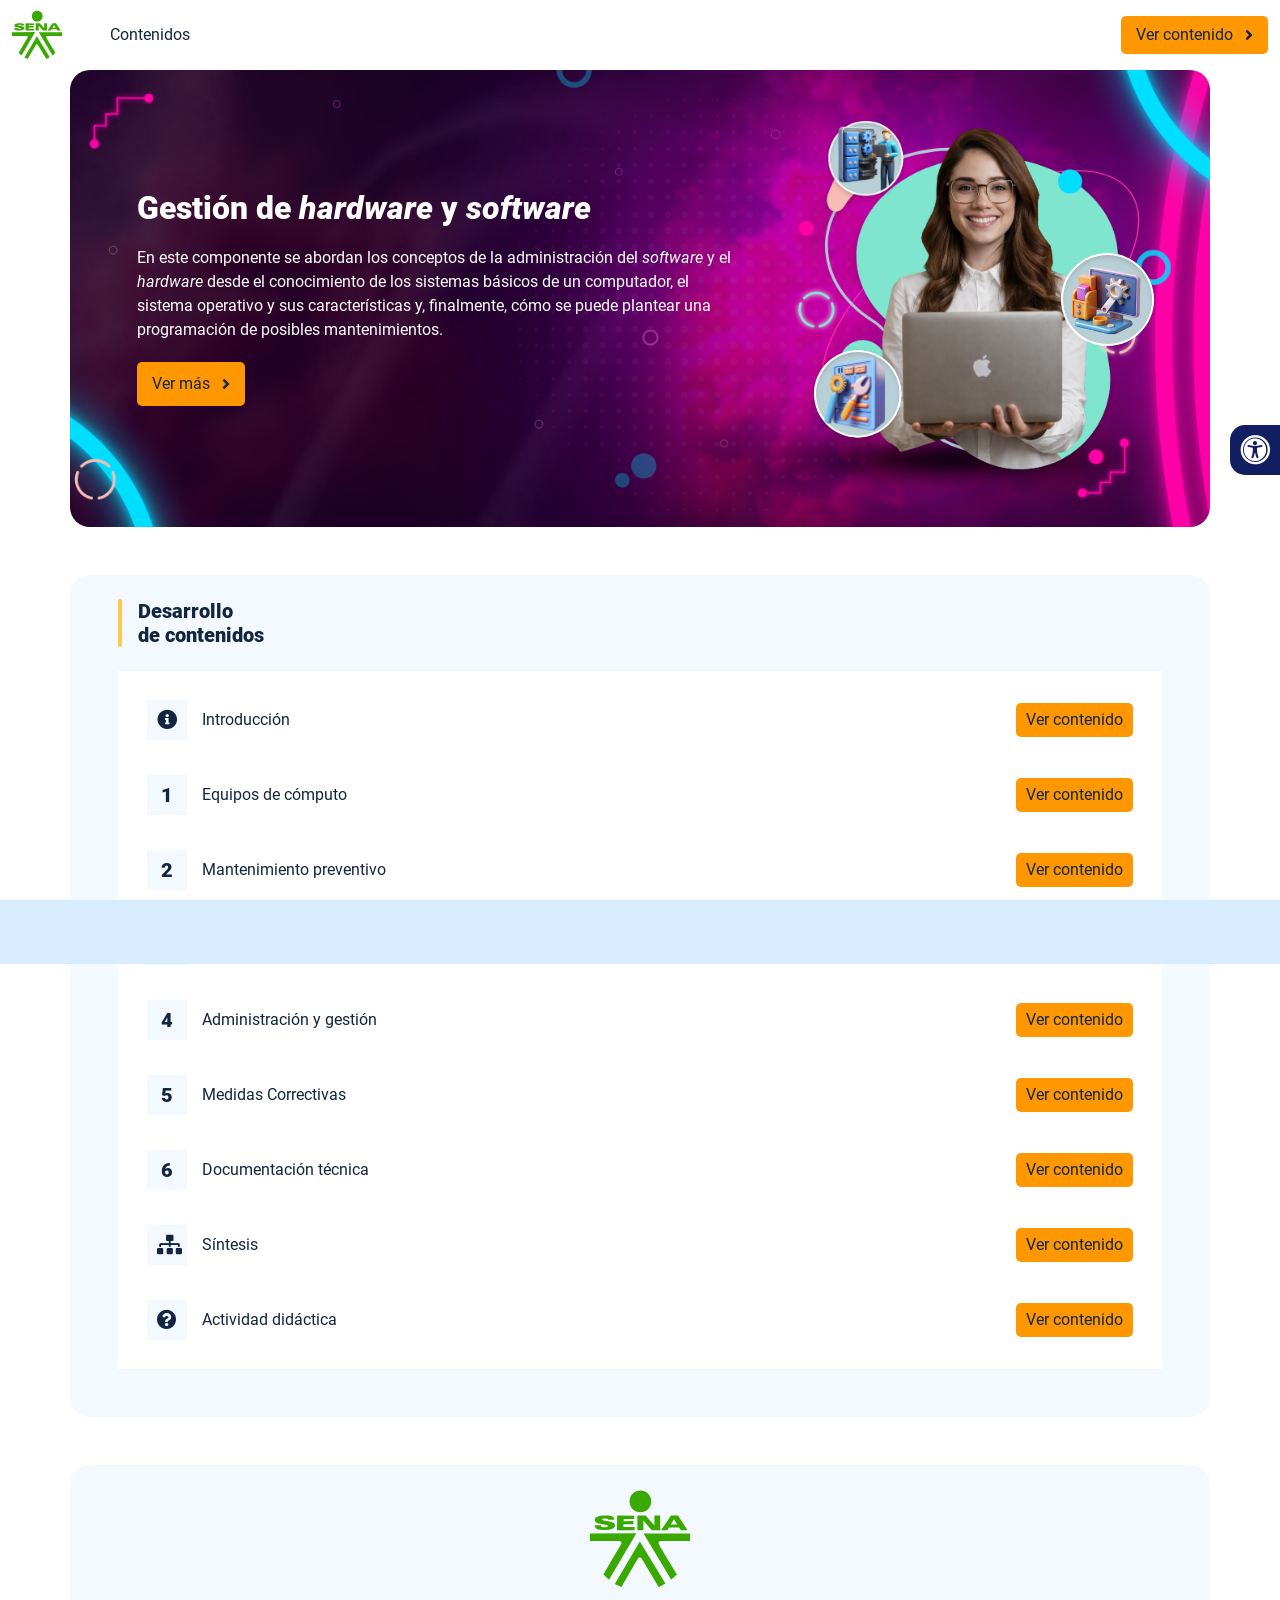
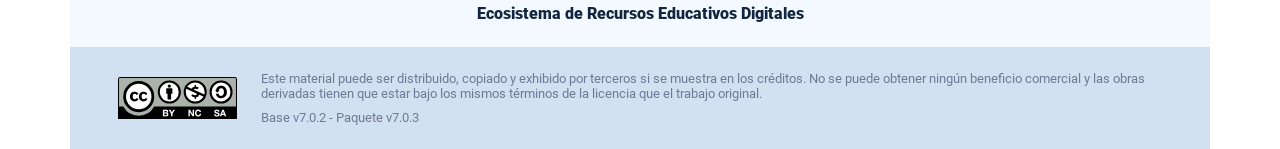
<file: index.html>
<!DOCTYPE html><html lang=""><head><meta charset="utf-8"><meta http-equiv="X-UA-Compatible" content="IE=edge"><meta name="viewport" content="width=device-width,initial-scale=1"><link rel="icon" href="favicon.ico"><title>Gestión de hardware y software</title><link href="css/chunk-110f1f0b.52141945.css" rel="prefetch"><link href="css/chunk-179248a2.52141945.css" rel="prefetch"><link href="css/chunk-2a9fce91.52141945.css" rel="prefetch"><link href="css/chunk-515a8379.da194529.css" rel="prefetch"><link href="css/chunk-59974754.fb4929d8.css" rel="prefetch"><link href="css/chunk-5d1ce150.52141945.css" rel="prefetch"><link href="css/chunk-60cbc06b.09438581.css" rel="prefetch"><link href="css/chunk-623f2040.52141945.css" rel="prefetch"><link href="css/chunk-6a43ec24.52141945.css" rel="prefetch"><link href="css/chunk-6e1e538a.3ba0a060.css" rel="prefetch"><link href="css/chunk-6e613899.52141945.css" rel="prefetch"><link href="css/chunk-766a929b.0d43d091.css" rel="prefetch"><link href="css/chunk-7794bb60.52141945.css" rel="prefetch"><link href="css/chunk-96eb8d0e.5d347d38.css" rel="prefetch"><link href="css/comple.42ceea7e.css" rel="prefetch"><link href="css/creditos.0fb9ba6f.css" rel="prefetch"><link href="css/glosario.e6608166.css" rel="prefetch"><link href="css/referencias.092f24f9.css" rel="prefetch"><link href="js/actividad.a72758ed.js" rel="prefetch"><link href="js/chunk-0206bfa0.3cf41946.js" rel="prefetch"><link href="js/chunk-110f1f0b.bdda873d.js" rel="prefetch"><link href="js/chunk-13a6037e.d0b941af.js" rel="prefetch"><link href="js/chunk-179248a2.a051ef04.js" rel="prefetch"><link href="js/chunk-18f95272.e3a9b9c6.js" rel="prefetch"><link href="js/chunk-2a9fce91.9c003830.js" rel="prefetch"><link href="js/chunk-2c06842c.6cbed805.js" rel="prefetch"><link href="js/chunk-2d0c5615.f5b7757d.js" rel="prefetch"><link href="js/chunk-2d0e96ec.c9cd3adc.js" rel="prefetch"><link href="js/chunk-2d208d90.e75034e0.js" rel="prefetch"><link href="js/chunk-2d21d0e2.d9d7470e.js" rel="prefetch"><link href="js/chunk-2d22c123.ad828582.js" rel="prefetch"><link href="js/chunk-2e80bb9a.b3236b6c.js" rel="prefetch"><link href="js/chunk-319206de.679a144d.js" rel="prefetch"><link href="js/chunk-36769079.dbfff6eb.js" rel="prefetch"><link href="js/chunk-4cdd78c0.478a40d0.js" rel="prefetch"><link href="js/chunk-515a8379.deaf7cef.js" rel="prefetch"><link href="js/chunk-53ccb27e.6fef23c6.js" rel="prefetch"><link href="js/chunk-55d286b8.a76bf47d.js" rel="prefetch"><link href="js/chunk-59974754.a47e8eb8.js" rel="prefetch"><link href="js/chunk-5d1ce150.369979ed.js" rel="prefetch"><link href="js/chunk-60cbc06b.a58c775c.js" rel="prefetch"><link href="js/chunk-623f2040.2a331514.js" rel="prefetch"><link href="js/chunk-659152b8.15a1f4eb.js" rel="prefetch"><link href="js/chunk-6a43ec24.88b8f836.js" rel="prefetch"><link href="js/chunk-6e1e538a.9a5cc943.js" rel="prefetch"><link href="js/chunk-6e613899.a428c559.js" rel="prefetch"><link href="js/chunk-766a929b.c7d32a38.js" rel="prefetch"><link href="js/chunk-7794bb60.f00412ff.js" rel="prefetch"><link href="js/chunk-96eb8d0e.a410ab64.js" rel="prefetch"><link href="js/chunk-c796899c.78e1e089.js" rel="prefetch"><link href="js/chunk-e8a7823a.0bfadb20.js" rel="prefetch"><link href="js/chunk-fde47172.466be8d2.js" rel="prefetch"><link href="js/comple.ad9d63df.js" rel="prefetch"><link href="js/creditos.7c7a0810.js" rel="prefetch"><link href="js/glosario.de1c0172.js" rel="prefetch"><link href="js/intro.fb1daaf5.js" rel="prefetch"><link href="js/referencias.da0f0431.js" rel="prefetch"><link href="js/sintesis.1998b54b.js" rel="prefetch"><link href="js/tema1.58f645a5.js" rel="prefetch"><link href="js/tema2.70666f36.js" rel="prefetch"><link href="js/tema3.d0a030ae.js" rel="prefetch"><link href="js/tema4.bc2716fa.js" rel="prefetch"><link href="js/tema5.c8afff44.js" rel="prefetch"><link href="js/tema6.60f53153.js" rel="prefetch"><link href="css/app.ae3e8e36.css" rel="preload" as="style"><link href="css/chunk-vendors.3714d23d.css" rel="preload" as="style"><link href="js/app.6b415390.js" rel="preload" as="script"><link href="js/chunk-vendors.13240580.js" rel="preload" as="script"><link href="css/chunk-vendors.3714d23d.css" rel="stylesheet"><link href="css/app.ae3e8e36.css" rel="stylesheet"></head><body><noscript><strong>We're sorry but Gestión de hardware y software doesn't work properly without JavaScript enabled. Please enable it to continue.</strong></noscript><div id="app"></div><script src="js/chunk-vendors.13240580.js"></script><script src="js/app.6b415390.js"></script></body></html>
</file>
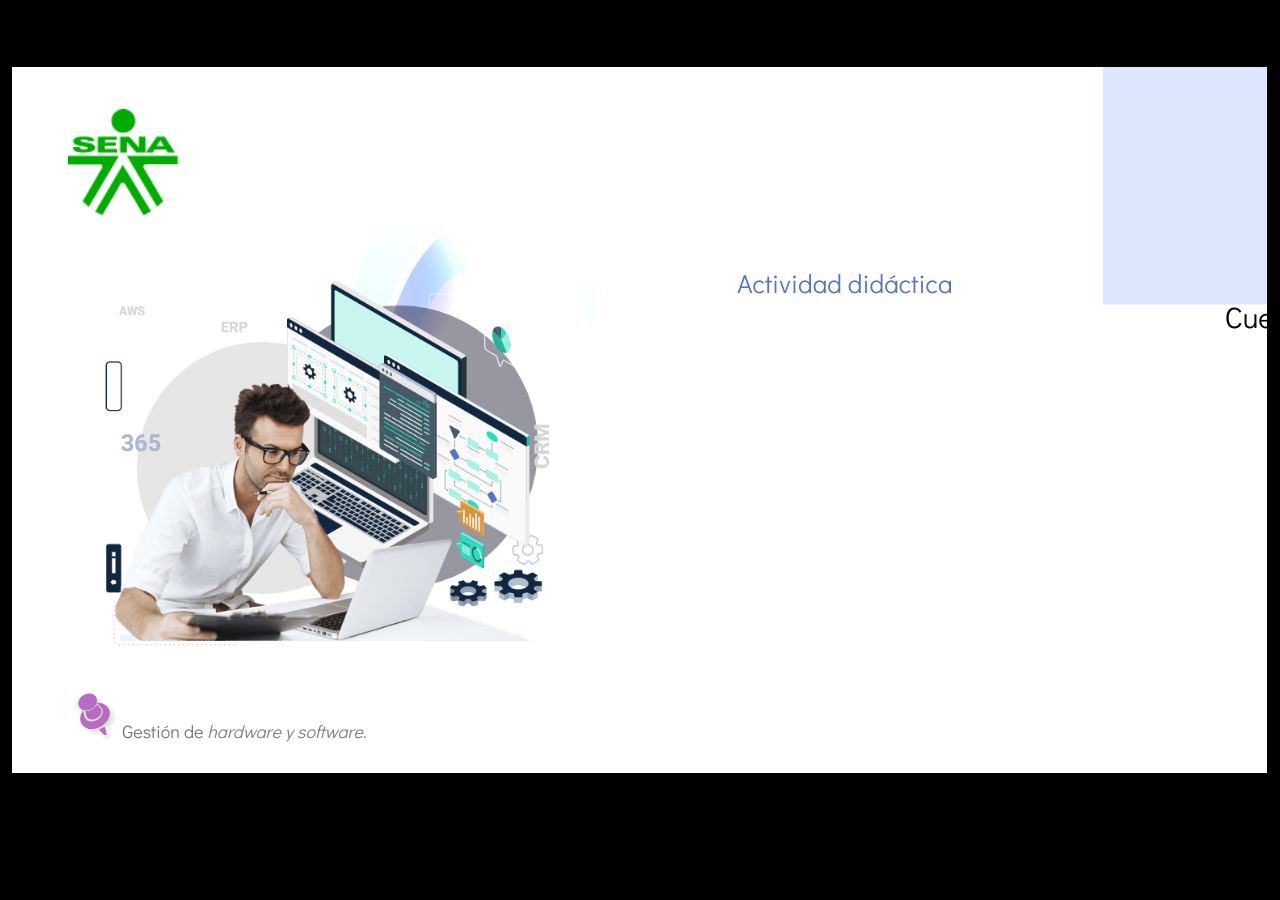
<file: actividades/index.html>
﻿<!doctype html>
<html lang="es">
<head>
  <meta charset="utf-8">
  <!-- Creado con Storyline 360 - http://www.articulate.com  -->
  <!-- version: 3.78.30680.0 -->
  <title>Actividad didáctica</title>
  <meta http-equiv="x-ua-compatible" content="IE=edge"/>
  <meta name="viewport" content="width=device-width,initial-scale=1,user-scalable=no,shrink-to-fit=no,minimal-ui"/>
  <meta name="apple-mobile-web-app-capable" content="yes"/>
  <style>
    html, body { height: 100%; padding: 0; margin: 0 }
    #app { height: 100%; width: 100%; }
  </style>

  <script>
    window.DS = {};
    window.globals = {
      DATA_PATH_BASE: '',
      HAS_FRAME: true,
      HAS_SLIDE: true,

      lmsPresent: false,
      tinCanPresent: false,
      cmi5Present: false,
      aoSupport: false,
      scale: 'show all',
      captureRc: false,
      browserSize: 'optimal',
      bgColor: '#000000',
      features: 'AccessibleVideo,BgAudioBlip,ConnectionMessages,DropIn1,DropIn2,DropIn3,FullScreenToggle,LayerPresentAsDialog,MultipleQuizTracking,PlayerSpeedControl,StreamingVideo,UpdatedThemeEditor,UseAudioElement,VideoSync',
      themeName: 'classic',
      preloaderColor: '#FFFFFF',
      suppressAnalytics: false,
      productChannel: 'stable',
      publishSource: 'storyline',
      aid: 'aid|5304b41d-7af7-4125-b8d1-83eb222823e2',
      cid: 'da43bf8a-aae1-4b95-bbae-484add300dd1',
      playerVersion: '3.78.30680.0',
      publishTimestamp: '2023-11-08T21:52:41.2985925Z',
      maxIosVideoElements: 10,
      connectionSettings: { mode: 'disabled' },

      
      parseParams: function(qs) {
        if (window.globals.parsedParams != null) {
          return window.globals.parsedParams;
        }
        qs = (qs || window.location.search.substr(1)).split('+').join(' ');
        var params = {},
            tokens,
            re = /[?&]?([^=]+)=([^&]*)/g;

        while (tokens = re.exec(qs)) {
          params[decodeURIComponent(tokens[1]).trim()] =
            decodeURIComponent(tokens[2]).trim();
        }
        window.globals.parsedParams = params;
        return params;
      }

    };
  </script>
  <script>
    var isIe11 = ('ActiveXObject' in window || window.MSBlobBuilder != null)
      && window.msCrypto != null && !window.ActiveXObject;
    if (isIe11) {
      window.globals.unsupportedBrowser = true;
      document.write(atob('[base64]'));
    }
  </script>
  
  <script>window.THREE = { };</script>
  
</head>
<body style="background: #000000" class="cs-HTML theme-classic">
  <!-- 360 -->
  <script>!function(){var e,i=/iPhone/i,o=/iPod/i,n=/iPad/i,t=/\biOS-universal(?:.+)Mac\b/i,r=/\bAndroid(?:.+)Mobile\b/i,a=/Android/i,d=/(?:SD4930UR|\bSilk(?:.+)Mobile\b)/i,p=/Silk/i,l=/Windows Phone/i,u=/\bWindows(?:.+)ARM\b/i,b=/BlackBerry/i,s=/BB10/i,c=/Opera Mini/i,f=/\b(CriOS|Chrome)(?:.+)Mobile/i,h=/Mobile(?:.+)Firefox\b/i,v=function(e){return void 0!==e&&"MacIntel"===e.platform&&"number"==typeof e.maxTouchPoints&&e.maxTouchPoints>1&&"undefined"==typeof MSStream};e=function(e){var m={userAgent:"",platform:"",maxTouchPoints:0};e||"undefined"==typeof navigator?"string"==typeof e?m.userAgent=e:e&&e.userAgent&&(m={userAgent:e.userAgent,platform:e.platform,maxTouchPoints:e.maxTouchPoints||0}):m={userAgent:navigator.userAgent,platform:navigator.platform,maxTouchPoints:navigator.maxTouchPoints||0};var g=m.userAgent,y=g.split("[FBAN");void 0!==y[1]&&(g=y[0]),void 0!==(y=g.split("Twitter"))[1]&&(g=y[0]);var A=function(e){return function(i){return i.test(e)}}(g),w={apple:{phone:A(i)&&!A(l),ipod:A(o),tablet:!A(i)&&(A(n)||v(m))&&!A(l),universal:A(t),device:(A(i)||A(o)||A(n)||A(t)||v(m))&&!A(l)},amazon:{phone:A(d),tablet:!A(d)&&A(p),device:A(d)||A(p)},android:{phone:!A(l)&&A(d)||!A(l)&&A(r),tablet:!A(l)&&!A(d)&&!A(r)&&(A(p)||A(a)),device:!A(l)&&(A(d)||A(p)||A(r)||A(a))||A(/\bokhttp\b/i)},windows:{phone:A(l),tablet:A(u),device:A(l)||A(u)},other:{blackberry:A(b),blackberry10:A(s),opera:A(c),firefox:A(h),chrome:A(f),device:A(b)||A(s)||A(c)||A(h)||A(f)},any:!1,phone:!1,tablet:!1};return w.any=w.apple.device||w.android.device||w.windows.device||w.other.device,w.phone=w.apple.phone||w.android.phone||w.windows.phone,w.tablet=w.apple.tablet||w.android.tablet||w.windows.tablet,w}(),"object"==typeof exports&&"undefined"!=typeof module?module.exports=e:"function"==typeof define&&define.amd?define((function(){return e})):this.isMobile=e}();
    window.isMobile.apple.tablet = window.isMobile.apple.tablet ||
      (navigator.platform === 'MacIntel' && navigator.maxTouchPoints > 1);
    window.isMobile.apple.device = window.isMobile.apple.device || window.isMobile.apple.tablet;
    window.isMobile.tablet = window.isMobile.tablet || window.isMobile.apple.tablet;
    window.isMobile.any = window.isMobile.any || window.isMobile.apple.tablet;
  </script>

  <div id="focus-sink" tabindex="-1"></div>

  <div id="preso"></div>
  <script>
    (function() {

      var classTypes = [ 'desktop', 'mobile', 'phone', 'tablet' ];

      var addDeviceClasses = function(prefix, testObj) {
        var curr, i;
        for (i = 0; i < classTypes.length; i++) {
          curr = classTypes[i];
          if (testObj[curr]) {
            document.body.classList.add(prefix + curr);
          }
        }
      };

      var params = window.globals.parseParams(),
          isDevicePreview = params.devicepreview === '1',
          isPhoneOverride = params.deviceType === 'phone' || (isDevicePreview && params.phone == '1'),
          isTabletOverride = (params.deviceType === 'tablet' || isDevicePreview) && !isPhoneOverride,
          isMobileOverride = isPhoneOverride || isTabletOverride;

      var deviceView = {
        desktop: !window.isMobile.any && !isMobileOverride,
        mobile: window.isMobile.any || isMobileOverride,
        phone: isPhoneOverride || (window.isMobile.phone && !isTabletOverride),
        tablet: isTabletOverride || window.isMobile.tablet
      };

      window.globals.deviceView = deviceView;
      window.isMobile.desktop = !window.isMobile.any;
      window.isMobile.mobile = window.isMobile.any;

      addDeviceClasses('view-', deviceView);

    })();
  </script>
  
  <script src='story_content/user.js' type=text/javascript></script>
  <div class="slide-loader"></div>

  <script>
    if (window.globals.deviceView.isMobile) { var doc = document, loader = doc.body.querySelector('.slide-loader'); [ 1, 2, 3 ].forEach(function(n) { var d = doc.createElement('div'); d.style.backgroundColor = window.globals.preloaderColor; d.classList.add('mobile-loader-dot'); d.classList.add('dot' + n); loader.appendChild(d); }); }
  </script>

  <div class="mobile-load-title-overlay" style="display: none">
    <div class="mobile-load-title">actividades</div>
  </div>

  <div class="mobile-chrome-warning"></div>

  
<style>
  .warn-connection-dialog {
    display: none;
    background: transparent;
    pointer-events: none;
    position: fixed;
    left: 0;
    top: 0;
    width: 100%;
    height: 100%;
    z-index: 999;
  }

  .warn-connection-content {
    border-radius: 4px;
    background: white;
    border: 1px solid #E7E7E7;
    color: #333333;
    box-shadow: 0 2px 4px rgba(0, 0, 0, 0.25);
    transition: all 150ms ease-out;
    position: absolute;
    white-space: nowrap;
  }

  .view-phone.is-landscape .warn-connection-content {
    left: 23px;
    bottom: 23px;
  }

  .view-tablet.is-landscape .warn-connection-content {
    left: 50%;
    top: 20px;
    transform: translateX(-50%);
  }

  .is-portrait .warn-connection-content {
    transform: translate(-50%, calc(-100% - 15px));
  }

  .warn-connection-content p {
    display: inline-block;
    margin: 0 8px 0 0;
    line-height: 33px;
    font-size: 11px;
  }

  .warn-connection-content svg {
    position: relative;
    vertical-align: middle;
    margin: 0 2px 2px 8px;
  }

  .view-desktop .warn-connection-content {
    left: 1.5em;
    bottom: 1.5em;
  }

  .view-desktop .warn-connection-content p {
    font-size: 1.1em;
  }

  .is-offline .warn-connection-dialog {
    display: block;
  }

  .is-offline .cs-panel * {
    pointer-events: none !important;
  }

  .is-offline .cs-panel {
    pointer-events: all !important;
  }

  .is-offline #nav-controls * {
    pointer-events: none !important;
  }

  .is-offline #nav-controls {
    pointer-events: all !important;
  }
</style>

<div class="warn-connection-dialog">
  <div class="warn-connection-content">
    <svg width="17" height="15" viewBox="0 0 17 15" xmlns="http://www.w3.org/2000/svg">
      <path fill="#8F0000" stroke="white" d="M16.07,12.98 L15.88,12.23 L9.51,1.21 C8.97,0.26,7.6,0.26,7.06,1.21 L0.69,12.23 C0.15,13.16,0.81,14.36,1.91,14.36 H14.65 C15.47,14.36,16.05,13.7,16.07,12.98 Z"/>
      <path fill="white" stroke="white" d="M8.58,5.5 C8.35,5.28,8.5,5.35,8.21,5.32 C8.09,5.35,7.97,5.49,7.96,5.67 C7.97,5.79,7.98,5.92,7.98,6.04 L7.98,6.04 C7.99,6.17,8,6.31,8.01,6.43 L8.01,6.44 C8.03,6.92,8.06,7.41,8.09,7.9 L8.09,7.9 C8.12,8.39,8.14,8.88,8.17,9.37 C8.17,9.39,8.18,9.42,8.2,9.44 C8.23,9.46,8.25,9.47,8.28,9.47 C8.31,9.47,8.34,9.46,8.35,9.44 C8.37,9.43,8.38,9.4,8.39,9.35 L8.39,9.34 C8.39,9.24,8.4,9.15,8.4,9.05 L8.4,9.05 C8.41,8.96,8.41,8.86,8.42,8.75 C8.43,8.44,8.45,8.12,8.47,7.81 L8.47,7.81 C8.49,7.49,8.51,7.18,8.53,6.87 C8.55,6.46,8.56,6.05,8.59,5.64 L8.6,5.62 C8.6,5.57,8.59,5.53,8.58,5.5 L8.21,5.32 Z"/>
      <circle fill="white" stroke="white" cx="8.3" cy="11.35" r="0.3"/>
    </svg>
    <p>You are offline. Trying to reconnect...</p>
  </div>
</div>

<script>
  (function() {
    window.DS.connection = {
      warningShown: false,
      assets: {},
      loadingAssetGroup: false,
      retryDelay: 500
    };

    var connectionSettings = window.globals.connectionSettings || {};

    // The `window.globals.features` variable must be set in `webpack.dev.config` when testing locally - it is not enough
    // to have it in the data - but it must be set there as well.
    var useConnectionMessages = window.AbortController != null &&
      window.location.protocol != 'file:' &&
      window.globals.features.indexOf('ConnectionMessages') != -1 &&
      connectionSettings.mode === 'normal';

    window.DS.connection.useConnectionMessages = useConnectionMessages

    var assetCount = 0;
    var checkLoadedId;


    if (useConnectionMessages && connectionSettings != null) {
      var contentEl = document.querySelector('.warn-connection-content');
      var messageEl = contentEl.querySelector('p')

      if (connectionSettings.useDarkTheme) {
        contentEl.style.borderColor = '#BABBBA';
        contentEl.style.backgroundColor = '#282828';
        contentEl.style.color = '#FFFFFF';
      }

      if (connectionSettings.message != null) {
        messageEl.textContent = window.decodeURIComponent(connectionSettings.message);
      }
    }

    function checkAssetsReady() {
      for (var i in DS.connection.assets) {
        if (!DS.connection.assets[i].success) {
          return false;
        }
      }
      return true;
    }

    function stopAssetGroup() {
      if (!useConnectionMessages) { return; }

      assetCount = 0;

      DS.connection.oldAssetGroup = DS.connection.assets;
      DS.connection.assets = {};
      DS.connection.loadingAssetGroup = false;
      clearInterval(checkLoadedId);
    }

    function startAssetGroup() {
      if (!useConnectionMessages) { return; }
      var ticks = 0;
      clearInterval(checkLoadedId);
      checkLoadedId = setInterval(function() {
        var loaded = 0;
        if (assetCount === 0 && loaded === 0) {
          clearInterval(checkLoadedId);
          return;
        }

        for (var i in DS.connection.assets) {
          if (DS.connection.assets[i].success) {
            loaded++;
          }
        }

        if (assetCount === loaded && checkAssetsReady()) {
          for (var i in DS.connection.assets) {
            if (DS.connection.assets[i].action) {
              DS.connection.assets[i].action();
            }
          }
          hideWarning();
          stopAssetGroup();
        }
      }, 100)
    }

    function requiredAsset(url, action, retry, type) {
      if (!useConnectionMessages) { return; }
      if (DS.connection.assets[url]) { return; }

      DS.connection.assets[url] = {
        success: false, action: action, retry: retry, type: type
      };
      assetCount = Object.keys(DS.connection.assets).length;
      if (!DS.connection.loadingAssetGroup) {
        startAssetGroup();
      }
      DS.connection.loadingAssetGroup = true;
    }

    function assetLoaded(url) {
      if (!useConnectionMessages) { return; }
      if (DS.connection.assets[url]) {
        DS.connection.assets[url].success = true;
      }
    }

    function assetFailed(url) {
      if (!useConnectionMessages) { return; }
      if (!DS.connection.assets[url]) {
        if (/\.js$/.test(url) && url.indexOf('transcripts') === -1) {
          setTimeout(function() {
            if (DS.connection.lastSlideLoaded != null) {
              DS.connection.lastSlideLoaded();
            }
          }, DS.connection.retryDelay);
        }
        return;
      }
      if (!DS.connection.warningShown) { showWarning(); }
      if (DS.connection.assets[url].retry) {
        setTimeout(function() {
          if (!DS.connection.assets[url].success) {
            DS.connection.assets[url].retry()
          }
        }, DS.connection.retryDelay);
      }
    }

    function hideWarning() {
      document.body.classList.remove('is-offline');
      DS.connection.warningShown = false;
    }
    DS.connection.hideWarning = hideWarning

    function showWarning(btn) {
      document.body.classList.add('is-offline')
      DS.connection.warningShown = true;
      updateWarningPosition();
    }

    function updateWarningPosition() {
      if (!DS.connection.warningShown) {
        return;
      }

      var isPortrait = document.body.classList.contains('is-portrait');
      var warningEl = document.querySelector('.warn-connection-content');

      if (isPortrait) {
        var slide = document.querySelector('.primary-slide');
        var slideRect = slide.getBoundingClientRect();

        warningEl.style.top = `${slideRect.top}px`
        warningEl.style.left = `${slideRect.left + slideRect.width / 2}px`
      } else {
        warningEl.style.top = null;
        warningEl.style.left = null;
      }

      window.requestAnimationFrame(updateWarningPosition);
    }

    // these will all be noops if the feature flag isn't set in
    // the data and `window.globals.features`
    DS.connection.requiredAsset = requiredAsset;
    DS.connection.assetLoaded = assetLoaded;
    DS.connection.assetFailed = assetFailed;
    DS.connection.stopAssetGroup = stopAssetGroup;
    DS.connection.startAssetGroup = startAssetGroup;
  })();
</script>


  <script>
    
    if (window.autoSpider && window.vInterfaceObject) {
      document.querySelector('.mobile-load-title-overlay').style.display = 'none';
    }
  </script>

  

  <link rel="stylesheet" href="html5/data/css/output.min.css" data-noprefix/>
</body>
<script src="html5/lib/scripts/bootstrapper.min.js"></script>
</html>
</file>
<file: css/chunk-110f1f0b.52141945.css>
.actividad[data-v-c4e6906c]{background-color:#f2f2f2}.horizontal-scroll__wrapper[data-v-c4e6906c]{overflow:hidden}.horizontal-scroll[data-v-c4e6906c]{display:flex;transition:transform .5s ease-in-out;align-items:center;flex-wrap:nowrap}.horizontal-scroll[data-v-c4e6906c]:not(.row){width:100%}.horizontal-scroll--item-fw[data-v-c4e6906c]>div{flex-grow:0;flex-shrink:0;width:100%;margin:0!important}
</file>
<file: css/chunk-179248a2.52141945.css>
.actividad[data-v-c4e6906c]{background-color:#f2f2f2}.horizontal-scroll__wrapper[data-v-c4e6906c]{overflow:hidden}.horizontal-scroll[data-v-c4e6906c]{display:flex;transition:transform .5s ease-in-out;align-items:center;flex-wrap:nowrap}.horizontal-scroll[data-v-c4e6906c]:not(.row){width:100%}.horizontal-scroll--item-fw[data-v-c4e6906c]>div{flex-grow:0;flex-shrink:0;width:100%;margin:0!important}
</file>
<file: css/chunk-2a9fce91.52141945.css>
.actividad[data-v-c4e6906c]{background-color:#f2f2f2}.horizontal-scroll__wrapper[data-v-c4e6906c]{overflow:hidden}.horizontal-scroll[data-v-c4e6906c]{display:flex;transition:transform .5s ease-in-out;align-items:center;flex-wrap:nowrap}.horizontal-scroll[data-v-c4e6906c]:not(.row){width:100%}.horizontal-scroll--item-fw[data-v-c4e6906c]>div{flex-grow:0;flex-shrink:0;width:100%;margin:0!important}
</file>
<file: css/chunk-515a8379.da194529.css>
.actividad{background-color:#f2f2f2}.banner-interno{position:relative}.banner-interno__fondo{position:absolute;top:0;bottom:-50px;left:0;right:0;background-color:#fff;background-size:cover;background-position:50%}.banner-interno__titulo{display:flex;align-items:center}.banner-interno__titulo__icono{display:block;width:32px;height:32px;border-radius:50%;background-color:#fff;position:relative}.banner-interno__titulo__icono i{color:#fff;position:absolute;left:50%;top:50%;transform:translate(-50%,-50%)}.banner-interno__titulo h1,.banner-interno__titulo h2,.banner-interno__titulo h3,.banner-interno__titulo h4,.banner-interno__titulo h5,.banner-interno__titulo h6{color:#fff;line-height:1.1em}
</file>
<file: css/chunk-59974754.fb4929d8.css>
.actividad{background-color:#f2f2f2}.aside-menu{position:fixed;top:70px;min-height:calc(100vh - 70px);max-height:calc(100vh - 70px);background-color:#f3f9ff;transition:flex .5s ease-in-out,width .5s ease-in-out;overflow-x:hidden;z-index:100001;width:300px}.aside-menu__black-background{position:fixed;inset:0;top:70px;background:rgba(0,0,0,.8);cursor:pointer}.aside-menu a{color:#111e61}.aside-menu__content{width:300px;display:flex;flex-direction:column;justify-content:space-between;min-height:calc(100vh - 70px);max-height:calc(100vh - 70px);border-right:1px solid #d8ecff;position:absolute;background:#fff}@media (max-height:800px){.aside-menu__content{min-height:800px;max-height:800px;overflow-y:auto}}.aside-menu__header{padding:10px;text-align:center;background-color:#d8ecff}.aside-menu__header h4{margin:0}.aside-menu__menu{overflow-y:auto;flex-grow:1;list-style:none;padding-left:0;margin-bottom:0}.aside-menu__menu__item--active .aside-menu__menu__item__lnk,.aside-menu__menu__item--active .aside-menu__sec-menu__item__lnk{background-color:#d8ecff;font-weight:700}.aside-menu__menu__item--sub-menu:hover,.aside-menu__menu__item:hover,.aside-menu__sec-menu__item:hover{background-color:#d8ecff}.aside-menu__menu__item--sub-menu{padding-left:10px}.aside-menu__menu__item--sub-menu--active .aside-menu__menu__item__lnk,.aside-menu__menu__item--sub-menu--active .aside-menu__sec-menu__item__lnk{background-color:#d8ecff;font-weight:700;position:relative}.aside-menu__menu__item--sub-menu--active .aside-menu__menu__item__lnk:before,.aside-menu__menu__item--sub-menu--active .aside-menu__sec-menu__item__lnk:before{content:"";display:block;position:absolute;left:0;bottom:0;top:0;width:4px;border-radius:2px;background-color:#ffc94a}.aside-menu__menu__item__lnk,.aside-menu__sec-menu__item__lnk{display:flex;align-items:center;padding:10px 15px;line-height:1.1em}.aside-menu__menu__item__lnk i,.aside-menu__menu__item__lnk span,.aside-menu__sec-menu__item__lnk i,.aside-menu__sec-menu__item__lnk span{margin-right:10px}.aside-menu__menu__item__lnk i:last-child,.aside-menu__menu__item__lnk span:last-child,.aside-menu__sec-menu__item__lnk i:last-child,.aside-menu__sec-menu__item__lnk span:last-child{margin-right:0}.aside-menu__sec-menu{background-color:#d8ecff;padding:10px 0;flex-shrink:0;margin-bottom:0}.aside-menu__sec-menu__item{padding:10px 15px}.aside-menu__sec-menu__item__lnk{padding:0;border-radius:1em}.aside-menu__sec-menu__item__lnk i{display:block;width:2em;height:2em;padding:.5em 0;text-align:center;background-color:#fff;border-radius:50%}.aside-menu__sec-menu__item__lnk:hover{background-color:#fff}@media (max-width:576px){.aside-menu__sec-menu{padding-bottom:110px}}.main-menu-enter-active{animation:main-menu-open-animation .3s}.main-menu-enter-active .aside-menu__black-background{animation:main-menu-background-animation .3s}.main-menu-leave-active{animation:main-menu-open-animation .3s reverse}.main-menu-leave-active .aside-menu__black-background{animation:main-menu-background-animation .3s reverse}@keyframes main-menu-open-animation{0%{width:0}to{width:300px}}@keyframes main-menu-background-animation{0%{opacity:0}to{opacity:1}}
</file>
<file: css/chunk-5d1ce150.52141945.css>
.actividad[data-v-c4e6906c]{background-color:#f2f2f2}.horizontal-scroll__wrapper[data-v-c4e6906c]{overflow:hidden}.horizontal-scroll[data-v-c4e6906c]{display:flex;transition:transform .5s ease-in-out;align-items:center;flex-wrap:nowrap}.horizontal-scroll[data-v-c4e6906c]:not(.row){width:100%}.horizontal-scroll--item-fw[data-v-c4e6906c]>div{flex-grow:0;flex-shrink:0;width:100%;margin:0!important}
</file>
<file: css/chunk-60cbc06b.09438581.css>
.actividad[data-v-7e5a4120]{background-color:#f2f2f2}.header[data-v-7e5a4120]{position:sticky;top:0;padding-top:10px;padding-bottom:10px;background-color:#fff;z-index:10010;line-height:1.1em}.header__logo[data-v-7e5a4120]{width:50px}@media (max-width:576px){.header__componente-formativo[data-v-7e5a4120]{font-size:.8em}}.header__menu[data-v-7e5a4120]{cursor:pointer}.header__menu span[data-v-7e5a4120]{font-size:.7em;display:block;line-height:1em;text-align:center;color:#111e61}.header__menu__btn[data-v-7e5a4120]{width:30px;height:30px;position:relative;margin-bottom:4px}.header__menu__btn .line-1[data-v-7e5a4120],.header__menu__btn .line-2[data-v-7e5a4120],.header__menu__btn .line-3[data-v-7e5a4120]{height:4px;width:30px;background-color:#111e61;transform-origin:center center;position:absolute;left:0;border-radius:2px}.header__menu__btn .line-1[data-v-7e5a4120]{top:4px;animation:line-1-inactive-data-v-7e5a4120 .5s ease-in-out forwards}.header__menu__btn .line-2[data-v-7e5a4120]{top:13px;animation:line-2-inactive-data-v-7e5a4120 .5s ease-in-out forwards}.header__menu__btn .line-3[data-v-7e5a4120]{top:22px;animation:line-3-inactive-data-v-7e5a4120 .5s ease-in-out forwards}.header__menu__btn[data-v-7e5a4120]:hover{cursor:pointer}.header__menu__btn--open .line-1[data-v-7e5a4120]{animation:line-1-active-data-v-7e5a4120 .5s ease-in-out forwards}.header__menu__btn--open .line-2[data-v-7e5a4120]{animation:line-2-active-data-v-7e5a4120 .5s ease-in-out forwards}.header__menu__btn--open .line-3[data-v-7e5a4120]{animation:line-3-active-data-v-7e5a4120 .5s ease-in-out forwards}@keyframes line-1-active-data-v-7e5a4120{0%{transform:translate(0) rotate(0)}50%{transform:translateY(9px) rotate(0)}to{transform:translateY(9px) rotate(45deg)}}@keyframes line-2-active-data-v-7e5a4120{0%{transform:scale(1)}to{transform:scale(0)}}@keyframes line-3-active-data-v-7e5a4120{0%{transform:translate(0) rotate(0)}50%{transform:translateY(-9px) rotate(0)}to{transform:translateY(-9px) rotate(-45deg)}}@keyframes line-1-inactive-data-v-7e5a4120{0%{transform:translateY(9px) rotate(45deg)}50%{transform:translateY(9px) rotate(0)}to{transform:translate(0) rotate(0)}}@keyframes line-2-inactive-data-v-7e5a4120{0%{transform:scale(0)}to{transform:scale(1)}}@keyframes line-3-inactive-data-v-7e5a4120{0%{transform:translateY(-9px) rotate(-45deg)}50%{transform:translateY(-9px) rotate(0)}to{transform:translate(0) rotate(0)}}
</file>
<file: css/chunk-623f2040.52141945.css>
.actividad[data-v-c4e6906c]{background-color:#f2f2f2}.horizontal-scroll__wrapper[data-v-c4e6906c]{overflow:hidden}.horizontal-scroll[data-v-c4e6906c]{display:flex;transition:transform .5s ease-in-out;align-items:center;flex-wrap:nowrap}.horizontal-scroll[data-v-c4e6906c]:not(.row){width:100%}.horizontal-scroll--item-fw[data-v-c4e6906c]>div{flex-grow:0;flex-shrink:0;width:100%;margin:0!important}
</file>
<file: css/chunk-6a43ec24.52141945.css>
.actividad[data-v-c4e6906c]{background-color:#f2f2f2}.horizontal-scroll__wrapper[data-v-c4e6906c]{overflow:hidden}.horizontal-scroll[data-v-c4e6906c]{display:flex;transition:transform .5s ease-in-out;align-items:center;flex-wrap:nowrap}.horizontal-scroll[data-v-c4e6906c]:not(.row){width:100%}.horizontal-scroll--item-fw[data-v-c4e6906c]>div{flex-grow:0;flex-shrink:0;width:100%;margin:0!important}
</file>
<file: css/chunk-6e1e538a.3ba0a060.css>
.actividad[data-v-4f6b7c58]{background-color:#f2f2f2}.accesibilidad[data-v-4f6b7c58]{position:fixed;right:0;top:50vh;height:50px;background-color:#111e61;border-top-left-radius:15px;border-bottom-left-radius:15px;transform:translateY(-50%) translateX(100%) translateX(-50px);overflow:hidden;transition:transform .3s ease-in-out,height .3s ease-in-out}.accesibilidad[data-v-4f6b7c58]:hover{transform:translateY(-50%) translateX(0);height:12.75rem}.accesibilidad [data-v-4f6b7c58]{color:#fff}.accesibilidad__menu__content .accesibilidad__menu__item[data-v-4f6b7c58]{cursor:pointer}.accesibilidad__menu__content .accesibilidad__menu__item[data-v-4f6b7c58]:hover{background-color:#273685}.accesibilidad__menu__content .accesibilidad__menu__item[data-v-4f6b7c58]:last-child{border:none}.accesibilidad__menu__item[data-v-4f6b7c58]{display:flex;align-items:center;padding:10px;border-bottom:1px solid #273685;line-height:1em;-moz-user-select:none;user-select:none}.accesibilidad__menu i[data-v-4f6b7c58]{font-size:30px;font-style:normal;margin-right:10px;line-height:1em}.accesibilidad__menu img[data-v-4f6b7c58]{width:30px;margin-right:10px}
</file>
<file: css/chunk-6e613899.52141945.css>
.actividad[data-v-c4e6906c]{background-color:#f2f2f2}.horizontal-scroll__wrapper[data-v-c4e6906c]{overflow:hidden}.horizontal-scroll[data-v-c4e6906c]{display:flex;transition:transform .5s ease-in-out;align-items:center;flex-wrap:nowrap}.horizontal-scroll[data-v-c4e6906c]:not(.row){width:100%}.horizontal-scroll--item-fw[data-v-c4e6906c]>div{flex-grow:0;flex-shrink:0;width:100%;margin:0!important}
</file>
<file: css/chunk-766a929b.0d43d091.css>
.actividad{background-color:#f2f2f2}.barra-avance{display:flex;align-items:center;justify-content:space-between;position:fixed;bottom:0;left:0;width:100%;padding:10px;background-color:#d8ecff;transition:transform .5s ease-in-out;z-index:100000}.barra-avance__barra{margin:0 20px;flex:1;position:relative;max-width:800px}.barra-avance__barra--amarilla,.barra-avance__barra--blanca{height:4px}.barra-avance__barra--amarilla:after,.barra-avance__barra--amarilla:before,.barra-avance__barra--blanca:after,.barra-avance__barra--blanca:before{content:"";display:block;width:10px;height:10px;border-radius:50%;position:absolute;top:50%}.barra-avance__barra--amarilla:before,.barra-avance__barra--blanca:before{left:0;transform:translate(-50%,-50%)}.barra-avance__barra--amarilla:after,.barra-avance__barra--blanca:after{right:0;transform:translate(50%,-50%)}.barra-avance__barra--blanca{background-color:#fff}.barra-avance__barra--blanca:after,.barra-avance__barra--blanca:before{background-color:#fff}.barra-avance__barra--amarilla{position:absolute;width:100%;top:0;background-color:#ff9800}.barra-avance__barra--amarilla:after,.barra-avance__barra--amarilla:before{background-color:#ff9800}.barra-avance__boton--regresar{background-color:#b0c0d2}.barra-avance__boton--regresar span{color:#111e61!important}.barra-avance__boton--disable{opacity:0;pointer-events:none}.barra-avance--open{transform:translateY(0)}.barra-avance--close{transform:translateY(100%)}
</file>
<file: css/chunk-7794bb60.52141945.css>
.actividad[data-v-c4e6906c]{background-color:#f2f2f2}.horizontal-scroll__wrapper[data-v-c4e6906c]{overflow:hidden}.horizontal-scroll[data-v-c4e6906c]{display:flex;transition:transform .5s ease-in-out;align-items:center;flex-wrap:nowrap}.horizontal-scroll[data-v-c4e6906c]:not(.row){width:100%}.horizontal-scroll--item-fw[data-v-c4e6906c]>div{flex-grow:0;flex-shrink:0;width:100%;margin:0!important}
</file>
<file: css/chunk-96eb8d0e.5d347d38.css>
.actividad[data-v-1a0d89d0]{background-color:#f2f2f2}img[data-v-1a0d89d0]{width:auto;height:auto;display:block;margin:auto}.tarjeta--pregunta[data-v-1a0d89d0]{background:#dce4eb}.tarjeta-respuesta[data-v-1a0d89d0]{border:2px solid transparent;cursor:pointer;transition:border-color .2s}.tarjeta-respuesta[data-v-1a0d89d0]:hover{border-color:#556a82}.tarjeta-respuesta:hover .tarjeta-respuesta__icon[data-v-1a0d89d0]:not(.tarjeta-respuesta__icon--correcto):not(.tarjeta-respuesta__icon--incorrecto){background-image:url(../img/vacio-hover.93a4e964.svg)}.tarjeta-respuesta--correcta[data-v-1a0d89d0]{border-color:#61ca92;background-color:#ebfff0}.tarjeta-respuesta--correcta[data-v-1a0d89d0]:hover{border-color:#61ca92}.tarjeta-respuesta--incorrecta[data-v-1a0d89d0]{border-color:#ff6b6b;background-color:#ffedec}.tarjeta-respuesta--incorrecta[data-v-1a0d89d0]:hover{border-color:#ff6b6b}.tarjeta-respuesta--disabled[data-v-1a0d89d0]{cursor:not-allowed;pointer-events:none}.tarjeta-respuesta__icon[data-v-1a0d89d0]{width:32px;height:32px;position:relative;background-image:url(../img/vacio.50c4f935.svg)}.tarjeta-respuesta__icon[data-v-1a0d89d0]:hover{background-image:url(../img/vacio-hover.93a4e964.svg)}.tarjeta-respuesta__icon--correcto[data-v-1a0d89d0]{background-image:url(../img/correcto.02ee766f.svg)}.tarjeta-respuesta__icon--incorrecto[data-v-1a0d89d0]{background-image:url(../img/incorrecto.685f2c72.svg)}.actividad[data-v-0dcb5922]{background-color:#f2f2f2}.tarjeta-avance[data-v-0dcb5922]{background-color:#dce4eb;border-bottom-right-radius:10px;border-bottom-left-radius:10px;overflow:hidden}@media (max-width:560px){.tarjeta-avance[data-v-0dcb5922]{padding-left:.85rem!important}}.tarjeta-avance .boton[data-v-0dcb5922]{border-radius:0}.tarjeta-avance .boton--disabled[data-v-0dcb5922]{opacity:.5;pointer-events:none}.tarjeta-avance__barra-container[data-v-0dcb5922]{background-color:#b4cce3;border-radius:8px;height:16px;overflow:hidden}.tarjeta-avance__barra-container .tarjeta-avance__barra[data-v-0dcb5922]{background-color:#2c70ab;height:100%;border-radius:8px;width:0;transition:width .5s}.actividad[data-v-3ad1e69e]{background-color:#f2f2f2}.resultados__icono[data-v-3ad1e69e]{width:150px;height:150px;background-size:cover;background-repeat:no-repeat}.resultados__icono--correcto[data-v-3ad1e69e]{background-image:url(../img/correcto.02ee766f.svg)}.resultados__icono--incorrecto[data-v-3ad1e69e]{background-image:url(../img/incorrecto.685f2c72.svg)}@media (max-width:560px){.resultados__icono[data-v-3ad1e69e]{width:80px;height:80px}}.circle-container[data-v-3ad1e69e]{width:150px;height:150px;position:relative;display:flex;justify-content:center;align-items:center}.circle[data-v-3ad1e69e]{transform:rotate(0deg);width:100%;height:100%}.circle-bg[data-v-3ad1e69e]{fill:none;stroke:#eee;stroke-width:3.8}.circle-progress[data-v-3ad1e69e]{fill:none;stroke:url(#progressGradient);stroke-width:3.8;stroke-linecap:round;transition:stroke-dasharray .1s}.percentage-text[data-v-3ad1e69e]{position:absolute;font-size:1.5rem;font-weight:700;color:#666}.actividad[data-v-f2aaf564]{background-color:#f2f2f2}.boton--disabled[data-v-f2aaf564]{opacity:.5;pointer-events:none}.tarjeta--lightest-gray[data-v-f2aaf564]{border:3px solid #dce4eb}
</file>
<file: css/comple.42ceea7e.css>
.banner-interno{position:relative}.banner-interno__fondo{position:absolute;top:0;bottom:-50px;left:0;right:0;background-color:#fff;background-size:cover;background-position:50%}.banner-interno__titulo{display:flex;align-items:center}.banner-interno__titulo__icono{display:block;width:32px;height:32px;border-radius:50%;background-color:#fff;position:relative}.banner-interno__titulo__icono i{color:#fff;position:absolute;left:50%;top:50%;transform:translate(-50%,-50%)}.banner-interno__titulo h1,.banner-interno__titulo h2,.banner-interno__titulo h3,.banner-interno__titulo h4,.banner-interno__titulo h5,.banner-interno__titulo h6{color:#fff;line-height:1.1em}.actividad{background-color:#f2f2f2}.complementario__enlaces{display:flex;justify-content:center;flex-wrap:wrap}.complementario__enlaces a{margin:0 5px}.complementario__btn{font-size:1.5em;line-height:1em}table{width:calc(100% - 1px);min-width:800px}table thead{background-color:#d8ecff}table thead th{border-color:#d8ecff}table td,table th{padding:25px 20px;text-align:center}
</file>
<file: css/creditos.0fb9ba6f.css>
.banner-interno{position:relative}.banner-interno__fondo{position:absolute;top:0;bottom:-50px;left:0;right:0;background-color:#fff;background-size:cover;background-position:50%}.banner-interno__titulo{display:flex;align-items:center}.banner-interno__titulo__icono{display:block;width:32px;height:32px;border-radius:50%;background-color:#fff;position:relative}.banner-interno__titulo__icono i{color:#fff;position:absolute;left:50%;top:50%;transform:translate(-50%,-50%)}.banner-interno__titulo h1,.banner-interno__titulo h2,.banner-interno__titulo h3,.banner-interno__titulo h4,.banner-interno__titulo h5,.banner-interno__titulo h6{color:#fff;line-height:1.1em}.actividad{background-color:#f2f2f2}.creditos-vista .tarjeta.credito{background-color:#d2e1f1}.creditos{color:#727997;overflow-x:auto}.creditos__item{min-width:490px}.creditos p{line-height:1.3em;margin-bottom:0;color:#727997}.creditos__titulo{font-weight:700;background-color:#d2e1f1;padding:5px 10px;border-top-radius:5px;border-top-left-radius:5px;border-top-right-radius:5px}.creditos table td,.creditos table th{border-color:#d2e1f1}
</file>
<file: css/glosario.e6608166.css>
.banner-interno{position:relative}.banner-interno__fondo{position:absolute;top:0;bottom:-50px;left:0;right:0;background-color:#fff;background-size:cover;background-position:50%}.banner-interno__titulo{display:flex;align-items:center}.banner-interno__titulo__icono{display:block;width:32px;height:32px;border-radius:50%;background-color:#fff;position:relative}.banner-interno__titulo__icono i{color:#fff;position:absolute;left:50%;top:50%;transform:translate(-50%,-50%)}.banner-interno__titulo h1,.banner-interno__titulo h2,.banner-interno__titulo h3,.banner-interno__titulo h4,.banner-interno__titulo h5,.banner-interno__titulo h6{color:#fff;line-height:1.1em}.actividad{background-color:#f2f2f2}.glosario__letra-item{display:flex}.glosario__letra-item__texto{padding-top:5px}.glosario__letra-item__letra__icono{width:32px;height:32px;position:relative;line-height:1em;border-radius:50%;background-color:#d2e1f1}.glosario__letra-item__letra__icono span{position:absolute;left:50%;top:50%;transform:translate(-50%,-50%);font-size:1.1em;font-weight:900}
</file>
<file: css/referencias.092f24f9.css>
.banner-interno{position:relative}.banner-interno__fondo{position:absolute;top:0;bottom:-50px;left:0;right:0;background-color:#fff;background-size:cover;background-position:50%}.banner-interno__titulo{display:flex;align-items:center}.banner-interno__titulo__icono{display:block;width:32px;height:32px;border-radius:50%;background-color:#fff;position:relative}.banner-interno__titulo__icono i{color:#fff;position:absolute;left:50%;top:50%;transform:translate(-50%,-50%)}.banner-interno__titulo h1,.banner-interno__titulo h2,.banner-interno__titulo h3,.banner-interno__titulo h4,.banner-interno__titulo h5,.banner-interno__titulo h6{color:#fff;line-height:1.1em}.actividad{background-color:#f2f2f2}.referencias__item:last-child hr{display:none}.referencias__item a{color:#2196f3;text-decoration:underline;overflow-wrap:break-word}
</file>
<file: css/app.ae3e8e36.css>
*{box-sizing:inherit}:after,:before{box-sizing:inherit}html{height:100%;line-height:1.15;box-sizing:border-box;-webkit-font-smoothing:antialiased;-moz-osx-font-smoothing:grayscale;-webkit-text-size-adjust:100%;-ms-text-size-adjust:100%;text-rendering:optimizeLegibility}a,abbr,acronym,address,applet,article,aside,audio,b,big,blockquote,body,canvas,caption,center,cite,code,dd,del,details,dfn,div,dl,dt,em,embed,fieldset,figcaption,figure,footer,form,h1,h2,h3,h4,h5,h6,header,hgroup,html,i,iframe,img,ins,kbd,label,legend,li,mark,menu,nav,object,ol,output,p,pre,q,ruby,s,samp,section,small,span,strike,strong,sub,summary,sup,table,tbody,td,tfoot,th,thead,time,tr,tt,u,ul,var,video{margin:0;padding:0;border:0;outline:0;background:transparent;vertical-align:baseline}article,aside,details,figcaption,figure,footer,header,main,menu,nav,section,summary{display:block}[hidden],template{display:none}hr{box-sizing:content-box;height:0;border-bottom:1px solid #e8e8e8;border-left:0;border-right:0;border-top:0;margin:1.5em 0;overflow:visible}[hidden]{display:none}a{font-family:Roboto,sans-serif;font-size:1em;font-weight:400;text-decoration:none;color:#12263f;background-color:transparent;transition:all .15s ease-in-out;-webkit-text-decoration-skip:objects}a:active,a:hover{outline-width:0}a:active,a:focus,a:hover{color:#000}[type=button],[type=reset],[type=submit],button{-moz-appearance:none;appearance:none;cursor:pointer;display:inline-block;vertical-align:middle;border:0;border-radius:5px;color:#12263f;background-color:#ff9800;font-family:Roboto,sans-serif;font-weight:400;font-size:1em;-webkit-font-smoothing:antialiased;line-height:1em;white-space:nowrap;text-decoration:none;text-transform:none;padding:.75em 1.5em;margin:0;-moz-user-select:none;user-select:none;overflow:visible;transition:background-color .15s ease-in-out}[type=button]:focus,[type=button]:hover,[type=reset]:focus,[type=reset]:hover,[type=submit]:focus,[type=submit]:hover,button:focus,button:hover{background-color:#ff9800;color:#12263f}[type=button]:disabled,[type=reset]:disabled,[type=submit]:disabled,button:disabled{cursor:not-allowed;opacity:.5}[type=button]:disabled:hover,[type=reset]:disabled:hover,[type=submit]:disabled:hover,button:disabled:hover{background-color:#ff9800}input,select,textarea{margin:0;display:block;font-family:Roboto,sans-serif;font-size:16px}input{overflow:visible}[type=color],[type=date],[type=datetime-local],[type=datetime],[type=email],[type=month],[type=number],[type=password],[type=search],[type=tel],[type=text],[type=time],[type=url],[type=week],input:not([type]),select,select[multiple],textarea{background-color:#fff;border:1px solid #e8e8e8;border-radius:5px;box-shadow:inset 0 1px 3px rgba(0,0,0,.06);box-sizing:inherit;margin-bottom:.75em;padding:.5em;transition:border-color .15s ease-in-out;width:100%}[type=color]:hover,[type=date]:hover,[type=datetime-local]:hover,[type=datetime]:hover,[type=email]:hover,[type=month]:hover,[type=number]:hover,[type=password]:hover,[type=search]:hover,[type=tel]:hover,[type=text]:hover,[type=time]:hover,[type=url]:hover,[type=week]:hover,input:not([type]):hover,select:hover,select[multiple]:hover,textarea:hover{border-color:shade(#e8e8e8,20%)}[type=color]:focus,[type=date]:focus,[type=datetime-local]:focus,[type=datetime]:focus,[type=email]:focus,[type=month]:focus,[type=number]:focus,[type=password]:focus,[type=search]:focus,[type=tel]:focus,[type=text]:focus,[type=time]:focus,[type=url]:focus,[type=week]:focus,input:not([type]):focus,select:focus,select[multiple]:focus,textarea:focus{border-color:#ffc94a;box-shadow:inset 0 1px 3px rgba(0,0,0,.06),0 0 5px rgba(106,225,199,.7);outline:none}[type=color]:disabled,[type=date]:disabled,[type=datetime-local]:disabled,[type=datetime]:disabled,[type=email]:disabled,[type=month]:disabled,[type=number]:disabled,[type=password]:disabled,[type=search]:disabled,[type=tel]:disabled,[type=text]:disabled,[type=time]:disabled,[type=url]:disabled,[type=week]:disabled,input:not([type]):disabled,select:disabled,select[multiple]:disabled,textarea:disabled{background-color:shade(#fff,5%);cursor:not-allowed}[type=color]:disabled:hover,[type=date]:disabled:hover,[type=datetime-local]:disabled:hover,[type=datetime]:disabled:hover,[type=email]:disabled:hover,[type=month]:disabled:hover,[type=number]:disabled:hover,[type=password]:disabled:hover,[type=search]:disabled:hover,[type=tel]:disabled:hover,[type=text]:disabled:hover,[type=time]:disabled:hover,[type=url]:disabled:hover,[type=week]:disabled:hover,input:not([type]):disabled:hover,select:disabled:hover,select[multiple]:disabled:hover,textarea:disabled:hover{border:1px solid #e8e8e8}select{text-transform:none;max-width:100%;border-radius:5px}::-webkit-file-upload-button{background-color:#ff9800;border:none;cursor:pointer;color:#12263f;border-radius:5px;padding:.75em 1.5em}::-webkit-file-upload-button:hover{background-color:#ff9800}optgroup{font-weight:700}fieldset{border:1px solid #e8e8e8;background-color:transparent;padding:1.5em;-webkit-margin-start:0;-webkit-margin-end:0;-webkit-padding-before:1.5em;-webkit-padding-start:1.5em;-webkit-padding-end:1.5em;-webkit-padding-after:1.5em}legend{box-sizing:border-box;color:inherit;display:table;max-width:100%;padding:0;white-space:normal;font-weight:600;-webkit-padding-start:0;-webkit-padding-end:0}label,legend{margin-bottom:.375em}label{display:block;font-size:1em;font-family:Roboto,sans-serif;font-weight:900}textarea{overflow:auto;resize:vertical}[type=checkbox],[type=radio]{box-sizing:border-box;padding:0;display:inline;margin-right:.375em}[type=number]::-webkit-inner-spin-button,[type=number]::-webkit-outer-spin-button{height:auto}[type=search]{-webkit-appearance:textfield;outline-offset:-2px}[type=search]::-webkit-search-cancel-button,[type=search]::-webkit-search-decoration{-webkit-appearance:none;-moz-appearance:none}::-moz-placeholder{color:#999}::placeholder{color:#999}::-webkit-file-upload-button{-webkit-appearance:button;-moz-appearance:button;font:inherit}[type=file]{margin-bottom:.75em;width:100%}[type=button],[type=reset],[type=submit],button{-webkit-appearance:button}[type=button]::-moz-focus-inner,[type=reset]::-moz-focus-inner,[type=submit]::-moz-focus-inner,button::-moz-focus-inner{border-style:none;padding:0}[type=button]:-moz-focusring,[type=reset]:-moz-focusring,[type=submit]:-moz-focusring,button:-moz-focusring{outline:1px dotted ButtonText}progress{vertical-align:baseline}ol,ul{list-style:none;margin-bottom:1em}dt{font-weight:700}figure,img,picture,svg{margin:0;width:100%;max-width:100%}figcaption{display:block;background-color:#e8e8e8;padding:.75em 1.5em;font-size:.8em;font-weight:700}img,svg{display:block;border-style:none}svg:not(:root){overflow:hidden}audio,canvas,progress,video{display:inline-block}audio:not([controls]){display:none;height:0}template{display:none}table{border-collapse:collapse;border-spacing:0;table-layout:fixed;width:100%}td,th,tr{vertical-align:middle}td,th{border:1px solid #e8e8e8;padding:.75em}th{font-size:.875em;line-height:1.2}td{line-height:1.5}body{font-size:16px;font-weight:400;line-height:1.5}body,h1,h2,h3,h4,h5,h6{color:#12263f;font-family:Roboto,sans-serif}h1,h2,h3,h4,h5,h6{font-weight:900;line-height:1.2;margin:0 0 .75em}h1{font-size:2em}h2{font-size:1.5em}h3{font-size:1.25em}h4{font-size:1.125em}h5{font-size:1em}h6{font-size:.875em}p{font-family:Roboto,sans-serif;font-size:1em;font-weight:400;line-height:1.5;color:#12263f;margin-bottom:1em}b,strong{font-weight:700}dfn,em,i{font-style:italic}br{line-height:2em}u{text-decoration:underline}code,kbd,pre,samp{color:#727997;font-family:Lucida Console,Courier New,monospace;font-size:1em}sub,sup{font-size:75%;line-height:0;position:relative;vertical-align:baseline}sub{bottom:-.25em}sup{top:-.5em}small{font-size:80%}mark{background-color:#ffeb3b;color:#000}abbr[title]{border-bottom:none;text-decoration:underline;text-decoration:underline dotted}blockquote,q{quotes:none}::selection{background:#2196f3!important;color:#fff!important;text-shadow:none}::-moz-selection{background:#2196f3!important;color:#fff!important;text-shadow:none}img::selection{background:transparent}img::-moz-selection{background:transparent}body{-webkit-tap-highlight-color:#2196F3!important}details,menu{display:block}summary{display:list-item}@media print{*{background:transparent!important;color:#000!important;box-shadow:none!important;text-shadow:none!important}:after,:before,:first-letter,:first-line{background:transparent!important;color:#000!important;box-shadow:none!important;text-shadow:none!important}a,a:visited{text-decoration:underline}a[href]:after{content:" (" attr(href) ")"}a abbr[title]:after{content:" (" attr(title) ")"}a[href^="#"]:after,a[href^="javascript:"]:after{content:""}blockquote,pre{border:1px solid #999;page-break-inside:avoid}thead{display:table-header-group}img,tr{page-break-inside:avoid}img{max-width:100%!important}h2,h3,p{orphans:3;widows:3}h2,h3{page-break-after:avoid}}[data-aos][data-aos][data-aos-duration="50"],body[data-aos-duration="50"] [data-aos]{transition-duration:50ms}[data-aos][data-aos][data-aos-delay="50"],body[data-aos-delay="50"] [data-aos]{transition-delay:0s}[data-aos][data-aos][data-aos-delay="50"].aos-animate,body[data-aos-delay="50"] [data-aos].aos-animate{transition-delay:50ms}[data-aos][data-aos][data-aos-duration="100"],body[data-aos-duration="100"] [data-aos]{transition-duration:.1s}[data-aos][data-aos][data-aos-delay="100"],body[data-aos-delay="100"] [data-aos]{transition-delay:0s}[data-aos][data-aos][data-aos-delay="100"].aos-animate,body[data-aos-delay="100"] [data-aos].aos-animate{transition-delay:.1s}[data-aos][data-aos][data-aos-duration="150"],body[data-aos-duration="150"] [data-aos]{transition-duration:.15s}[data-aos][data-aos][data-aos-delay="150"],body[data-aos-delay="150"] [data-aos]{transition-delay:0s}[data-aos][data-aos][data-aos-delay="150"].aos-animate,body[data-aos-delay="150"] [data-aos].aos-animate{transition-delay:.15s}[data-aos][data-aos][data-aos-duration="200"],body[data-aos-duration="200"] [data-aos]{transition-duration:.2s}[data-aos][data-aos][data-aos-delay="200"],body[data-aos-delay="200"] [data-aos]{transition-delay:0s}[data-aos][data-aos][data-aos-delay="200"].aos-animate,body[data-aos-delay="200"] [data-aos].aos-animate{transition-delay:.2s}[data-aos][data-aos][data-aos-duration="250"],body[data-aos-duration="250"] [data-aos]{transition-duration:.25s}[data-aos][data-aos][data-aos-delay="250"],body[data-aos-delay="250"] [data-aos]{transition-delay:0s}[data-aos][data-aos][data-aos-delay="250"].aos-animate,body[data-aos-delay="250"] [data-aos].aos-animate{transition-delay:.25s}[data-aos][data-aos][data-aos-duration="300"],body[data-aos-duration="300"] [data-aos]{transition-duration:.3s}[data-aos][data-aos][data-aos-delay="300"],body[data-aos-delay="300"] [data-aos]{transition-delay:0s}[data-aos][data-aos][data-aos-delay="300"].aos-animate,body[data-aos-delay="300"] [data-aos].aos-animate{transition-delay:.3s}[data-aos][data-aos][data-aos-duration="350"],body[data-aos-duration="350"] [data-aos]{transition-duration:.35s}[data-aos][data-aos][data-aos-delay="350"],body[data-aos-delay="350"] [data-aos]{transition-delay:0s}[data-aos][data-aos][data-aos-delay="350"].aos-animate,body[data-aos-delay="350"] [data-aos].aos-animate{transition-delay:.35s}[data-aos][data-aos][data-aos-duration="400"],body[data-aos-duration="400"] [data-aos]{transition-duration:.4s}[data-aos][data-aos][data-aos-delay="400"],body[data-aos-delay="400"] [data-aos]{transition-delay:0s}[data-aos][data-aos][data-aos-delay="400"].aos-animate,body[data-aos-delay="400"] [data-aos].aos-animate{transition-delay:.4s}[data-aos][data-aos][data-aos-duration="450"],body[data-aos-duration="450"] [data-aos]{transition-duration:.45s}[data-aos][data-aos][data-aos-delay="450"],body[data-aos-delay="450"] [data-aos]{transition-delay:0s}[data-aos][data-aos][data-aos-delay="450"].aos-animate,body[data-aos-delay="450"] [data-aos].aos-animate{transition-delay:.45s}[data-aos][data-aos][data-aos-duration="500"],body[data-aos-duration="500"] [data-aos]{transition-duration:.5s}[data-aos][data-aos][data-aos-delay="500"],body[data-aos-delay="500"] [data-aos]{transition-delay:0s}[data-aos][data-aos][data-aos-delay="500"].aos-animate,body[data-aos-delay="500"] [data-aos].aos-animate{transition-delay:.5s}[data-aos][data-aos][data-aos-duration="550"],body[data-aos-duration="550"] [data-aos]{transition-duration:.55s}[data-aos][data-aos][data-aos-delay="550"],body[data-aos-delay="550"] [data-aos]{transition-delay:0s}[data-aos][data-aos][data-aos-delay="550"].aos-animate,body[data-aos-delay="550"] [data-aos].aos-animate{transition-delay:.55s}[data-aos][data-aos][data-aos-duration="600"],body[data-aos-duration="600"] [data-aos]{transition-duration:.6s}[data-aos][data-aos][data-aos-delay="600"],body[data-aos-delay="600"] [data-aos]{transition-delay:0s}[data-aos][data-aos][data-aos-delay="600"].aos-animate,body[data-aos-delay="600"] [data-aos].aos-animate{transition-delay:.6s}[data-aos][data-aos][data-aos-duration="650"],body[data-aos-duration="650"] [data-aos]{transition-duration:.65s}[data-aos][data-aos][data-aos-delay="650"],body[data-aos-delay="650"] [data-aos]{transition-delay:0s}[data-aos][data-aos][data-aos-delay="650"].aos-animate,body[data-aos-delay="650"] [data-aos].aos-animate{transition-delay:.65s}[data-aos][data-aos][data-aos-duration="700"],body[data-aos-duration="700"] [data-aos]{transition-duration:.7s}[data-aos][data-aos][data-aos-delay="700"],body[data-aos-delay="700"] [data-aos]{transition-delay:0s}[data-aos][data-aos][data-aos-delay="700"].aos-animate,body[data-aos-delay="700"] [data-aos].aos-animate{transition-delay:.7s}[data-aos][data-aos][data-aos-duration="750"],body[data-aos-duration="750"] [data-aos]{transition-duration:.75s}[data-aos][data-aos][data-aos-delay="750"],body[data-aos-delay="750"] [data-aos]{transition-delay:0s}[data-aos][data-aos][data-aos-delay="750"].aos-animate,body[data-aos-delay="750"] [data-aos].aos-animate{transition-delay:.75s}[data-aos][data-aos][data-aos-duration="800"],body[data-aos-duration="800"] [data-aos]{transition-duration:.8s}[data-aos][data-aos][data-aos-delay="800"],body[data-aos-delay="800"] [data-aos]{transition-delay:0s}[data-aos][data-aos][data-aos-delay="800"].aos-animate,body[data-aos-delay="800"] [data-aos].aos-animate{transition-delay:.8s}[data-aos][data-aos][data-aos-duration="850"],body[data-aos-duration="850"] [data-aos]{transition-duration:.85s}[data-aos][data-aos][data-aos-delay="850"],body[data-aos-delay="850"] [data-aos]{transition-delay:0s}[data-aos][data-aos][data-aos-delay="850"].aos-animate,body[data-aos-delay="850"] [data-aos].aos-animate{transition-delay:.85s}[data-aos][data-aos][data-aos-duration="900"],body[data-aos-duration="900"] [data-aos]{transition-duration:.9s}[data-aos][data-aos][data-aos-delay="900"],body[data-aos-delay="900"] [data-aos]{transition-delay:0s}[data-aos][data-aos][data-aos-delay="900"].aos-animate,body[data-aos-delay="900"] [data-aos].aos-animate{transition-delay:.9s}[data-aos][data-aos][data-aos-duration="950"],body[data-aos-duration="950"] [data-aos]{transition-duration:.95s}[data-aos][data-aos][data-aos-delay="950"],body[data-aos-delay="950"] [data-aos]{transition-delay:0s}[data-aos][data-aos][data-aos-delay="950"].aos-animate,body[data-aos-delay="950"] [data-aos].aos-animate{transition-delay:.95s}[data-aos][data-aos][data-aos-duration="1000"],body[data-aos-duration="1000"] [data-aos]{transition-duration:1s}[data-aos][data-aos][data-aos-delay="1000"],body[data-aos-delay="1000"] [data-aos]{transition-delay:0s}[data-aos][data-aos][data-aos-delay="1000"].aos-animate,body[data-aos-delay="1000"] [data-aos].aos-animate{transition-delay:1s}[data-aos][data-aos][data-aos-duration="1050"],body[data-aos-duration="1050"] [data-aos]{transition-duration:1.05s}[data-aos][data-aos][data-aos-delay="1050"],body[data-aos-delay="1050"] [data-aos]{transition-delay:0s}[data-aos][data-aos][data-aos-delay="1050"].aos-animate,body[data-aos-delay="1050"] [data-aos].aos-animate{transition-delay:1.05s}[data-aos][data-aos][data-aos-duration="1100"],body[data-aos-duration="1100"] [data-aos]{transition-duration:1.1s}[data-aos][data-aos][data-aos-delay="1100"],body[data-aos-delay="1100"] [data-aos]{transition-delay:0s}[data-aos][data-aos][data-aos-delay="1100"].aos-animate,body[data-aos-delay="1100"] [data-aos].aos-animate{transition-delay:1.1s}[data-aos][data-aos][data-aos-duration="1150"],body[data-aos-duration="1150"] [data-aos]{transition-duration:1.15s}[data-aos][data-aos][data-aos-delay="1150"],body[data-aos-delay="1150"] [data-aos]{transition-delay:0s}[data-aos][data-aos][data-aos-delay="1150"].aos-animate,body[data-aos-delay="1150"] [data-aos].aos-animate{transition-delay:1.15s}[data-aos][data-aos][data-aos-duration="1200"],body[data-aos-duration="1200"] [data-aos]{transition-duration:1.2s}[data-aos][data-aos][data-aos-delay="1200"],body[data-aos-delay="1200"] [data-aos]{transition-delay:0s}[data-aos][data-aos][data-aos-delay="1200"].aos-animate,body[data-aos-delay="1200"] [data-aos].aos-animate{transition-delay:1.2s}[data-aos][data-aos][data-aos-duration="1250"],body[data-aos-duration="1250"] [data-aos]{transition-duration:1.25s}[data-aos][data-aos][data-aos-delay="1250"],body[data-aos-delay="1250"] [data-aos]{transition-delay:0s}[data-aos][data-aos][data-aos-delay="1250"].aos-animate,body[data-aos-delay="1250"] [data-aos].aos-animate{transition-delay:1.25s}[data-aos][data-aos][data-aos-duration="1300"],body[data-aos-duration="1300"] [data-aos]{transition-duration:1.3s}[data-aos][data-aos][data-aos-delay="1300"],body[data-aos-delay="1300"] [data-aos]{transition-delay:0s}[data-aos][data-aos][data-aos-delay="1300"].aos-animate,body[data-aos-delay="1300"] [data-aos].aos-animate{transition-delay:1.3s}[data-aos][data-aos][data-aos-duration="1350"],body[data-aos-duration="1350"] [data-aos]{transition-duration:1.35s}[data-aos][data-aos][data-aos-delay="1350"],body[data-aos-delay="1350"] [data-aos]{transition-delay:0s}[data-aos][data-aos][data-aos-delay="1350"].aos-animate,body[data-aos-delay="1350"] [data-aos].aos-animate{transition-delay:1.35s}[data-aos][data-aos][data-aos-duration="1400"],body[data-aos-duration="1400"] [data-aos]{transition-duration:1.4s}[data-aos][data-aos][data-aos-delay="1400"],body[data-aos-delay="1400"] [data-aos]{transition-delay:0s}[data-aos][data-aos][data-aos-delay="1400"].aos-animate,body[data-aos-delay="1400"] [data-aos].aos-animate{transition-delay:1.4s}[data-aos][data-aos][data-aos-duration="1450"],body[data-aos-duration="1450"] [data-aos]{transition-duration:1.45s}[data-aos][data-aos][data-aos-delay="1450"],body[data-aos-delay="1450"] [data-aos]{transition-delay:0s}[data-aos][data-aos][data-aos-delay="1450"].aos-animate,body[data-aos-delay="1450"] [data-aos].aos-animate{transition-delay:1.45s}[data-aos][data-aos][data-aos-duration="1500"],body[data-aos-duration="1500"] [data-aos]{transition-duration:1.5s}[data-aos][data-aos][data-aos-delay="1500"],body[data-aos-delay="1500"] [data-aos]{transition-delay:0s}[data-aos][data-aos][data-aos-delay="1500"].aos-animate,body[data-aos-delay="1500"] [data-aos].aos-animate{transition-delay:1.5s}[data-aos][data-aos][data-aos-duration="1550"],body[data-aos-duration="1550"] [data-aos]{transition-duration:1.55s}[data-aos][data-aos][data-aos-delay="1550"],body[data-aos-delay="1550"] [data-aos]{transition-delay:0s}[data-aos][data-aos][data-aos-delay="1550"].aos-animate,body[data-aos-delay="1550"] [data-aos].aos-animate{transition-delay:1.55s}[data-aos][data-aos][data-aos-duration="1600"],body[data-aos-duration="1600"] [data-aos]{transition-duration:1.6s}[data-aos][data-aos][data-aos-delay="1600"],body[data-aos-delay="1600"] [data-aos]{transition-delay:0s}[data-aos][data-aos][data-aos-delay="1600"].aos-animate,body[data-aos-delay="1600"] [data-aos].aos-animate{transition-delay:1.6s}[data-aos][data-aos][data-aos-duration="1650"],body[data-aos-duration="1650"] [data-aos]{transition-duration:1.65s}[data-aos][data-aos][data-aos-delay="1650"],body[data-aos-delay="1650"] [data-aos]{transition-delay:0s}[data-aos][data-aos][data-aos-delay="1650"].aos-animate,body[data-aos-delay="1650"] [data-aos].aos-animate{transition-delay:1.65s}[data-aos][data-aos][data-aos-duration="1700"],body[data-aos-duration="1700"] [data-aos]{transition-duration:1.7s}[data-aos][data-aos][data-aos-delay="1700"],body[data-aos-delay="1700"] [data-aos]{transition-delay:0s}[data-aos][data-aos][data-aos-delay="1700"].aos-animate,body[data-aos-delay="1700"] [data-aos].aos-animate{transition-delay:1.7s}[data-aos][data-aos][data-aos-duration="1750"],body[data-aos-duration="1750"] [data-aos]{transition-duration:1.75s}[data-aos][data-aos][data-aos-delay="1750"],body[data-aos-delay="1750"] [data-aos]{transition-delay:0s}[data-aos][data-aos][data-aos-delay="1750"].aos-animate,body[data-aos-delay="1750"] [data-aos].aos-animate{transition-delay:1.75s}[data-aos][data-aos][data-aos-duration="1800"],body[data-aos-duration="1800"] [data-aos]{transition-duration:1.8s}[data-aos][data-aos][data-aos-delay="1800"],body[data-aos-delay="1800"] [data-aos]{transition-delay:0s}[data-aos][data-aos][data-aos-delay="1800"].aos-animate,body[data-aos-delay="1800"] [data-aos].aos-animate{transition-delay:1.8s}[data-aos][data-aos][data-aos-duration="1850"],body[data-aos-duration="1850"] [data-aos]{transition-duration:1.85s}[data-aos][data-aos][data-aos-delay="1850"],body[data-aos-delay="1850"] [data-aos]{transition-delay:0s}[data-aos][data-aos][data-aos-delay="1850"].aos-animate,body[data-aos-delay="1850"] [data-aos].aos-animate{transition-delay:1.85s}[data-aos][data-aos][data-aos-duration="1900"],body[data-aos-duration="1900"] [data-aos]{transition-duration:1.9s}[data-aos][data-aos][data-aos-delay="1900"],body[data-aos-delay="1900"] [data-aos]{transition-delay:0s}[data-aos][data-aos][data-aos-delay="1900"].aos-animate,body[data-aos-delay="1900"] [data-aos].aos-animate{transition-delay:1.9s}[data-aos][data-aos][data-aos-duration="1950"],body[data-aos-duration="1950"] [data-aos]{transition-duration:1.95s}[data-aos][data-aos][data-aos-delay="1950"],body[data-aos-delay="1950"] [data-aos]{transition-delay:0s}[data-aos][data-aos][data-aos-delay="1950"].aos-animate,body[data-aos-delay="1950"] [data-aos].aos-animate{transition-delay:1.95s}[data-aos][data-aos][data-aos-duration="2000"],body[data-aos-duration="2000"] [data-aos]{transition-duration:2s}[data-aos][data-aos][data-aos-delay="2000"],body[data-aos-delay="2000"] [data-aos]{transition-delay:0s}[data-aos][data-aos][data-aos-delay="2000"].aos-animate,body[data-aos-delay="2000"] [data-aos].aos-animate{transition-delay:2s}[data-aos][data-aos][data-aos-duration="2050"],body[data-aos-duration="2050"] [data-aos]{transition-duration:2.05s}[data-aos][data-aos][data-aos-delay="2050"],body[data-aos-delay="2050"] [data-aos]{transition-delay:0s}[data-aos][data-aos][data-aos-delay="2050"].aos-animate,body[data-aos-delay="2050"] [data-aos].aos-animate{transition-delay:2.05s}[data-aos][data-aos][data-aos-duration="2100"],body[data-aos-duration="2100"] [data-aos]{transition-duration:2.1s}[data-aos][data-aos][data-aos-delay="2100"],body[data-aos-delay="2100"] [data-aos]{transition-delay:0s}[data-aos][data-aos][data-aos-delay="2100"].aos-animate,body[data-aos-delay="2100"] [data-aos].aos-animate{transition-delay:2.1s}[data-aos][data-aos][data-aos-duration="2150"],body[data-aos-duration="2150"] [data-aos]{transition-duration:2.15s}[data-aos][data-aos][data-aos-delay="2150"],body[data-aos-delay="2150"] [data-aos]{transition-delay:0s}[data-aos][data-aos][data-aos-delay="2150"].aos-animate,body[data-aos-delay="2150"] [data-aos].aos-animate{transition-delay:2.15s}[data-aos][data-aos][data-aos-duration="2200"],body[data-aos-duration="2200"] [data-aos]{transition-duration:2.2s}[data-aos][data-aos][data-aos-delay="2200"],body[data-aos-delay="2200"] [data-aos]{transition-delay:0s}[data-aos][data-aos][data-aos-delay="2200"].aos-animate,body[data-aos-delay="2200"] [data-aos].aos-animate{transition-delay:2.2s}[data-aos][data-aos][data-aos-duration="2250"],body[data-aos-duration="2250"] [data-aos]{transition-duration:2.25s}[data-aos][data-aos][data-aos-delay="2250"],body[data-aos-delay="2250"] [data-aos]{transition-delay:0s}[data-aos][data-aos][data-aos-delay="2250"].aos-animate,body[data-aos-delay="2250"] [data-aos].aos-animate{transition-delay:2.25s}[data-aos][data-aos][data-aos-duration="2300"],body[data-aos-duration="2300"] [data-aos]{transition-duration:2.3s}[data-aos][data-aos][data-aos-delay="2300"],body[data-aos-delay="2300"] [data-aos]{transition-delay:0s}[data-aos][data-aos][data-aos-delay="2300"].aos-animate,body[data-aos-delay="2300"] [data-aos].aos-animate{transition-delay:2.3s}[data-aos][data-aos][data-aos-duration="2350"],body[data-aos-duration="2350"] [data-aos]{transition-duration:2.35s}[data-aos][data-aos][data-aos-delay="2350"],body[data-aos-delay="2350"] [data-aos]{transition-delay:0s}[data-aos][data-aos][data-aos-delay="2350"].aos-animate,body[data-aos-delay="2350"] [data-aos].aos-animate{transition-delay:2.35s}[data-aos][data-aos][data-aos-duration="2400"],body[data-aos-duration="2400"] [data-aos]{transition-duration:2.4s}[data-aos][data-aos][data-aos-delay="2400"],body[data-aos-delay="2400"] [data-aos]{transition-delay:0s}[data-aos][data-aos][data-aos-delay="2400"].aos-animate,body[data-aos-delay="2400"] [data-aos].aos-animate{transition-delay:2.4s}[data-aos][data-aos][data-aos-duration="2450"],body[data-aos-duration="2450"] [data-aos]{transition-duration:2.45s}[data-aos][data-aos][data-aos-delay="2450"],body[data-aos-delay="2450"] [data-aos]{transition-delay:0s}[data-aos][data-aos][data-aos-delay="2450"].aos-animate,body[data-aos-delay="2450"] [data-aos].aos-animate{transition-delay:2.45s}[data-aos][data-aos][data-aos-duration="2500"],body[data-aos-duration="2500"] [data-aos]{transition-duration:2.5s}[data-aos][data-aos][data-aos-delay="2500"],body[data-aos-delay="2500"] [data-aos]{transition-delay:0s}[data-aos][data-aos][data-aos-delay="2500"].aos-animate,body[data-aos-delay="2500"] [data-aos].aos-animate{transition-delay:2.5s}[data-aos][data-aos][data-aos-duration="2550"],body[data-aos-duration="2550"] [data-aos]{transition-duration:2.55s}[data-aos][data-aos][data-aos-delay="2550"],body[data-aos-delay="2550"] [data-aos]{transition-delay:0s}[data-aos][data-aos][data-aos-delay="2550"].aos-animate,body[data-aos-delay="2550"] [data-aos].aos-animate{transition-delay:2.55s}[data-aos][data-aos][data-aos-duration="2600"],body[data-aos-duration="2600"] [data-aos]{transition-duration:2.6s}[data-aos][data-aos][data-aos-delay="2600"],body[data-aos-delay="2600"] [data-aos]{transition-delay:0s}[data-aos][data-aos][data-aos-delay="2600"].aos-animate,body[data-aos-delay="2600"] [data-aos].aos-animate{transition-delay:2.6s}[data-aos][data-aos][data-aos-duration="2650"],body[data-aos-duration="2650"] [data-aos]{transition-duration:2.65s}[data-aos][data-aos][data-aos-delay="2650"],body[data-aos-delay="2650"] [data-aos]{transition-delay:0s}[data-aos][data-aos][data-aos-delay="2650"].aos-animate,body[data-aos-delay="2650"] [data-aos].aos-animate{transition-delay:2.65s}[data-aos][data-aos][data-aos-duration="2700"],body[data-aos-duration="2700"] [data-aos]{transition-duration:2.7s}[data-aos][data-aos][data-aos-delay="2700"],body[data-aos-delay="2700"] [data-aos]{transition-delay:0s}[data-aos][data-aos][data-aos-delay="2700"].aos-animate,body[data-aos-delay="2700"] [data-aos].aos-animate{transition-delay:2.7s}[data-aos][data-aos][data-aos-duration="2750"],body[data-aos-duration="2750"] [data-aos]{transition-duration:2.75s}[data-aos][data-aos][data-aos-delay="2750"],body[data-aos-delay="2750"] [data-aos]{transition-delay:0s}[data-aos][data-aos][data-aos-delay="2750"].aos-animate,body[data-aos-delay="2750"] [data-aos].aos-animate{transition-delay:2.75s}[data-aos][data-aos][data-aos-duration="2800"],body[data-aos-duration="2800"] [data-aos]{transition-duration:2.8s}[data-aos][data-aos][data-aos-delay="2800"],body[data-aos-delay="2800"] [data-aos]{transition-delay:0s}[data-aos][data-aos][data-aos-delay="2800"].aos-animate,body[data-aos-delay="2800"] [data-aos].aos-animate{transition-delay:2.8s}[data-aos][data-aos][data-aos-duration="2850"],body[data-aos-duration="2850"] [data-aos]{transition-duration:2.85s}[data-aos][data-aos][data-aos-delay="2850"],body[data-aos-delay="2850"] [data-aos]{transition-delay:0s}[data-aos][data-aos][data-aos-delay="2850"].aos-animate,body[data-aos-delay="2850"] [data-aos].aos-animate{transition-delay:2.85s}[data-aos][data-aos][data-aos-duration="2900"],body[data-aos-duration="2900"] [data-aos]{transition-duration:2.9s}[data-aos][data-aos][data-aos-delay="2900"],body[data-aos-delay="2900"] [data-aos]{transition-delay:0s}[data-aos][data-aos][data-aos-delay="2900"].aos-animate,body[data-aos-delay="2900"] [data-aos].aos-animate{transition-delay:2.9s}[data-aos][data-aos][data-aos-duration="2950"],body[data-aos-duration="2950"] [data-aos]{transition-duration:2.95s}[data-aos][data-aos][data-aos-delay="2950"],body[data-aos-delay="2950"] [data-aos]{transition-delay:0s}[data-aos][data-aos][data-aos-delay="2950"].aos-animate,body[data-aos-delay="2950"] [data-aos].aos-animate{transition-delay:2.95s}[data-aos][data-aos][data-aos-duration="3000"],body[data-aos-duration="3000"] [data-aos]{transition-duration:3s}[data-aos][data-aos][data-aos-delay="3000"],body[data-aos-delay="3000"] [data-aos]{transition-delay:0s}[data-aos][data-aos][data-aos-delay="3000"].aos-animate,body[data-aos-delay="3000"] [data-aos].aos-animate{transition-delay:3s}[data-aos]{pointer-events:none}[data-aos].aos-animate{pointer-events:auto}[data-aos][data-aos][data-aos-easing=linear],body[data-aos-easing=linear] [data-aos]{transition-timing-function:cubic-bezier(.25,.25,.75,.75)}[data-aos][data-aos][data-aos-easing=ease],body[data-aos-easing=ease] [data-aos]{transition-timing-function:ease}[data-aos][data-aos][data-aos-easing=ease-in],body[data-aos-easing=ease-in] [data-aos]{transition-timing-function:ease-in}[data-aos][data-aos][data-aos-easing=ease-out],body[data-aos-easing=ease-out] [data-aos]{transition-timing-function:ease-out}[data-aos][data-aos][data-aos-easing=ease-in-out],body[data-aos-easing=ease-in-out] [data-aos]{transition-timing-function:ease-in-out}[data-aos][data-aos][data-aos-easing=ease-in-back],body[data-aos-easing=ease-in-back] [data-aos]{transition-timing-function:cubic-bezier(.6,-.28,.735,.045)}[data-aos][data-aos][data-aos-easing=ease-out-back],body[data-aos-easing=ease-out-back] [data-aos]{transition-timing-function:cubic-bezier(.175,.885,.32,1.275)}[data-aos][data-aos][data-aos-easing=ease-in-out-back],body[data-aos-easing=ease-in-out-back] [data-aos]{transition-timing-function:cubic-bezier(.68,-.55,.265,1.55)}[data-aos][data-aos][data-aos-easing=ease-in-sine],body[data-aos-easing=ease-in-sine] [data-aos]{transition-timing-function:cubic-bezier(.47,0,.745,.715)}[data-aos][data-aos][data-aos-easing=ease-out-sine],body[data-aos-easing=ease-out-sine] [data-aos]{transition-timing-function:cubic-bezier(.39,.575,.565,1)}[data-aos][data-aos][data-aos-easing=ease-in-out-sine],body[data-aos-easing=ease-in-out-sine] [data-aos]{transition-timing-function:cubic-bezier(.445,.05,.55,.95)}[data-aos][data-aos][data-aos-easing=ease-in-quad],body[data-aos-easing=ease-in-quad] [data-aos]{transition-timing-function:cubic-bezier(.55,.085,.68,.53)}[data-aos][data-aos][data-aos-easing=ease-out-quad],body[data-aos-easing=ease-out-quad] [data-aos]{transition-timing-function:cubic-bezier(.25,.46,.45,.94)}[data-aos][data-aos][data-aos-easing=ease-in-out-quad],body[data-aos-easing=ease-in-out-quad] [data-aos]{transition-timing-function:cubic-bezier(.455,.03,.515,.955)}[data-aos][data-aos][data-aos-easing=ease-in-cubic],body[data-aos-easing=ease-in-cubic] [data-aos]{transition-timing-function:cubic-bezier(.55,.085,.68,.53)}[data-aos][data-aos][data-aos-easing=ease-out-cubic],body[data-aos-easing=ease-out-cubic] [data-aos]{transition-timing-function:cubic-bezier(.25,.46,.45,.94)}[data-aos][data-aos][data-aos-easing=ease-in-out-cubic],body[data-aos-easing=ease-in-out-cubic] [data-aos]{transition-timing-function:cubic-bezier(.455,.03,.515,.955)}[data-aos][data-aos][data-aos-easing=ease-in-quart],body[data-aos-easing=ease-in-quart] [data-aos]{transition-timing-function:cubic-bezier(.55,.085,.68,.53)}[data-aos][data-aos][data-aos-easing=ease-out-quart],body[data-aos-easing=ease-out-quart] [data-aos]{transition-timing-function:cubic-bezier(.25,.46,.45,.94)}[data-aos][data-aos][data-aos-easing=ease-in-out-quart],body[data-aos-easing=ease-in-out-quart] [data-aos]{transition-timing-function:cubic-bezier(.455,.03,.515,.955)}@media screen{html:not(.no-js) [data-aos^=fade][data-aos^=fade]{opacity:0;transition-property:opacity,transform}html:not(.no-js) [data-aos^=fade][data-aos^=fade].aos-animate{opacity:1;transform:none}html:not(.no-js) [data-aos=fade-up]{transform:translate3d(0,100px,0)}html:not(.no-js) [data-aos=fade-down]{transform:translate3d(0,-100px,0)}html:not(.no-js) [data-aos=fade-right]{transform:translate3d(-100px,0,0)}html:not(.no-js) [data-aos=fade-left]{transform:translate3d(100px,0,0)}html:not(.no-js) [data-aos=fade-up-right]{transform:translate3d(-100px,100px,0)}html:not(.no-js) [data-aos=fade-up-left]{transform:translate3d(100px,100px,0)}html:not(.no-js) [data-aos=fade-down-right]{transform:translate3d(-100px,-100px,0)}html:not(.no-js) [data-aos=fade-down-left]{transform:translate3d(100px,-100px,0)}html:not(.no-js) [data-aos^=zoom][data-aos^=zoom]{opacity:0;transition-property:opacity,transform}html:not(.no-js) [data-aos^=zoom][data-aos^=zoom].aos-animate{opacity:1;transform:translateZ(0) scale(1)}html:not(.no-js) [data-aos=zoom-in]{transform:scale(.6)}html:not(.no-js) [data-aos=zoom-in-up]{transform:translate3d(0,100px,0) scale(.6)}html:not(.no-js) [data-aos=zoom-in-down]{transform:translate3d(0,-100px,0) scale(.6)}html:not(.no-js) [data-aos=zoom-in-right]{transform:translate3d(-100px,0,0) scale(.6)}html:not(.no-js) [data-aos=zoom-in-left]{transform:translate3d(100px,0,0) scale(.6)}html:not(.no-js) [data-aos=zoom-out]{transform:scale(1.2)}html:not(.no-js) [data-aos=zoom-out-up]{transform:translate3d(0,100px,0) scale(1.2)}html:not(.no-js) [data-aos=zoom-out-down]{transform:translate3d(0,-100px,0) scale(1.2)}html:not(.no-js) [data-aos=zoom-out-right]{transform:translate3d(-100px,0,0) scale(1.2)}html:not(.no-js) [data-aos=zoom-out-left]{transform:translate3d(100px,0,0) scale(1.2)}html:not(.no-js) [data-aos^=flip][data-aos^=flip]{backface-visibility:hidden;transition-property:transform}html:not(.no-js) [data-aos=flip-left]{transform:perspective(2500px) rotateY(-100deg)}html:not(.no-js) [data-aos=flip-left].aos-animate{transform:perspective(2500px) rotateY(0)}html:not(.no-js) [data-aos=flip-right]{transform:perspective(2500px) rotateY(100deg)}html:not(.no-js) [data-aos=flip-right].aos-animate{transform:perspective(2500px) rotateY(0)}html:not(.no-js) [data-aos=flip-up]{transform:perspective(2500px) rotateX(-100deg)}html:not(.no-js) [data-aos=flip-up].aos-animate{transform:perspective(2500px) rotateX(0)}html:not(.no-js) [data-aos=flip-down]{transform:perspective(2500px) rotateX(100deg)}html:not(.no-js) [data-aos=flip-down].aos-animate{transform:perspective(2500px) rotateX(0)}}.actividad{background-color:#f2f2f2}.acordion{position:relative}.acordion__header{display:flex;align-items:center;margin-bottom:25px;cursor:pointer;justify-content:space-between}.acordion__accion__btn--a,.acordion__accion__btn--b{width:40px;height:40px;border-radius:50%;position:relative}.acordion__accion__btn--a i,.acordion__accion__btn--b i{position:absolute;top:50%;left:50%;transform:translate(-50%,-50%)}.acordion__accion__btn--a{background-color:#fff;box-shadow:0 3px 5px 0 rgba(17,30,97,.3)}.acordion__accion__btn--b{border:1px solid #111e61}.acordion__contenido{overflow:hidden;transition:height .5s ease-in-out}.acordion .indicador__container{transform:translateY(15px)}.bloque-texto-a{position:relative}.bloque-texto-a:before{content:"";display:block;position:absolute;top:0;bottom:0;left:50%;right:0}.bloque-texto-a>div{position:relative}.bloque-texto-a.color-primario,.bloque-texto-a__texto{background-color:#fff}.bloque-texto-a.color-primario:before{background-color:#7fe5cf}.bloque-texto-a.color-secundario{background-color:#fff}.bloque-texto-a.color-secundario:before{background-color:#e8bad8}.bloque-texto-a.color-acento-contenido{background-color:#ffefca}.bloque-texto-a.color-acento-contenido:before{background-color:#ffc94a}.bloque-texto-a.color-acento-botones{background-color:#ffd699}.bloque-texto-a.color-acento-botones:before{background-color:#ff9800}.bloque-texto-b{position:relative}.bloque-texto-b:before{content:"";display:block;position:absolute;top:40%;bottom:0;left:35%;right:0}.bloque-texto-b__texto{position:relative}.bloque-texto-b__texto *{display:inline}.bloque-texto-b i{font-size:2.5em;color:#ffc94a}.bloque-texto-b i:first-of-type{margin-right:15px}.bloque-texto-b i:last-of-type{margin-left:15px;vertical-align:text-top}.bloque-texto-b.color-primario:before{background-color:#7fe5cf}.bloque-texto-b.color-secundario:before{background-color:#e8bad8}.bloque-texto-b.color-acento-contenido:before{background-color:#ffc94a}.bloque-texto-b.color-acento-botones:before{background-color:#ff9800}.bloque-texto-c i{font-size:2.5em;color:#ffc94a}.bloque-texto-c:after{content:"";display:block;width:30px;height:30px;background-color:#ffc94a;position:relative;left:calc(100% - 30px)}.bloque-texto-c.color-primario{background-color:#7fe5cf}.bloque-texto-c.color-secundario{background-color:#e8bad8}.bloque-texto-c.color-acento-contenido{background-color:#ffc94a}.bloque-texto-c.color-acento-botones{background-color:#ff9800}.bloque-texto-d{border-top:1px solid #ffc94a;position:relative}.bloque-texto-d:before{content:"";display:block;position:absolute;top:40%;bottom:0;left:35%;right:0}.bloque-texto-d__texto{position:relative}.bloque-texto-d__texto *{display:inline}.bloque-texto-d i{font-size:2.5em;color:#ffc94a}.bloque-texto-d i:first-of-type{margin-right:15px}.bloque-texto-d i:last-of-type{margin-left:15px;vertical-align:text-top}.bloque-texto-d__autor,.bloque-texto-e__autor{text-align:right;position:relative}.bloque-texto-d.color-primario:before{background-color:#7fe5cf}.bloque-texto-d.color-secundario:before{background-color:#e8bad8}.bloque-texto-d.color-acento-contenido:before{background-color:#ffc94a}.bloque-texto-d.color-acento-botones:before{background-color:#ff9800}.bloque-texto-e__texto *{display:inline}.bloque-texto-e i{font-size:2.5em;color:#ffc94a}.bloque-texto-e i:first-of-type{margin-right:15px}.bloque-texto-e i:last-of-type{margin-left:15px;vertical-align:text-top}.bloque-texto-e.color-primario{background-color:#7fe5cf}.bloque-texto-e.color-secundario{background-color:#e8bad8}.bloque-texto-e.color-acento-contenido{background-color:#ffc94a}.bloque-texto-e.color-acento-botones{background-color:#ff9800}.bloque-texto-f{display:flex;flex-direction:column;position:relative;padding-bottom:50px}.bloque-texto-f:before{content:"";display:block;position:absolute;top:0;left:0;right:0;bottom:50px}.bloque-texto-f__comillas{position:static}.bloque-texto-f__comillas i{position:absolute;font-size:2.5em;color:#ffc94a}.bloque-texto-f__comillas i:first-of-type{margin-right:15px;top:0;left:40px;transform:translate(-50%,-50%)}.bloque-texto-f__comillas i:last-of-type{margin-left:15px;vertical-align:text-top;top:calc(100% - 50px);right:10px;margin:0;transform:translate(-50%,-50%)}.bloque-texto-f__texto{position:relative}.bloque-texto-f__texto *{display:inline}.bloque-texto-f__autor{text-align:center;position:relative}.bloque-texto-f__avatar{position:relative;height:50px}.bloque-texto-f__avatar__img{background-color:#fff;position:absolute;top:0;left:50%;transform:translateX(-50%);width:100px;border-radius:50%;overflow:hidden;border:5px solid #fff;box-shadow:0 0 10px 0 rgba(0,0,0,.3)}.bloque-texto-f.color-primario:before{background-color:#7fe5cf}.bloque-texto-f.color-secundario:before{background-color:#e8bad8}.bloque-texto-f.color-acento-contenido:before{background-color:#ffc94a}.bloque-texto-f.color-acento-botones:before{background-color:#ff9800}.bloque-texto-g{position:relative;display:flex;justify-content:flex-end}.bloque-texto-g__img{width:50%;position:absolute;top:0;left:0;bottom:0;background-position:50%;background-size:cover}.bloque-texto-g__texto{position:relative;width:60%;background-color:hsla(0,0%,100%,.95)}.bloque-texto-g__texto *{display:inline}.bloque-texto-g--inverso{justify-content:flex-start}.bloque-texto-g--inverso .bloque-texto-g__img{left:auto;right:0}@media (max-width:992px){.bloque-texto-g{padding-top:40%!important}.bloque-texto-g__img{width:100%;height:50%}.bloque-texto-g__texto{width:100%}}@media (max-width:576px){.bloque-texto-g{padding-top:200px!important}.bloque-texto-g__img{height:250px}}.bloque-texto-g.color-primario{background-color:#7fe5cf}.bloque-texto-g.color-secundario{background-color:#e8bad8}.bloque-texto-g.color-acento-contenido{background-color:#ffc94a}.bloque-texto-g.color-acento-botones{background-color:#ff9800}.tabs-a__tab{display:block;width:100%;text-align:left;background-color:#d8ecff;padding:15px 20px;border-radius:5px;color:#111e61;line-height:1.2em}.tabs-a__tab__text{overflow:hidden;text-overflow:ellipsis}.tabs-a__tab:last-child{margin-bottom:0!important}.tabs-a__tab:active,.tabs-a__tab:focus,.tabs-a__tab:hover{color:#111e61}.tabs-a__tab__selected{font-weight:700}@media (min-width:992px){.tabs-a__tab__selected{position:relative}.tabs-a__tab__selected:before{content:"";display:block;position:absolute;right:0;top:50%;width:15px;height:15px;transform:translate(5px,-50%) rotate(45deg);background-color:#ff9800}}.tabs-a__content-item{opacity:0}.tabs-a__content-item--active{animation:tab-content-active .5s ease-in-out forwards}.tabs-a.color-primario .tabs-a__tab:active,.tabs-a.color-primario .tabs-a__tab:focus,.tabs-a.color-primario .tabs-a__tab:hover{background-color:#7fe5cf;color:#12263f}.tabs-a.color-primario .tabs-a__tab__selected{background-color:#7fe5cf;color:#12263f}.tabs-a.color-primario .tabs-a__tab__selected:before{background-color:#7fe5cf}.tabs-a.color-secundario .tabs-a__tab:active,.tabs-a.color-secundario .tabs-a__tab:focus,.tabs-a.color-secundario .tabs-a__tab:hover{background-color:#e8bad8;color:#12263f}.tabs-a.color-secundario .tabs-a__tab__selected{background-color:#e8bad8;color:#12263f}.tabs-a.color-secundario .tabs-a__tab__selected:before{background-color:#e8bad8}.tabs-a.color-acento-contenido .tabs-a__tab:active,.tabs-a.color-acento-contenido .tabs-a__tab:focus,.tabs-a.color-acento-contenido .tabs-a__tab:hover{background-color:#ffc94a;color:#12263f}.tabs-a.color-acento-contenido .tabs-a__tab__selected{background-color:#ffc94a;color:#12263f}.tabs-a.color-acento-contenido .tabs-a__tab__selected:before{background-color:#ffc94a}.tabs-a.color-acento-botones .tabs-a__tab:active,.tabs-a.color-acento-botones .tabs-a__tab:focus,.tabs-a.color-acento-botones .tabs-a__tab:hover{background-color:#ff9800;color:#fff}.tabs-a.color-acento-botones .tabs-a__tab__selected{background-color:#ff9800;color:#fff}.tabs-a.color-acento-botones .tabs-a__tab__selected:before{background-color:#ff9800}@keyframes tab-content-active{0%{opacity:0}to{opacity:1}}.tabs-b{border-bottom:1px solid #afafaf}.tabs-b__tab{display:flex;flex-direction:column;align-items:center;padding:20px;background-color:#f6f6f6;border-right:2px solid #afafaf;border-bottom:2px solid #afafaf;cursor:pointer}.tabs-b__tab:active,.tabs-b__tab:focus,.tabs-b__tab:hover{background-color:#e8e8e8}.tabs-b__tab:last-child{border-right:none}.tabs-b__tab__icon{width:50px;margin-bottom:20px}.tabs-b__tab__title{text-align:center;font-size:.875em;line-height:1.1em;display:flex;height:100%;align-items:center}.tabs-b__tab--active{background-color:transparent;border-top:5px solid!important;border-bottom:none}.tabs-b__tab--active:active,.tabs-b__tab--active:focus,.tabs-b__tab--active:hover{background-color:transparent}.tabs-b__tab--active .tabs-b__tab__title{font-weight:700}@media (min-width:576px) and (max-width:992px){.tabs-b__tab{border-top:2px solid #afafaf}.tabs-b__tab:first-child{border-left:2px solid #afafaf}.tabs-b__tab:last-child{border-right:2px solid #afafaf}.tabs-b__tab:nth-child(4){border-left:2px solid #afafaf}.tabs-b__tab:nth-child(n+4){border-top:none}.tabs-b__tab--active:nth-child(-n+3){border-bottom:2px solid #afafaf}}@media (max-width:576px){.tabs-b__tab:last-child{border-right:2px solid #afafaf}.tabs-b__tab:nth-child(-n+2){border-top:2px solid #afafaf}.tabs-b__tab:nth-child(odd){border-left:2px solid #afafaf}}.tabs-b.color-primario .tabs-b__tab--active{border-top-color:#7fe5cf!important}.tabs-b.color-secundario .tabs-b__tab--active{border-top-color:#e8bad8!important}.tabs-b.color-acento-contenido .tabs-b__tab--active{border-top-color:#ffc94a!important}.tabs-b.color-acento-botones .tabs-b__tab--active{border-top-color:#ff9800!important}.tabs-c{border-bottom:1px solid #afafaf}.tabs-c__header{margin-bottom:15px}.tabs-c__tab{border-bottom:4px solid #e8e8e8;line-height:1.2;text-align:center;display:flex;align-items:center;justify-content:center;position:relative}.tabs-c__tab:after,.tabs-c__tab:before{content:"";display:block;position:absolute;transform:translate(-50%,-50%)}.tabs-c__tab:after{width:2px;height:20px;top:50%;right:-2px;background-color:#e8e8e8}.tabs-c__tab:last-child:after{display:none}@media (min-width:992px) and (max-width:1200px){.tabs-c__tab:nth-child(3n):after{display:none}}@media (min-width:576px) and (max-width:992px){.tabs-c__tab:nth-child(2n):after{display:none}}@media (max-width:576px){.tabs-c__tab:after{display:none}}.tabs-c__tab--active{border-bottom:4px solid!important}.tabs-c__tab--active:before{width:0;height:0;border-left:10px solid transparent;border-right:10px solid transparent;border-top:10px solid;left:50%;top:calc(100% + 6px)}.tabs-c__tab--active:active,.tabs-c__tab--active:focus,.tabs-c__tab--active:hover{background-color:transparent}.tabs-c__tab--active .tabs-b__tab__title{font-weight:700}.tabs-c.color-primario .tabs-c__tab--active{border-bottom-color:#7fe5cf!important}.tabs-c.color-primario .tabs-c__tab--active:before{border-top-color:#7fe5cf}.tabs-c.color-secundario .tabs-c__tab--active{border-bottom-color:#e8bad8!important}.tabs-c.color-secundario .tabs-c__tab--active:before{border-top-color:#e8bad8}.tabs-c.color-acento-contenido .tabs-c__tab--active{border-bottom-color:#ffc94a!important}.tabs-c.color-acento-contenido .tabs-c__tab--active:before{border-top-color:#ffc94a}.tabs-c.color-acento-botones .tabs-c__tab--active{border-bottom-color:#ff9800!important}.tabs-c.color-acento-botones .tabs-c__tab--active:before{border-top-color:#ff9800}.fade-enter-active,.fade-leave-active{transition:opacity .5s}.fade-enter,.fade-leave-to{opacity:0}table *{line-height:1.2}table caption{margin-top:5px;color:#12263f;font-size:.8em;background-color:#e8e8e8;padding:.75em 1.5em;font-weight:700}.tabla-a{overflow-x:auto}.tabla-a table{min-width:700px}.tabla-a thead{border-top:5px solid;color:#111e61;background-color:#e8e8e8}.tabla-a th{border-color:#e8e8e8;font-weight:700;text-align:center;font-size:1.125em}.tabla-a.color-primario thead{border-color:#7fe5cf}.tabla-a.color-secundario thead{border-color:#e8bad8}.tabla-a.color-acento-contenido thead{border-color:#ffc94a}.tabla-a.color-acento-botones thead{border-color:#ff9800}.tabla-b,.tabla-c{overflow-x:auto}.tabla-b__header{background-color:#ffc94a;padding:15px;text-align:center;position:sticky;left:0}.tabla-b__header *{color:#fff}.tabla-b table,.tabla-c table{table-layout:auto;min-width:700px}.tabla-b tr:nth-child(2n),.tabla-c tr:nth-child(2n){background-color:hsla(0,0%,91%,.4)}.tabla-b td,.tabla-b th,.tabla-c td,.tabla-c th{border:none;padding:20px 40px}.tabla-b th,.tabla-c th{width:200px;border-right:1px solid #e8e8e8}.color-primario.tabla-c .tabla-b__header,.tabla-b.color-primario .tabla-b__header{background-color:#7fe5cf}.color-primario.tabla-c .tabla-b__header *,.tabla-b.color-primario .tabla-b__header *{color:#12263f}.color-secundario.tabla-c .tabla-b__header,.tabla-b.color-secundario .tabla-b__header{background-color:#e8bad8}.color-secundario.tabla-c .tabla-b__header *,.tabla-b.color-secundario .tabla-b__header *{color:#12263f}.color-acento-contenido.tabla-c .tabla-b__header,.tabla-b.color-acento-contenido .tabla-b__header{background-color:#ffc94a}.color-acento-contenido.tabla-c .tabla-b__header *,.tabla-b.color-acento-contenido .tabla-b__header *{color:#12263f}.color-acento-botones.tabla-c .tabla-b__header,.tabla-b.color-acento-botones .tabla-b__header{background-color:#ff9800}.color-acento-botones.tabla-c .tabla-b__header *,.tabla-b.color-acento-botones .tabla-b__header *{color:#fff}.tabla-c{box-shadow:0 0 10px 0 rgba(0,0,0,.25)}.tabla-c table{border-radius:10px;border-collapse:collapse}.tabla-c caption{border-radius:0}.tabla-c td,.tabla-c th{border:none;padding:20px}.tabla-c th{width:16%}.tabla-c th+td{width:36%}.tabla-c td{width:16%}.tabla-c td:first-child{width:36%}.linea-tiempo-a{position:relative;padding:30px 0}.linea-tiempo-a__row{display:flex;align-items:center;margin-bottom:90px;position:relative;cursor:pointer}.linea-tiempo-a__row:after,.linea-tiempo-a__row:before{content:"";display:block;top:50%;left:50%;width:40px;height:40px;border-radius:50%;position:absolute;transform:translate(-50%,-50%)}.linea-tiempo-a__row:after{width:20px;height:20px;background:#d2e1f1}.linea-tiempo-a__row:nth-child(2n){flex-direction:row-reverse}.linea-tiempo-a__row:nth-child(2n) .linea-tiempo-a__content{text-align:left}.linea-tiempo-a__row:nth-child(2n) .linea-tiempo-a__text{align-items:flex-start;margin-right:0;margin-left:80px}.linea-tiempo-a__row:nth-child(2n) .linea-tiempo-a__icon{justify-content:flex-end}.linea-tiempo-a__row:nth-child(2n) .linea-tiempo-a__icon__container{margin-left:0;margin-right:50px}.linea-tiempo-a__row:nth-child(2n) .linea-tiempo-a__icon__container:before{left:auto;right:0;transform:translate(35%,-50%) rotate(45deg)}.linea-tiempo-a__row:nth-child(2n):hover .linea-tiempo-a__icon__container{transform:scale(1.3) translateX(-15px)}.linea-tiempo-a__row:nth-child(2n):hover .linea-tiempo-a__text{transform:translateX(-30px)}.linea-tiempo-a__row:hover .linea-tiempo-a__icon__container{transform:scale(1.3) translateX(15px)}.linea-tiempo-a__row:hover .linea-tiempo-a__text{transform:translateX(30px)}.linea-tiempo-a__row:last-child{margin-bottom:0}.linea-tiempo-a__content{width:50%;text-align:right}.linea-tiempo-a__content span{display:block;margin:0;max-width:250px;line-height:1.1em}.linea-tiempo-a__text{display:flex;flex-direction:column;align-items:flex-end;margin-right:80px;transition:transform .3s ease-in-out}.linea-tiempo-a__icon{display:flex}.linea-tiempo-a__icon__container{position:relative;width:130px;height:130px;background:#ffc94a;border-radius:50%;margin-left:50px;transition:transform .3s ease-in-out;display:flex;justify-content:center;align-items:center}.linea-tiempo-a__icon__container:before{content:"";display:block;top:50%;left:0;width:30px;height:30px;position:absolute;background:#ffc94a;transform:translate(-35%,-50%) rotate(45deg)}.linea-tiempo-a__icon__container span{position:relative;text-align:center;font-weight:900}.linea-tiempo-a__icon img{width:60px;position:absolute;top:50%;left:50%;transform:translate(-50%,-50%)}.linea-tiempo-a:before{content:"";display:block;top:0;left:50%;width:10px;height:100%;border-radius:5px;position:absolute;background:#d2e1f1;transform:translate(-50%)}@media screen and (max-width:768px){.linea-tiempo-a__row:nth-child(2n) .linea-tiempo-a__text{margin-left:40px}.linea-tiempo-a__row:nth-child(2n):hover .linea-tiempo-a__icon__container{transform:scale(1.3) translateX(-5px)}.linea-tiempo-a__row:nth-child(2n):hover .linea-tiempo-a__text{transform:translateX(-10px)}.linea-tiempo-a__row:hover .linea-tiempo-a__icon__container{transform:scale(1.3) translateX(5px)}.linea-tiempo-a__row:hover .linea-tiempo-a__text{transform:translateX(10px)}.linea-tiempo-a__text{margin-right:40px}}@media screen and (max-width:450px){.linea-tiempo-a__content span{font-size:16px}.linea-tiempo-a__icon__container{width:100px;height:100px}.linea-tiempo-a__icon__container span{font-size:16px}.linea-tiempo-a__icon__inner{width:100%;height:100%}.linea-tiempo-a__icon__inner:after{width:70px;height:70px}.linea-tiempo-a__icon img{width:40px}}.linea-tiempo-a.color-primario .linea-tiempo-a__row:before{background-color:#7fe5cf}.linea-tiempo-a.color-primario .linea-tiempo-a__icon__container{background-color:#7fe5cf;color:#12263f}.linea-tiempo-a.color-primario .linea-tiempo-a__icon__container:before{background-color:#7fe5cf}.linea-tiempo-a.color-secundario .linea-tiempo-a__row:before{background-color:#e8bad8}.linea-tiempo-a.color-secundario .linea-tiempo-a__icon__container{background-color:#e8bad8;color:#12263f}.linea-tiempo-a.color-secundario .linea-tiempo-a__icon__container:before{background-color:#e8bad8}.linea-tiempo-a.color-acento-contenido .linea-tiempo-a__row:before{background-color:#ffc94a}.linea-tiempo-a.color-acento-contenido .linea-tiempo-a__icon__container{background-color:#ffc94a;color:#12263f}.linea-tiempo-a.color-acento-contenido .linea-tiempo-a__icon__container:before{background-color:#ffc94a}.linea-tiempo-a.color-acento-botones .linea-tiempo-a__row:before{background-color:#ff9800}.linea-tiempo-a.color-acento-botones .linea-tiempo-a__icon__container{background-color:#ff9800;color:#fff}.linea-tiempo-a.color-acento-botones .linea-tiempo-a__icon__container:before{background-color:#ff9800}.linea-tiempo-b{position:relative}.linea-tiempo-b__icon{padding-top:100%;border-radius:50%;position:relative}.linea-tiempo-b__icon:after{content:"";display:block;width:15px;height:4px;position:absolute;left:100%;top:50%;transform:translateY(-50%)}.linea-tiempo-b__icon img{position:absolute;width:80%;top:50%;left:50%;transform:translate(-50%,-50%)}.linea-tiempo-b__row{margin-bottom:50px}.linea-tiempo-b__row:last-child{margin-bottom:0}@media (min-width:768px){.linea-tiempo-b__row:nth-child(odd){flex-direction:row-reverse}.linea-tiempo-b__row:nth-child(odd) .linea-tiempo-b__content{text-align:right}.linea-tiempo-b__row:nth-child(odd) .linea-tiempo-b__icon:after{right:100%;left:auto}}.linea-tiempo-b__line{margin-left:calc(50% - 2px)}.linea-tiempo-b__line:after{content:"";display:block;position:absolute;border-left:4px dotted #727997;top:0;bottom:0}.linea-tiempo-b.color-primario .linea-tiempo-b__icon{background-color:#7fe5cf}.linea-tiempo-b.color-primario .linea-tiempo-b__icon:after{background-color:#7fe5cf}.linea-tiempo-b.color-secundario .linea-tiempo-b__icon{background-color:#e8bad8}.linea-tiempo-b.color-secundario .linea-tiempo-b__icon:after{background-color:#e8bad8}.linea-tiempo-b.color-acento-contenido .linea-tiempo-b__icon{background-color:#ffc94a}.linea-tiempo-b.color-acento-contenido .linea-tiempo-b__icon:after{background-color:#ffc94a}.linea-tiempo-b.color-acento-botones .linea-tiempo-b__icon{background-color:#ff9800}.linea-tiempo-b.color-acento-botones .linea-tiempo-b__icon:after{background-color:#ff9800}.linea-tiempo-c{display:flex;flex-direction:column}.linea-tiempo-c__header{display:flex;align-items:center}.linea-tiempo-c__header__items{display:flex;flex:auto}.linea-tiempo-c__header__items .horizontal-scroll{align-items:flex-end!important}.linea-tiempo-c__header__item{display:flex;flex-direction:column;align-items:center;cursor:pointer}.linea-tiempo-c__header__item__year{line-height:1.1em;text-align:center;margin-bottom:10px}.linea-tiempo-c__header__item__line-container{width:100%;display:flex;align-items:center}.linea-tiempo-c__header__item__line-container:after,.linea-tiempo-c__header__item__line-container:before{content:"";display:block;width:50%;height:3px;background-color:#ccc}.linea-tiempo-c__header__item__dot{min-width:20px;max-width:20px;min-height:20px;max-height:20px;border:3px solid #ccc;border-radius:50%}.linea-tiempo-c__header__item--active .linea-tiempo-c__header__item__year{font-weight:900}.linea-tiempo-c__header__item--active .linea-tiempo-c__header__item__line-container:before{background-color:#ffc94a}.linea-tiempo-c__header__item--active .linea-tiempo-c__header__item__dot{border-color:#ffc94a;position:relative}.linea-tiempo-c__header__item--active .linea-tiempo-c__header__item__dot:after{content:"";display:block;width:9px;height:9px;background-color:#ffc94a;border-radius:50%;position:absolute;left:50%;top:50%;transform:translate(-50%,-50%)}.linea-tiempo-c__header__item--before .linea-tiempo-c__header__item__line-container:after,.linea-tiempo-c__header__item--before .linea-tiempo-c__header__item__line-container:before{background-color:#ffc94a}.linea-tiempo-c__header__item--before .linea-tiempo-c__header__item__dot{border-color:#ffc94a}.linea-tiempo-c__header__item:first-child .linea-tiempo-c__header__item__line-container:before{background-color:transparent!important}.linea-tiempo-c__header__item:last-child .linea-tiempo-c__header__item__line-container:after{background-color:transparent!important}.linea-tiempo-c__header__btn,.linea-tiempo-c__header__btn--left,.linea-tiempo-c__header__btn--right,.pasos-b__header__btn--left,.pasos-b__header__btn--right{min-width:50px;max-width:50px;min-height:50px;max-height:50px;flex:auto;border-radius:50%;border:2px solid #ccc;background-color:#fff;position:relative;cursor:pointer;transition:border-color .2s ease-in-out}.linea-tiempo-c__header__btn--left i,.linea-tiempo-c__header__btn--right i,.linea-tiempo-c__header__btn i,.pasos-b__header__btn--left i,.pasos-b__header__btn--right i{position:absolute;left:50%;top:50%;transform:translate(-45%,-45%);font-size:1.3em;display:block;line-height:1em}.linea-tiempo-c__header__btn--left:hover,.linea-tiempo-c__header__btn--right:hover,.linea-tiempo-c__header__btn:hover,.pasos-b__header__btn--left:hover,.pasos-b__header__btn--right:hover{border-color:#ffc94a}@media (max-width:768px){.linea-tiempo-c__header__items{flex-wrap:wrap;justify-content:center}.linea-tiempo-c__header__item{flex:none;min-width:25%;margin-bottom:10px}}@media (max-width:576px){.linea-tiempo-c__header__btn,.linea-tiempo-c__header__btn--left,.linea-tiempo-c__header__btn--right,.pasos-b__header__btn--left,.pasos-b__header__btn--right{min-width:30px;max-width:30px;min-height:30px;max-height:30px}}.linea-tiempo-c.color-primario .linea-tiempo-c__header__item--active .linea-tiempo-c__header__item__line-container:before{background-color:#7fe5cf}.linea-tiempo-c.color-primario .linea-tiempo-c__header__item--active .linea-tiempo-c__header__item__dot{border-color:#7fe5cf}.linea-tiempo-c.color-primario .linea-tiempo-c__header__item--active .linea-tiempo-c__header__item__dot:after{background-color:#7fe5cf}.linea-tiempo-c.color-primario .linea-tiempo-c__header__item--before .linea-tiempo-c__header__item__line-container:after,.linea-tiempo-c.color-primario .linea-tiempo-c__header__item--before .linea-tiempo-c__header__item__line-container:before{background-color:#7fe5cf}.linea-tiempo-c.color-primario .linea-tiempo-c__header__item--before .linea-tiempo-c__header__item__dot{border-color:#7fe5cf}.linea-tiempo-c.color-secundario .linea-tiempo-c__header__item--active .linea-tiempo-c__header__item__line-container:before{background-color:#e8bad8}.linea-tiempo-c.color-secundario .linea-tiempo-c__header__item--active .linea-tiempo-c__header__item__dot{border-color:#e8bad8}.linea-tiempo-c.color-secundario .linea-tiempo-c__header__item--active .linea-tiempo-c__header__item__dot:after{background-color:#e8bad8}.linea-tiempo-c.color-secundario .linea-tiempo-c__header__item--before .linea-tiempo-c__header__item__line-container:after,.linea-tiempo-c.color-secundario .linea-tiempo-c__header__item--before .linea-tiempo-c__header__item__line-container:before{background-color:#e8bad8}.linea-tiempo-c.color-secundario .linea-tiempo-c__header__item--before .linea-tiempo-c__header__item__dot{border-color:#e8bad8}.linea-tiempo-c.color-acento-contenido .linea-tiempo-c__header__item--active .linea-tiempo-c__header__item__line-container:before{background-color:#ffc94a}.linea-tiempo-c.color-acento-contenido .linea-tiempo-c__header__item--active .linea-tiempo-c__header__item__dot{border-color:#ffc94a}.linea-tiempo-c.color-acento-contenido .linea-tiempo-c__header__item--active .linea-tiempo-c__header__item__dot:after{background-color:#ffc94a}.linea-tiempo-c.color-acento-contenido .linea-tiempo-c__header__item--before .linea-tiempo-c__header__item__line-container:after,.linea-tiempo-c.color-acento-contenido .linea-tiempo-c__header__item--before .linea-tiempo-c__header__item__line-container:before{background-color:#ffc94a}.linea-tiempo-c.color-acento-contenido .linea-tiempo-c__header__item--before .linea-tiempo-c__header__item__dot{border-color:#ffc94a}.linea-tiempo-c.color-acento-botones .linea-tiempo-c__header__item--active .linea-tiempo-c__header__item__line-container:before{background-color:#ff9800}.linea-tiempo-c.color-acento-botones .linea-tiempo-c__header__item--active .linea-tiempo-c__header__item__dot{border-color:#ff9800}.linea-tiempo-c.color-acento-botones .linea-tiempo-c__header__item--active .linea-tiempo-c__header__item__dot:after{background-color:#ff9800}.linea-tiempo-c.color-acento-botones .linea-tiempo-c__header__item--before .linea-tiempo-c__header__item__line-container:after,.linea-tiempo-c.color-acento-botones .linea-tiempo-c__header__item--before .linea-tiempo-c__header__item__line-container:before{background-color:#ff9800}.linea-tiempo-c.color-acento-botones .linea-tiempo-c__header__item--before .linea-tiempo-c__header__item__dot{border-color:#ff9800}.linea-tiempo-c .indicador__container{transform:translateY(10px)}.linea-tiempo-d__item--selected .linea-tiempo-d__item__content__title,.linea-tiempo-d__item--selected .linea-tiempo-d__item__number{font-weight:700}.linea-tiempo-d__item__col-number{display:flex;flex-direction:column}.linea-tiempo-d__item__dots{flex:1;display:flex;justify-content:center;padding:5px 0}.linea-tiempo-d__item__dots:after{content:"";display:block;width:0;height:100%;border-left:5px dotted #d8ecff}.linea-tiempo-d__item__number{justify-content:center;min-width:40px;transition:background-color .3s ease-in-out,color .3s ease-in-out}.linea-tiempo-d__item__content__title,.linea-tiempo-d__item__number{display:flex;align-items:center;height:40px;cursor:pointer}.linea-tiempo-d__item__content__title:hover{font-weight:700}.linea-tiempo-d__item__content__slot{overflow:hidden;transition:height .5s ease-in-out}.linea-tiempo-d .tarjeta{border-radius:5px}.linea-tiempo-d.color-primario .linea-tiempo-d__item--selected .linea-tiempo-d__item__number{background-color:#7fe5cf;color:#12263f}.linea-tiempo-d.color-secundario .linea-tiempo-d__item--selected .linea-tiempo-d__item__number{background-color:#e8bad8;color:#12263f}.linea-tiempo-d.color-acento-contenido .linea-tiempo-d__item--selected .linea-tiempo-d__item__number{background-color:#ffc94a;color:#12263f}.linea-tiempo-d.color-acento-botones .linea-tiempo-d__item--selected .linea-tiempo-d__item__number{background-color:#ff9800;color:#fff}.linea-tiempo-e{width:100%;position:relative}.linea-tiempo-e:before{content:"";position:absolute;top:0;bottom:0;left:25%;width:5px;background:#ddd;transform:translateX(-50%)}.linea-tiempo-e__item{display:flex;position:relative;padding:25px 0}.linea-tiempo-e__item__header{margin-bottom:.5em;width:25%;padding-right:30px;text-align:right;position:relative}.linea-tiempo-e__item__header:before{content:"";position:absolute;width:20px;height:20px;border-radius:50%;border:5px solid;background-color:#fff;top:20px;right:-20px;z-index:99;transform:translateX(-50%)}.linea-tiempo-e__item__body{width:75%;padding-left:30px}@media (max-width:576px){.linea-tiempo-e:before{display:none}.linea-tiempo-e .linea-tiempo-e__item{flex-direction:column}.linea-tiempo-e .linea-tiempo-e__item__header{width:100%;text-align:left;padding:0;margin-bottom:15px}.linea-tiempo-e .linea-tiempo-e__item__header:before{display:none}.linea-tiempo-e .linea-tiempo-e__item__body{width:100%;padding:0}}.linea-tiempo-e.color-primario .linea-tiempo-e__item__header:before{border-color:#7fe5cf}.linea-tiempo-e.color-secundario .linea-tiempo-e__item__header:before{border-color:#e8bad8}.linea-tiempo-e.color-acento-contenido .linea-tiempo-e__item__header:before{border-color:#ffc94a}.linea-tiempo-e.color-acento-botones .linea-tiempo-e__item__header:before{border-color:#ff9800}.anexo{display:block;background-color:#f3f9ff;position:relative;margin-left:30px;padding:20px;padding-left:50px;white-space:normal;text-align:left;border-radius:10px}.anexo *{line-height:1.2;color:#2196f3}.anexo p{margin-bottom:0}.anexo__icono{width:45px;position:absolute;left:-15px;top:0}.anexo:active,.anexo:focus,.anexo:hover{background-color:#daecff}.pasos-a,.pasos-a__numero{position:relative}.pasos-a__numero{align-self:stretch}.pasos-a__numero:after{content:"";position:absolute;border-left:3px solid;z-index:1}.pasos-a .bottom:after{height:50%;left:50%;top:50%}.pasos-a .full:after{height:100%;left:50%}.pasos-a .top:after{height:50%;left:50%;top:0}.pasos-a__linea div{padding:0;height:40px}.pasos-a__linea .hor-line{border-top:3px solid;margin:0;top:17px;position:relative}.pasos-a__linea__esquina{display:flex;overflow:hidden}.pasos-a__linea__esquina__linea{border:3px solid;width:100%;position:relative;border-radius:15px}.pasos-a__linea .top-right{left:50%;top:-50%}.pasos-a__linea .left-bottom{left:calc(-50% + 3px);top:calc(50% - 3px)}.pasos-a__linea .top-left{left:calc(-50% + 3px);top:-50%}.pasos-a__linea .right-bottom{left:50%;top:calc(50% - 3px)}.pasos-a__circle{width:50px;height:50px;min-width:50px;border-radius:50%;z-index:2;position:relative}.pasos-a__circle div{position:absolute;top:50%;left:50%;transform:translate(-50%,-50%)}.pasos-a.color-primario .pasos-a__numero:after{border-left-color:#7fe5cf}.pasos-a.color-primario .pasos-a__linea .hor-line{border-top-color:#7fe5cf}.pasos-a.color-primario .pasos-a__linea__esquina__linea{border-color:#7fe5cf}.pasos-a.color-primario .pasos-a__circle{background-color:#7fe5cf}.pasos-a.color-primario .pasos-a__circle div{color:#12263f}.pasos-a.color-secundario .pasos-a__numero:after{border-left-color:#e8bad8}.pasos-a.color-secundario .pasos-a__linea .hor-line{border-top-color:#e8bad8}.pasos-a.color-secundario .pasos-a__linea__esquina__linea{border-color:#e8bad8}.pasos-a.color-secundario .pasos-a__circle{background-color:#e8bad8}.pasos-a.color-secundario .pasos-a__circle div{color:#12263f}.pasos-a.color-acento-contenido .pasos-a__numero:after{border-left-color:#ffc94a}.pasos-a.color-acento-contenido .pasos-a__linea .hor-line{border-top-color:#ffc94a}.pasos-a.color-acento-contenido .pasos-a__linea__esquina__linea{border-color:#ffc94a}.pasos-a.color-acento-contenido .pasos-a__circle{background-color:#ffc94a}.pasos-a.color-acento-contenido .pasos-a__circle div{color:#12263f}.pasos-a.color-acento-botones .pasos-a__numero:after{border-left-color:#ff9800}.pasos-a.color-acento-botones .pasos-a__linea .hor-line{border-top-color:#ff9800}.pasos-a.color-acento-botones .pasos-a__linea__esquina__linea{border-color:#ff9800}.pasos-a.color-acento-botones .pasos-a__circle{background-color:#ff9800}.pasos-a.color-acento-botones .pasos-a__circle div{color:#fff}.pasos-b{flex-direction:column}.pasos-b,.pasos-b__header{display:flex}.pasos-b__header__items{display:flex;flex:auto}.pasos-b__header__item{display:flex;flex-direction:column;align-items:center}.pasos-b__header__item__tittle{text-align:center;line-height:1.1em}.pasos-b__header__item__line-container{width:100%;display:flex;align-items:center;margin-bottom:10px}.pasos-b__header__item__line-container:after,.pasos-b__header__item__line-container:before{content:"";display:block;width:50%;height:3px;background-color:#ccc}.pasos-b__header__item__dot{min-width:40px;max-width:40px;min-height:40px;max-height:40px;border:3px solid #ccc;border-radius:50%;position:relative}.pasos-b__header__item__dot i,.pasos-b__header__item__dot span{display:block;position:absolute;left:50%;top:50%;transform:translate(-50%,-50%);line-height:1em}.pasos-b__header__item__dot i{color:#fff;display:none}.pasos-b__header__item--active .pasos-b__header__item__tittle{font-weight:900}.pasos-b__header__item--active .pasos-b__header__item__line-container:before{background-color:#6ec071}.pasos-b__header__item--active .pasos-b__header__item__dot{position:relative}.pasos-b__header__item--active .pasos-b__header__item__dot span{color:#fff}.pasos-b__header__item--before .pasos-b__header__item__line-container:after,.pasos-b__header__item--before .pasos-b__header__item__line-container:before{background-color:#6ec071}.pasos-b__header__item--before .pasos-b__header__item__dot{border-color:#6ec071;background-color:#6ec071}.pasos-b__header__item--before .pasos-b__header__item__dot span{display:none}.pasos-b__header__item--before .pasos-b__header__item__dot i{display:block}.pasos-b__header__item:first-child .pasos-b__header__item__line-container:before{background-color:transparent}.pasos-b__header__item:last-child .pasos-b__header__item__line-container:after{background-color:transparent}.pasos-b__header__btn{min-width:50px;max-width:50px;min-height:50px;max-height:50px;flex:auto;border-radius:50%;border:2px solid #ccc;background-color:#fff;position:relative;cursor:pointer;transition:border-color .2s ease-in-out}.pasos-b__header__btn i{position:absolute;left:50%;top:50%;transform:translate(-45%,-45%);font-size:1.3em;display:block;line-height:1em}.pasos-b__header__btn:hover{border-color:#ffc94a}.pasos-b__header .horizontal-scroll{align-items:baseline!important}@media (max-width:768px){.pasos-b__header__items{flex-wrap:wrap;justify-content:center}.pasos-b__header__item{flex:none;min-width:25%;margin-bottom:10px}}@media (max-width:576px){.pasos-b__header__btn{min-width:30px;max-width:30px;min-height:30px;max-height:30px}}.pasos-b.color-primario .pasos-b__header__item--active .pasos-b__header__item__dot{border-color:#7fe5cf;background-color:#7fe5cf}.pasos-b.color-primario .pasos-b__header__item--active .pasos-b__header__item__dot span{color:#12263f}.pasos-b.color-secundario .pasos-b__header__item--active .pasos-b__header__item__dot{border-color:#e8bad8;background-color:#e8bad8}.pasos-b.color-secundario .pasos-b__header__item--active .pasos-b__header__item__dot span{color:#12263f}.pasos-b.color-acento-contenido .pasos-b__header__item--active .pasos-b__header__item__dot{border-color:#ffc94a;background-color:#ffc94a}.pasos-b.color-acento-contenido .pasos-b__header__item--active .pasos-b__header__item__dot span{color:#12263f}.pasos-b.color-acento-botones .pasos-b__header__item--active .pasos-b__header__item__dot{border-color:#ff9800;background-color:#ff9800}.pasos-b.color-acento-botones .pasos-b__header__item--active .pasos-b__header__item__dot span{color:#fff}.pasos-b .indicador__container{transform:translateY(15px)}.video{position:relative;padding-top:56.25%}.video iframe{position:absolute;top:0;left:0;width:100%;height:100%}.imagen-titulo,.imagen-titulo--der,.imagen-titulo--izq{position:relative}.imagen-titulo--der:before,.imagen-titulo--izq:before,.imagen-titulo:before{content:"";display:block;position:absolute;width:50%;height:70%;bottom:-10px;border-radius:10px}.imagen-titulo--der figure,.imagen-titulo--izq figure,.imagen-titulo figure{position:relative}.imagen-titulo__titulo{position:absolute;bottom:10%;background-color:#e8bad8;padding:10px}.imagen-titulo--der{margin-right:10px}.imagen-titulo--der:before{right:-10px}.imagen-titulo--der .imagen-titulo__titulo{right:0}.imagen-titulo--izq{margin-left:10px}.imagen-titulo--izq:before{left:-10px}.imagen-titulo--izq .imagen-titulo__titulo{left:0}.color-primario.imagen-titulo--der:before,.color-primario.imagen-titulo--izq:before,.imagen-titulo.color-primario:before{background-color:#7fe5cf}.color-primario.imagen-titulo--der .imagen-titulo__titulo,.color-primario.imagen-titulo--izq .imagen-titulo__titulo,.imagen-titulo.color-primario .imagen-titulo__titulo{background-color:#7fe5cf}.color-primario.imagen-titulo--der .imagen-titulo__titulo *,.color-primario.imagen-titulo--izq .imagen-titulo__titulo *,.imagen-titulo.color-primario .imagen-titulo__titulo *{color:#12263f}.color-secundario.imagen-titulo--der:before,.color-secundario.imagen-titulo--izq:before,.imagen-titulo.color-secundario:before{background-color:#e8bad8}.color-secundario.imagen-titulo--der .imagen-titulo__titulo,.color-secundario.imagen-titulo--izq .imagen-titulo__titulo,.imagen-titulo.color-secundario .imagen-titulo__titulo{background-color:#e8bad8}.color-secundario.imagen-titulo--der .imagen-titulo__titulo *,.color-secundario.imagen-titulo--izq .imagen-titulo__titulo *,.imagen-titulo.color-secundario .imagen-titulo__titulo *{color:#12263f}.color-acento-contenido.imagen-titulo--der:before,.color-acento-contenido.imagen-titulo--izq:before,.imagen-titulo.color-acento-contenido:before{background-color:#ffc94a}.color-acento-contenido.imagen-titulo--der .imagen-titulo__titulo,.color-acento-contenido.imagen-titulo--izq .imagen-titulo__titulo,.imagen-titulo.color-acento-contenido .imagen-titulo__titulo{background-color:#ffc94a}.color-acento-contenido.imagen-titulo--der .imagen-titulo__titulo *,.color-acento-contenido.imagen-titulo--izq .imagen-titulo__titulo *,.imagen-titulo.color-acento-contenido .imagen-titulo__titulo *{color:#12263f}.color-acento-botones.imagen-titulo--der:before,.color-acento-botones.imagen-titulo--izq:before,.imagen-titulo.color-acento-botones:before{background-color:#ff9800}.color-acento-botones.imagen-titulo--der .imagen-titulo__titulo,.color-acento-botones.imagen-titulo--izq .imagen-titulo__titulo,.imagen-titulo.color-acento-botones .imagen-titulo__titulo{background-color:#ff9800}.color-acento-botones.imagen-titulo--der .imagen-titulo__titulo *,.color-acento-botones.imagen-titulo--izq .imagen-titulo__titulo *,.imagen-titulo.color-acento-botones .imagen-titulo__titulo *{color:#fff}.tarjeta{border-radius:20px}.tarjeta--container>.tarjeta{border-radius:0}.tarjeta--container>.tarjeta:first-child{border-top-left-radius:20px;border-bottom-left-radius:20px}.tarjeta--container>.tarjeta:last-child{border-top-right-radius:20px;border-bottom-right-radius:20px}.tarjeta--blanca{background-color:#fff}.tarjeta--gris{background-color:#f6f6f6}.tarjeta--azul{background-color:#d8ecff}.tarjeta--boton{border-radius:20px;background-color:#f6f6f6;cursor:pointer;transition:background-color .3s ease-in-out}.tarjeta--boton.color-primario:active,.tarjeta--boton.color-primario:focus,.tarjeta--boton.color-primario:hover{background-color:#7fe5cf}.tarjeta--boton.color-primario:active *,.tarjeta--boton.color-primario:focus *,.tarjeta--boton.color-primario:hover *{color:#12263f}.tarjeta--boton.color-secundario:active,.tarjeta--boton.color-secundario:focus,.tarjeta--boton.color-secundario:hover{background-color:#e8bad8}.tarjeta--boton.color-secundario:active *,.tarjeta--boton.color-secundario:focus *,.tarjeta--boton.color-secundario:hover *{color:#12263f}.tarjeta--boton.color-acento-contenido:active,.tarjeta--boton.color-acento-contenido:focus,.tarjeta--boton.color-acento-contenido:hover{background-color:#ffc94a}.tarjeta--boton.color-acento-contenido:active *,.tarjeta--boton.color-acento-contenido:focus *,.tarjeta--boton.color-acento-contenido:hover *{color:#12263f}.tarjeta--boton.color-acento-botones:active,.tarjeta--boton.color-acento-botones:focus,.tarjeta--boton.color-acento-botones:hover{background-color:#ff9800}.tarjeta--boton.color-acento-botones:active *,.tarjeta--boton.color-acento-botones:focus *,.tarjeta--boton.color-acento-botones:hover *{color:#fff}.tarjeta--tabla{background-color:#d8ecff}.tarjeta--tabla:nth-child(2n){background-color:#f3f9ff}.tarjeta.color-primario{background-color:#7fe5cf}.tarjeta.color-primario *{color:#12263f}.tarjeta.color-primario--borde{background-color:#fff;color:#12263f;border:4px solid #7fe5cf}.tarjeta.color-secundario{background-color:#e8bad8}.tarjeta.color-secundario *{color:#12263f}.tarjeta.color-secundario--borde{background-color:#fff;color:#12263f;border:4px solid #e8bad8}.tarjeta.color-acento-contenido{background-color:#ffc94a}.tarjeta.color-acento-contenido *{color:#12263f}.tarjeta.color-acento-contenido--borde{background-color:#fff;color:#12263f;border:4px solid #ffc94a}.tarjeta.color-acento-botones{background-color:#ff9800}.tarjeta.color-acento-botones *{color:#fff}.tarjeta.color-acento-botones--borde{background-color:#fff;color:#12263f;border:4px solid #ff9800}.tarjeta-avatar{height:100%;position:relative;padding-top:75px}.tarjeta-avatar>img{position:absolute;left:50%;top:0;transform:translateX(-50%);display:block;width:150px;margin:0 auto}.tarjeta-avatar .tarjeta{display:inline-block;padding-top:60px!important;height:100%}.tarjeta-avatar-b{display:flex}.tarjeta-avatar-b__img{min-width:20%;max-width:20%;position:relative;display:flex;align-items:center}.tarjeta-avatar-b .tarjeta{width:100%;margin-left:-10%;padding-left:10%}.tarjeta-numerada{border:2px solid;border-radius:20px;position:relative;margin-left:30px}.tarjeta-numerada__numero{border-radius:60px;width:60px;height:60px;display:inline-block;position:absolute;left:0;top:25px;transform:translateX(-50%)}.tarjeta-numerada__numero div{position:absolute;left:50%;top:50%;transform:translate(-50%,-50%)}.tarjeta-numerada.color-primario{border-color:#7fe5cf}.tarjeta-numerada.color-primario .tarjeta-numerada__numero{background-color:#7fe5cf}.tarjeta-numerada.color-primario .tarjeta-numerada__numero div{color:#12263f}.tarjeta-numerada.color-secundario{border-color:#e8bad8}.tarjeta-numerada.color-secundario .tarjeta-numerada__numero{background-color:#e8bad8}.tarjeta-numerada.color-secundario .tarjeta-numerada__numero div{color:#12263f}.tarjeta-numerada.color-acento-contenido{border-color:#ffc94a}.tarjeta-numerada.color-acento-contenido .tarjeta-numerada__numero{background-color:#ffc94a}.tarjeta-numerada.color-acento-contenido .tarjeta-numerada__numero div{color:#12263f}.tarjeta-numerada.color-acento-botones{border-color:#ff9800}.tarjeta-numerada.color-acento-botones .tarjeta-numerada__numero{background-color:#ff9800}.tarjeta-numerada.color-acento-botones .tarjeta-numerada__numero div{color:#fff}.tarjeta-flip{background-color:transparent!important;perspective:1000px;height:100%}.tarjeta-flip.tarjeta .tarjeta-flip__contenido,.tarjeta-flip.tarjeta .tarjeta-flip__img{border-radius:20px;overflow:hidden}.tarjeta-flip__contenedor{position:relative;width:100%;height:100%;transition:transform .5s ease-in-out;transform-style:preserve-3d}.tarjeta-flip:hover .tarjeta-flip__contenedor{transform:rotateY(180deg)}.tarjeta-flip__contenido,.tarjeta-flip__img{backface-visibility:hidden}.tarjeta-flip__img{position:absolute;inset:0;background-size:cover;background-position:50%}.tarjeta-flip__contenido{transform:rotateY(180deg);height:100%}.tarjeta-flip.color-primario .tarjeta-flip__img{background-color:#7fe5cf}.tarjeta-flip.color-primario .tarjeta-flip__contenido{background-color:#7fe5cf;color:#12263f}.tarjeta-flip.color-secundario .tarjeta-flip__img{background-color:#e8bad8}.tarjeta-flip.color-secundario .tarjeta-flip__contenido{background-color:#e8bad8;color:#12263f}.tarjeta-flip.color-acento-contenido .tarjeta-flip__img{background-color:#ffc94a}.tarjeta-flip.color-acento-contenido .tarjeta-flip__contenido{background-color:#ffc94a;color:#12263f}.tarjeta-flip.color-acento-botones .tarjeta-flip__img{background-color:#ff9800}.tarjeta-flip.color-acento-botones .tarjeta-flip__contenido{background-color:#ff9800;color:#fff}.tarjeta-slide{height:100%;position:relative;overflow:hidden}.tarjeta-slide__img{position:absolute;inset:0;background-size:cover;background-position:50%;transform:translate(0);transition:transform .3s ease-in-out}.tarjeta-slide.arriba:hover .tarjeta-slide__img{transform:translateY(-100%)}.tarjeta-slide.abajo:hover .tarjeta-slide__img{transform:translateY(100%)}.tarjeta-slide.izquierda:hover .tarjeta-slide__img{transform:translate(-100%)}.tarjeta-slide.derecha:hover .tarjeta-slide__img{transform:translate(100%)}.tarjeta-slide.color-primario .tarjeta-slide__img{background-color:#7fe5cf}.tarjeta-slide.color-secundario .tarjeta-slide__img{background-color:#e8bad8}.tarjeta-slide.color-acento-contenido .tarjeta-slide__img{background-color:#ffc94a}.tarjeta-slide.color-acento-botones .tarjeta-slide__img{background-color:#ff9800}.tarjeta-avatar-slide{overflow-x:hidden}.tarjeta-avatar-slide:hover .tarjeta-avatar-slide__img{transform:translateX(-50%)}.tarjeta-avatar-slide__img{display:flex;width:200%;position:relative;transition:transform .3s ease-in-out}.tarjeta-avatar-slide__img__item{flex:1;display:flex;justify-content:center}.slyder-a{position:relative}.slyder-a__btn--atrs,.slyder-a__btn--sigt{width:50px;height:50px;background-color:#fff;border-radius:50%;background-image:url(../img/arrow.813beb4d.svg);background-repeat:no-repeat;background-size:16px 24px;background-position:50%;border:1px solid #d8ecff;top:50%;z-index:10000;opacity:.7;box-shadow:0 0 0 0 rgba(0,0,0,.3);transition:opacity .3s ease-in-out,box-shadow .3s ease-in-out;cursor:pointer}.slyder-a__btn--atrs:hover,.slyder-a__btn--sigt:hover{opacity:1;box-shadow:0 0 5px 0 rgba(0,0,0,.3);border-color:#fff}.slyder-a__bullets{display:flex;z-index:10000}.slyder-a__bullets__item{width:15px;height:15px;background-color:#fff;border-radius:50%;box-shadow:0 0 5px 0 transparent;margin:0 10px;cursor:pointer;opacity:.7;transition:opacity .3s ease-in-out,box-shadow .3s ease-in-out;border:1px solid #d8ecff}.slyder-a__bullets__item--active{background-color:#727997;border-color:#727997;opacity:1}.slyder-a__bullets__item:hover{opacity:1;box-shadow:0 0 5px 0 rgba(0,0,0,.3);border-color:#727997}.slyder-a__tipo-a{position:absolute;inset:0}.slyder-a__tipo-a .slyder-a__btn--atrs,.slyder-a__tipo-a .slyder-a__btn--sigt{position:absolute}.slyder-a__tipo-a .slyder-a__btn--sigt{transform:translateY(-50%) rotate(-90deg);right:15px}.slyder-a__tipo-a .slyder-a__btn--sigt .indicador__container{transform:translateY(15px) rotate(90deg)}.slyder-a__tipo-a .slyder-a__btn--atrs{transform:translateY(-50%) rotate(90deg);left:15px}.slyder-a__tipo-a .slyder-a__bullets{position:absolute;bottom:50px;left:50%;transform:translateX(-50%)}.slyder-a__tipo-b{position:relative;display:flex;justify-content:space-between;align-items:center}.slyder-a__tipo-b .slyder-a__btn--sigt{transform:rotate(-90deg);right:15px}.slyder-a__tipo-b .slyder-a__btn--sigt .indicador__container{transform:rotate(90deg)}.slyder-a__tipo-b .slyder-a__btn--atrs{transform:rotate(90deg);left:15px}.slyder-a__tipo-b .slyder-a__bullets{position:relative}.slyder-a__tipo-b .hide{opacity:0;pointer-events:none}.slyder-b__img,.slyder-c__img{border-radius:10px;overflow:hidden}.slyder-c__content__header{align-items:center;justify-content:space-between}.slyder-c .indicador__container{transform:translateX(-15px)}.slyder-d__imagen{position:relative}.slyder-d__content{position:absolute;bottom:0}.slyder-d__content__card{background-color:#fff}@media (max-width:768px){.slyder-d__content{position:relative}}.slyder-d .indicador__container{transform:translateY(5px)}.slyder__action{display:flex;align-items:center;justify-content:flex-end}.slyder__btn{display:block;width:30px;height:30px;position:relative;background-color:#e8e8e8;margin-left:15px}.slyder__btn i{position:absolute;top:50%;left:50%;transform:translate(-50%,-50%)}.slyder__btn:hover{background-color:#b0c0d2}.slyder-f{display:flex}.slyder-f__main{width:84%}.slyder-f__main .horizontal-scroll{align-items:stretch!important}.slyder-f__btn{width:8%;display:flex;align-items:center;justify-content:center;cursor:pointer}.slyder-f__btn i{font-size:4rem}.slyder-f__slyde>.tarjeta{height:100%}.modal-a{pointer-events:none}.modal-a__content{position:fixed;top:50%;left:50%;background-color:#fff;width:90%;max-width:1300px;max-height:100vh;overflow-y:auto;z-index:110001;border-radius:20px;transform:translate(-50%,-50%) scale(0);transition:transform .3s ease-in-out}.modal-a__fondo{position:fixed;background-color:rgba(0,0,0,.9);top:0;left:0;bottom:0;right:0;opacity:0;z-index:110000;transition:opacity .3s ease-in-out;cursor:pointer}.modal-a__close-btn{position:absolute;width:30px;height:30px;top:10px;right:10px;border-radius:50%;cursor:pointer}.modal-a__close-btn i{font-size:1.5em;position:absolute;top:50%;left:50%;transform:translate(-50%,-50%)}.modal-a--abierto{pointer-events:auto}.modal-a--abierto .modal-a__content{transform:translate(-50%,-50%) scale(1)}.modal-a--abierto .modal-a__fondo{opacity:1}.img-infografica,.img-infografica-b{position:relative}.img-infografica-b__item,.img-infografica__item{position:absolute;cursor:pointer;transform:translate(-50%,-50%);width:2.5%}.img-infografica-b__item:hover .img-infografica-b__item__tooltip,.img-infografica-b__item:hover .img-infografica__item__tooltip,.img-infografica__item:hover .img-infografica-b__item__tooltip,.img-infografica__item:hover .img-infografica__item__tooltip{opacity:1}.img-infografica-b__item__tooltip,.img-infografica__item__tooltip{position:absolute;bottom:calc(100% + 5px);left:50%;transform:translateX(-50%);background-color:#ccc;padding:10px;width:150px;opacity:0;transition:opacity .3s ease-in-out;pointer-events:none}.img-infografica-b__item__tooltip span,.img-infografica__item__tooltip span{display:block;text-align:center;line-height:1em}.img-infografica-b__item__dot,.img-infografica__item__dot{position:relative;width:100%;padding-top:100%}.img-infografica-b__item__dot i,.img-infografica__item__dot i{position:absolute;top:50%;left:50%;transform:translate(-50%,-50%)}.img-infografica-b__item__dot:after,.img-infografica-b__item__dot:before,.img-infografica__item__dot:after,.img-infografica__item__dot:before{content:"";display:block;width:100%;height:100%;border-radius:50%;position:absolute;top:0;left:0;transition:transform .3s ease-in-out,opacity .3s ease-in-out;opacity:.7}.img-infografica-b__item__dot:after,.img-infografica__item__dot:after{animation:pulse 2s infinite;pointer-events:none}.img-infografica-b__item__numero,.img-infografica__item__numero{position:absolute;left:50%;top:50%;transform:translate(-50%,-50%);font-weight:700;line-height:1em}.img-infografica-b__card,.img-infografica__card{position:absolute;width:300px;opacity:0;pointer-events:none;transition:opacity .3s ease-in-out,transform .3s ease-in-out;transform:translateY(-10px);cursor:pointer}.img-infografica-b__card--selected,.img-infografica__card--selected{opacity:1;transform:translateY(0);pointer-events:auto}.img-infografica-b__indicador,.img-infografica__indicador{position:absolute}.img-infografica-b.color-primario .img-infografica-b__item__dot i,.img-infografica-b.color-primario .img-infografica__item__dot i,.img-infografica.color-primario .img-infografica-b__item__dot i,.img-infografica.color-primario .img-infografica__item__dot i{color:#12263f}.img-infografica-b.color-primario .img-infografica-b__item__dot:after,.img-infografica-b.color-primario .img-infografica-b__item__dot:before,.img-infografica-b.color-primario .img-infografica__item__dot:after,.img-infografica-b.color-primario .img-infografica__item__dot:before,.img-infografica.color-primario .img-infografica-b__item__dot:after,.img-infografica.color-primario .img-infografica-b__item__dot:before,.img-infografica.color-primario .img-infografica__item__dot:after,.img-infografica.color-primario .img-infografica__item__dot:before{background-color:#7fe5cf}.img-infografica-b.color-primario .img-infografica__item__numero,.img-infografica-b.color-secundario .img-infografica-b__item__dot i,.img-infografica-b.color-secundario .img-infografica__item__dot i,.img-infografica.color-primario .img-infografica__item__numero,.img-infografica.color-secundario .img-infografica-b__item__dot i,.img-infografica.color-secundario .img-infografica__item__dot i{color:#12263f}.img-infografica-b.color-secundario .img-infografica-b__item__dot:after,.img-infografica-b.color-secundario .img-infografica-b__item__dot:before,.img-infografica-b.color-secundario .img-infografica__item__dot:after,.img-infografica-b.color-secundario .img-infografica__item__dot:before,.img-infografica.color-secundario .img-infografica-b__item__dot:after,.img-infografica.color-secundario .img-infografica-b__item__dot:before,.img-infografica.color-secundario .img-infografica__item__dot:after,.img-infografica.color-secundario .img-infografica__item__dot:before{background-color:#e8bad8}.img-infografica-b.color-acento-contenido .img-infografica-b__item__dot i,.img-infografica-b.color-acento-contenido .img-infografica__item__dot i,.img-infografica-b.color-secundario .img-infografica__item__numero,.img-infografica.color-acento-contenido .img-infografica-b__item__dot i,.img-infografica.color-acento-contenido .img-infografica__item__dot i,.img-infografica.color-secundario .img-infografica__item__numero{color:#12263f}.img-infografica-b.color-acento-contenido .img-infografica-b__item__dot:after,.img-infografica-b.color-acento-contenido .img-infografica-b__item__dot:before,.img-infografica-b.color-acento-contenido .img-infografica__item__dot:after,.img-infografica-b.color-acento-contenido .img-infografica__item__dot:before,.img-infografica.color-acento-contenido .img-infografica-b__item__dot:after,.img-infografica.color-acento-contenido .img-infografica-b__item__dot:before,.img-infografica.color-acento-contenido .img-infografica__item__dot:after,.img-infografica.color-acento-contenido .img-infografica__item__dot:before{background-color:#ffc94a}.img-infografica-b.color-acento-contenido .img-infografica__item__numero,.img-infografica.color-acento-contenido .img-infografica__item__numero{color:#12263f}.img-infografica-b.color-acento-botones .img-infografica-b__item__dot i,.img-infografica-b.color-acento-botones .img-infografica__item__dot i,.img-infografica.color-acento-botones .img-infografica-b__item__dot i,.img-infografica.color-acento-botones .img-infografica__item__dot i{color:#fff}.img-infografica-b.color-acento-botones .img-infografica-b__item__dot:after,.img-infografica-b.color-acento-botones .img-infografica-b__item__dot:before,.img-infografica-b.color-acento-botones .img-infografica__item__dot:after,.img-infografica-b.color-acento-botones .img-infografica__item__dot:before,.img-infografica.color-acento-botones .img-infografica-b__item__dot:after,.img-infografica.color-acento-botones .img-infografica-b__item__dot:before,.img-infografica.color-acento-botones .img-infografica__item__dot:after,.img-infografica.color-acento-botones .img-infografica__item__dot:before{background-color:#ff9800}.img-infografica-b.color-acento-botones .img-infografica__item__numero,.img-infografica.color-acento-botones .img-infografica__item__numero{color:#fff}@media (max-width:768px){.img-infografica-b__item,.img-infografica__item{width:5%}}.img-infografica-b--open .img-infografica-b__img{position:absolute;width:100%}.img-infografica-b__modal{background-color:rgba(0,0,0,.9);animation:entrada-modal .2s ease-in-out forwards}.img-infografica-b__modal__contenido div>*{color:#fff!important}.img-infografica-b__modal__btn-cerrar{position:absolute;right:10px;top:10px;padding:5px;cursor:pointer}.img-infografica-b__modal__btn-cerrar i{display:block;line-height:.8em;font-size:1.5rem;color:#fff}@media (max-width:1200px){.img-infografica-b__modal__btn-cerrar{right:0;top:0}.img-infografica-b__modal__btn-cerrar i{font-size:1rem}}.img-infografica-b.color-acento-contenido .img-infografica-b__item__numero,.img-infografica-b.color-acento-contenido .img-infografica-b__item__numero i,.img-infografica-b.color-primario .img-infografica-b__item__numero,.img-infografica-b.color-primario .img-infografica-b__item__numero i,.img-infografica-b.color-secundario .img-infografica-b__item__numero,.img-infografica-b.color-secundario .img-infografica-b__item__numero i{color:#12263f}.img-infografica-b.color-acento-botones .img-infografica-b__item__numero,.img-infografica-b.color-acento-botones .img-infografica-b__item__numero i{color:#fff}@keyframes pulse{0%{transform:scale(1);opacity:0}10%{opacity:.7}to{transform:scale(2);opacity:0}}@keyframes entrada-modal{0%{transform:scale(.9);opacity:0}to{transform:scale(1);opacity:1}}.indicador__container{position:relative;z-index:1001}.indicador--click,.indicador--hover{position:absolute;top:50%;left:50%;pointer-events:none;z-index:1001}.indicador--click:after,.indicador--hover:after{content:"";display:block;position:absolute;width:50px;height:50px;z-index:1001;background-image:url(../img/puntero.0121b65a.svg)}.indicador--sm{transform:scale(.6)}.indicador--hover:after{animation:indicador-hover 5s infinite}.indicador--click:after{animation:indicador-click 5s infinite}.indicador--click:before{content:"";display:block;position:absolute;width:10px;height:10px;top:0;left:0;border:1px solid #000;border-radius:50%;animation:indicador-onda 5s infinite}.indicador--left .indicador--hover:after{animation:indicador-hover-left 5s infinite}.indicador--left .indicador--click:after{animation:indicador-click-left 5s infinite}@keyframes indicador-hover{0%{transform:translatex(150px);opacity:0}30%{transform:translatex(0);opacity:1}55%{transform:translatex(0);opacity:1}65%{transform:translatex(0);opacity:0}to{transform:translatex(0);opacity:0}}@keyframes indicador-hover-left{0%{transform:translatex(-150px);opacity:0}30%{transform:translatex(0);opacity:1}55%{transform:translatex(0);opacity:1}65%{transform:translatex(0);opacity:0}to{transform:translatex(0);opacity:0}}@keyframes indicador-click{0%{transform:translatex(150px);opacity:0}20%{transform:translatex(0);opacity:1}23%{transform:scale(.9)}27%{transform:scale(1)}30%{transform:translatex(0);opacity:1}40%{transform:translatex(0);opacity:1}50%{transform:translatex(0);opacity:0}to{transform:translatex(0);opacity:0}}@keyframes indicador-click-left{0%{transform:translatex(-150px);opacity:0}20%{transform:translatex(0);opacity:1}23%{transform:scale(.9)}27%{transform:scale(1)}30%{transform:translatex(0);opacity:1}40%{transform:translatex(0);opacity:1}50%{transform:translatex(0);opacity:0}to{transform:translatex(0);opacity:0}}@keyframes indicador-onda{0%{opacity:0}20%{transform:scale(.5);opacity:0}23%{transform:scale(.5);opacity:1}30%{transform:scale(5);opacity:0}to{opacity:0}}.zoom,.zoom__img{position:relative}.zoom__img{cursor:crosshair}.zoom__lens{background:#fff;border-radius:50%;position:absolute;border:2px solid #fff;pointer-events:none;transition:transform .25s ease-in-out,opacity .2s ease;opacity:0;transform-origin:50% 50%;overflow:hidden;z-index:100}.zoom__lens:before{content:"";position:absolute;margin:auto;left:0;top:0;right:0;bottom:0;width:100%;height:100%;border-radius:50%;display:none}.zoom__lens img{position:absolute;left:0;top:0;transition:opacity .25s ease;display:initial;width:auto;max-width:none}.zoom__lens.show{opacity:1}.audio{width:34px;height:34px;display:flex;align-items:center;justify-content:center}.audio__btn{border-radius:50%;width:100%;display:block;padding:0;transition-property:background-color,transform;transition-duration:.2s}.audio__btn:hover{transform:scale(1.1)}.audio .spinner-border{border-right-color:transparent!important}.audio.color-primario .audio__btn,.tarjeta-audio.color-primario .audio__btn,.tarjeta-dialogo.color-primario .audio__btn{background-color:#7fe5cf}.audio.color-primario .audio__btn:hover,.tarjeta-audio.color-primario .audio__btn:hover,.tarjeta-dialogo.color-primario .audio__btn:hover{background-color:#55dcbf}.audio.color-primario .spinner-border,.tarjeta-audio.color-primario .spinner-border,.tarjeta-dialogo.color-primario .spinner-border{border-color:#7fe5cf}.audio.color-secundario .audio__btn,.tarjeta-audio.color-secundario .audio__btn,.tarjeta-dialogo.color-secundario .audio__btn{background-color:#e8bad8}.audio.color-secundario .audio__btn:hover,.tarjeta-audio.color-secundario .audio__btn:hover,.tarjeta-dialogo.color-secundario .audio__btn:hover{background-color:#db94c2}.audio.color-secundario .spinner-border,.tarjeta-audio.color-secundario .spinner-border,.tarjeta-dialogo.color-secundario .spinner-border{border-color:#e8bad8}.audio.color-acento-contenido .audio__btn,.tarjeta-audio.color-acento-contenido .audio__btn,.tarjeta-dialogo.color-acento-contenido .audio__btn{background-color:#ffc94a}.audio.color-acento-contenido .audio__btn:hover,.tarjeta-audio.color-acento-contenido .audio__btn:hover,.tarjeta-dialogo.color-acento-contenido .audio__btn:hover{background-color:#ffba17}.audio.color-acento-contenido .spinner-border,.tarjeta-audio.color-acento-contenido .spinner-border,.tarjeta-dialogo.color-acento-contenido .spinner-border{border-color:#ffc94a}.audio.color-acento-botones .audio__btn,.tarjeta-audio.color-acento-botones .audio__btn,.tarjeta-dialogo.color-acento-botones .audio__btn{background-color:#ff9800}.audio.color-acento-botones .audio__btn:hover,.tarjeta-audio.color-acento-botones .audio__btn:hover,.tarjeta-dialogo.color-acento-botones .audio__btn:hover{background-color:#cc7a00}.audio.color-acento-botones .spinner-border,.tarjeta-audio.color-acento-botones .spinner-border,.tarjeta-dialogo.color-acento-botones .spinner-border{border-color:#ff9800}.audio.color-adicional-1 .audio__btn,.tarjeta-audio.color-adicional-1 .audio__btn,.tarjeta-dialogo.color-adicional-1 .audio__btn{background-color:#12263f}.audio.color-adicional-1 .audio__btn:hover,.tarjeta-audio.color-adicional-1 .audio__btn:hover,.tarjeta-dialogo.color-adicional-1 .audio__btn:hover{background-color:#070e17}.audio.color-adicional-1 .spinner-border,.tarjeta-audio.color-adicional-1 .spinner-border,.tarjeta-dialogo.color-adicional-1 .spinner-border{border-color:#12263f}.audio.color-adicional-2 .audio__btn,.tarjeta-audio.color-adicional-2 .audio__btn,.tarjeta-dialogo.color-adicional-2 .audio__btn{background-color:#00bcd4}.audio.color-adicional-2 .audio__btn:hover,.tarjeta-audio.color-adicional-2 .audio__btn:hover,.tarjeta-dialogo.color-adicional-2 .audio__btn:hover{background-color:#008fa1}.audio.color-adicional-2 .spinner-border,.tarjeta-audio.color-adicional-2 .spinner-border,.tarjeta-dialogo.color-adicional-2 .spinner-border{border-color:#00bcd4}.tarjeta-audio{border:2px solid;padding:.65em .7em .7em 1.5em;border-radius:30px;min-height:60px}.tarjeta-audio__input input[type=range]{-webkit-appearance:none;cursor:ew-resize;border:none;width:100%;border-radius:5px;background-repeat:no-repeat!important;height:4px}.tarjeta-audio__input input[type=range]::-webkit-slider-runnable-track{-webkit-appearance:none;height:4px}.tarjeta-audio__input input[type=range]::-webkit-slider-thumb{-webkit-appearance:none;width:10px;height:10px;margin-top:-3px;border-radius:50%}.tarjeta-audio__input input[type=range]::-moz-range-thumb{-webkit-appearance:none;width:10px;height:10px;border:none}.tarjeta-audio__tiempo{font-weight:700;line-height:1.1em;display:flex;justify-content:space-between}.tarjeta-audio.color-primario{border-color:#7fe5cf}.tarjeta-audio.color-primario .tarjeta-audio__texto{color:#7fe5cf}.tarjeta-audio.color-primario .tarjeta-audio__input input[type=range]{background:rgba(127,229,207,.2);background-image:linear-gradient(#7fe5cf,#7fe5cf)}.tarjeta-audio.color-primario .tarjeta-audio__input input[type=range]::-webkit-slider-runnable-track{background:rgba(127,229,207,.2)}.tarjeta-audio.color-primario .tarjeta-audio__input input[type=range]::-webkit-slider-thumb{background-color:#7fe5cf}.tarjeta-audio.color-primario .tarjeta-audio__input input[type=range]::-moz-range-thumb{background-color:#7fe5cf}.tarjeta-audio.color-primario .tarjeta-audio__tiempo{color:#7fe5cf}.tarjeta-audio.color-secundario{border-color:#e8bad8}.tarjeta-audio.color-secundario .tarjeta-audio__texto{color:#e8bad8}.tarjeta-audio.color-secundario .tarjeta-audio__input input[type=range]{background:rgba(232,186,216,.2)}.tarjeta-audio.color-secundario .tarjeta-audio__input input[type=range]::-webkit-slider-runnable-track{background:rgba(232,186,216,.2)}.tarjeta-audio.color-secundario .tarjeta-audio__input input[type=range]::-webkit-slider-thumb{background-color:#e8bad8}.tarjeta-audio.color-secundario .tarjeta-audio__input input[type=range]::-moz-range-thumb{background-color:#e8bad8;background-image:linear-gradient(#e8bad8,#e8bad8)}.tarjeta-audio.color-secundario .tarjeta-audio__tiempo{color:#e8bad8}.tarjeta-audio.color-acento-contenido{border-color:#ffc94a}.tarjeta-audio.color-acento-contenido .tarjeta-audio__texto{color:#ffc94a}.tarjeta-audio.color-acento-contenido .tarjeta-audio__input input[type=range]{background:rgba(255,201,74,.2)}.tarjeta-audio.color-acento-contenido .tarjeta-audio__input input[type=range]::-webkit-slider-runnable-track{background:rgba(255,201,74,.2)}.tarjeta-audio.color-acento-contenido .tarjeta-audio__input input[type=range]::-webkit-slider-thumb{background-color:#ffc94a}.tarjeta-audio.color-acento-contenido .tarjeta-audio__input input[type=range]::-moz-range-thumb{background-color:#ffc94a;background-image:linear-gradient(#ffc94a,#ffc94a)}.tarjeta-audio.color-acento-contenido .tarjeta-audio__tiempo{color:#ffc94a}.tarjeta-audio.color-acento-botones{border-color:#ff9800}.tarjeta-audio.color-acento-botones .tarjeta-audio__texto{color:#ff9800}.tarjeta-audio.color-acento-botones .tarjeta-audio__input input[type=range]{background:rgba(255,152,0,.2)}.tarjeta-audio.color-acento-botones .tarjeta-audio__input input[type=range]::-webkit-slider-runnable-track{background:rgba(255,152,0,.2)}.tarjeta-audio.color-acento-botones .tarjeta-audio__input input[type=range]::-webkit-slider-thumb{background-color:#ff9800}.tarjeta-audio.color-acento-botones .tarjeta-audio__input input[type=range]::-moz-range-thumb{background-color:#ff9800;background-image:linear-gradient(#ff9800,#ff9800)}.tarjeta-audio.color-acento-botones .tarjeta-audio__tiempo{color:#ff9800}.dialogo{border:2px solid;border-radius:10px;overflow:hidden}.dialogo,.dialogo__chat{background-color:#f8f9ff}.dialogo__chat{overflow-y:scroll;overflow-x:hidden;border-radius:10px;height:450px;margin-right:1.5rem;padding-top:.5rem;padding-right:1.5rem}.dialogo__chat::-webkit-scrollbar{width:10px}.dialogo__chat::-webkit-scrollbar-track{border-radius:10px;background-color:#e5e5e5}.dialogo__chat::-webkit-scrollbar-thumb{background-color:#b4bfd8;height:20px;border-radius:10px}.dialogo__chat::-webkit-scrollbar-thumb:hover{background-color:#ffc94a}.dialogo__chat::-webkit-scrollbar-thumb:active{background-color:#ffc94a}@media only screen and (max-width:768px){.dialogo__chat{height:300px;margin-right:0;padding-right:.5rem}.dialogo__chat .dialogo__chat__item{margin-right:0}}@media only screen and (max-width:450px){.dialogo__chat{height:250px}}.dialogo__chat__item{display:flex;align-items:flex-start}.dialogo__chat__item__person{text-align:center;margin-right:1em}.dialogo__chat__item__person img{width:50px;height:50px;border-radius:50%}.dialogo__chat__item__message{display:inline-block}.dialogo__chat__item__message__bubble{text-align:left;padding:1em;border-radius:10px;background-color:#fff;box-shadow:0 2px 10px 0 rgba(0,0,0,.2);position:relative}.dialogo__chat__item__message__bubble--tail:before{content:"";position:absolute;top:0;left:0;width:13px;height:13px;transform:translate(-5px,20px) rotate(45deg);background-color:#fff}@media (max-width:768px){.dialogo__chat__item__message__bubble{padding:.5em}}.dialogo__chat__item__message__text span{line-height:1.4em}.dialogo__chat__item__message__text__drop{border-bottom:2px solid #7fe5cf;background-color:#e1e8ff;border-radius:3px 3px 0 0;min-height:1.8em;vertical-align:baseline;text-align:center}.dialogo__chat__item__message__text__drop.is-active{border-color:#4caf50}.dialogo__chat__item__message__text__drop__response{padding:0 .2em}.dialogo__chat__item__message__text__drop__default{display:inline-block;min-width:50px}.dialogo__chat__item__message__text__esp .dialogo__chat__item__message__text__drop{border-bottom-color:transparent;background-color:#e6e6e6}.dialogo__chat__item__message__text__esp *{color:#666}.dialogo__chat__item__message__translate-btn{padding:.3rem .6rem .4rem .6rem;border-radius:0 0 7px 7px;color:#fff;line-height:1em}.dialogo__chat__item.borde .dialogo__chat__item__message__bubble{border:2px solid}.dialogo__chat__item.borde .dialogo__chat__item__message__bubble--tail:before{border-bottom:2px solid;border-left:2px solid;transform:translate(-8px,20px) rotate(45deg)}.dialogo__chat__item.color-primario .dialogo__chat__item__message__bubble{border-color:#7fe5cf}.dialogo__chat__item.color-primario button{background-color:#7fe5cf;color:#12263f}.dialogo__chat__item.color-primario button:hover{background-color:#d4f6ef}.dialogo__chat__item.color-primario.borde .dialogo__chat__item__message__bubble--tail{border-color:#7fe5cf}.dialogo__chat__item.color-primario.borde .dialogo__chat__item__message__bubble--tail:before{border-color:#7fe5cf}.dialogo__chat__item.color-secundario .dialogo__chat__item__message__bubble{border-color:#e8bad8}.dialogo__chat__item.color-secundario button{background-color:#e8bad8;color:#12263f}.dialogo__chat__item.color-secundario button:hover{background-color:#fff}.dialogo__chat__item.color-secundario.borde .dialogo__chat__item__message__bubble--tail{border-color:#e8bad8}.dialogo__chat__item.color-secundario.borde .dialogo__chat__item__message__bubble--tail:before{border-color:#e8bad8}.dialogo__chat__item.color-acento-contenido .dialogo__chat__item__message__bubble{border-color:#ffc94a}.dialogo__chat__item.color-acento-contenido button{background-color:#ffc94a;color:#12263f}.dialogo__chat__item.color-acento-contenido button:hover{background-color:#ffe7b0}.dialogo__chat__item.color-acento-contenido.borde .dialogo__chat__item__message__bubble--tail{border-color:#ffc94a}.dialogo__chat__item.color-acento-contenido.borde .dialogo__chat__item__message__bubble--tail:before{border-color:#ffc94a}.dialogo__chat__item.color-acento-botones .dialogo__chat__item__message__bubble{border-color:#ff9800}.dialogo__chat__item.color-acento-botones button{background-color:#ff9800;color:#fff}.dialogo__chat__item.color-acento-botones button:hover{background-color:#ffc166}.dialogo__chat__item.color-acento-botones.borde .dialogo__chat__item__message__bubble--tail{border-color:#ff9800}.dialogo__chat__item.color-acento-botones.borde .dialogo__chat__item__message__bubble--tail:before{border-color:#ff9800}.dialogo__chat__item.color-adicional-1 .dialogo__chat__item__message__bubble{border-color:#12263f}.dialogo__chat__item.color-adicional-1 button{background-color:#12263f;color:#fff}.dialogo__chat__item.color-adicional-1 button:hover{background-color:#29568e}.dialogo__chat__item.color-adicional-1.borde .dialogo__chat__item__message__bubble--tail{border-color:#12263f}.dialogo__chat__item.color-adicional-1.borde .dialogo__chat__item__message__bubble--tail:before{border-color:#12263f}.dialogo__chat__item.color-adicional-2 .dialogo__chat__item__message__bubble{border-color:#00bcd4}.dialogo__chat__item.color-adicional-2 button{background-color:#00bcd4;color:#fff}.dialogo__chat__item.color-adicional-2 button:hover{background-color:#3be9ff}.dialogo__chat__item.color-adicional-2.borde .dialogo__chat__item__message__bubble--tail{border-color:#00bcd4}.dialogo__chat__item.color-adicional-2.borde .dialogo__chat__item__message__bubble--tail:before{border-color:#00bcd4}.dialogo__chat .dialogo__chat__item:nth-child(2n){flex-direction:row-reverse}.dialogo__chat .dialogo__chat__item:nth-child(2n) .dialogo__chat__item__person{margin-right:0;margin-left:1em}.dialogo__chat .dialogo__chat__item:nth-child(2n) .dialogo__chat__item__message__container{text-align:right}.dialogo__chat .dialogo__chat__item:nth-child(2n) .dialogo__chat__item__message__bubble:before{left:auto;right:0;transform:translate(5px,20px) rotate(45deg)}.dialogo__chat.borde{border:2px solid}.dialogo__chat--no-scroll{overflow-y:auto;height:auto}.dialogo__chat.color-primario{border-color:#7fe5cf}.dialogo__chat.color-primario button{background-color:#7fe5cf;color:#12263f}.dialogo__chat.color-primario button:hover{background-color:#d4f6ef}.dialogo__chat.color-secundario{border-color:#e8bad8}.dialogo__chat.color-secundario button{background-color:#e8bad8;color:#12263f}.dialogo__chat.color-secundario button:hover{background-color:#fff}.dialogo__chat.color-acento-contenido{border-color:#ffc94a}.dialogo__chat.color-acento-contenido button{background-color:#ffc94a;color:#12263f}.dialogo__chat.color-acento-contenido button:hover{background-color:#ffe7b0}.dialogo__chat.color-acento-botones{border-color:#ff9800}.dialogo__chat.color-acento-botones button{background-color:#ff9800;color:#fff}.dialogo__chat.color-acento-botones button:hover{background-color:#ffc166}.dialogo__chat.color-adicional-1{border-color:#12263f}.dialogo__chat.color-adicional-1 button{background-color:#12263f;color:#fff}.dialogo__chat.color-adicional-1 button:hover{background-color:#29568e}.dialogo__chat.color-adicional-2{border-color:#00bcd4}.dialogo__chat.color-adicional-2 button{background-color:#00bcd4;color:#fff}.dialogo__chat.color-adicional-2 button:hover{background-color:#3be9ff}.dialogo__words{display:flex;flex-direction:column}.dialogo__words__content{flex:1 0 0%;display:flex;flex-direction:column}@media only screen and (max-width:768px){.dialogo__words__content{flex-direction:column-reverse}}.dialogo__words__word{display:inline-block;padding:.2em .4em;margin:.2em;cursor:grab;box-shadow:0 2px 3px rgba(0,0,0,.15)}.dialogo__words__word.grabbing{cursor:grabbing;cursor:-webkit-grabbing}.dialogo__words__word.touch-drag{position:fixed;opacity:.7}.dialogo__score{border-radius:10px}.dialogo__score .approved{background-color:#e2f3d5}.dialogo__score .disapproved{background-color:#fbb9be}.dialogo.color-primario{border-color:#7fe5cf}.dialogo.color-primario button{background-color:#7fe5cf;color:#12263f}.dialogo.color-primario button:hover{background-color:#d4f6ef}.dialogo.color-primario .dialogo__header{background-color:#7fe5cf}.dialogo.color-primario .dialogo__header *{color:#12263f}.dialogo.color-primario .dialogo__words__word{background-color:#fff;color:#7fe5cf}.dialogo.color-secundario{border-color:#e8bad8}.dialogo.color-secundario button{background-color:#e8bad8;color:#12263f}.dialogo.color-secundario button:hover{background-color:#fff}.dialogo.color-secundario .dialogo__header{background-color:#e8bad8}.dialogo.color-secundario .dialogo__header *{color:#12263f}.dialogo.color-secundario .dialogo__words__word{background-color:#fff;color:#e8bad8}.dialogo.color-acento-contenido{border-color:#ffc94a}.dialogo.color-acento-contenido button{background-color:#ffc94a;color:#12263f}.dialogo.color-acento-contenido button:hover{background-color:#ffe7b0}.dialogo.color-acento-contenido .dialogo__header{background-color:#ffc94a}.dialogo.color-acento-contenido .dialogo__header *{color:#12263f}.dialogo.color-acento-contenido .dialogo__words__word{background-color:#fff;color:#ffc94a}.dialogo.color-acento-botones{border-color:#ff9800}.dialogo.color-acento-botones button{background-color:#ff9800;color:#fff}.dialogo.color-acento-botones button:hover{background-color:#ffc166}.dialogo.color-acento-botones .dialogo__header{background-color:#ff9800}.dialogo.color-acento-botones .dialogo__header *{color:#fff}.dialogo.color-acento-botones .dialogo__words__word{background-color:#fff;color:#ff9800}.dialogo.color-adicional-1{border-color:#12263f}.dialogo.color-adicional-1 button{background-color:#12263f;color:#fff}.dialogo.color-adicional-1 button:hover{background-color:#29568e}.dialogo.color-adicional-1 .dialogo__header{background-color:#12263f}.dialogo.color-adicional-1 .dialogo__header *{color:#fff}.dialogo.color-adicional-1 .dialogo__words__word{background-color:#78a3d8;color:#12263f}.dialogo.color-adicional-2{border-color:#00bcd4}.dialogo.color-adicional-2 button{background-color:#00bcd4;color:#fff}.dialogo.color-adicional-2 button:hover{background-color:#3be9ff}.dialogo.color-adicional-2 .dialogo__header{background-color:#00bcd4}.dialogo.color-adicional-2 .dialogo__header *{color:#fff}.dialogo.color-adicional-2 .dialogo__words__word{background-color:#d4faff;color:#00bcd4}.dialogoChat{border-radius:10px;overflow:hidden;border:2px solid #ffc94a}.dialogoChat__chat{overflow-y:scroll;overflow-x:hidden;height:450px;margin-right:1.5rem;padding-top:.5rem;padding-right:1.5rem}.dialogoChat__chat::-webkit-scrollbar{width:10px}.dialogoChat__chat::-webkit-scrollbar-track{border-radius:10px;background-color:#e5e5e5}.dialogoChat__chat::-webkit-scrollbar-thumb{background-color:#b4bfd8;height:20px;border-radius:10px}.dialogoChat__chat::-webkit-scrollbar-thumb:hover{background-color:#ffc94a}.dialogoChat__chat::-webkit-scrollbar-thumb:active{background-color:#ffc94a}@media only screen and (max-width:768px){.dialogoChat__chat{height:300px;margin-right:0;padding-right:.5rem}.dialogoChat__chat .dialogoChat__chat__item{margin-right:0}}@media only screen and (max-width:450px){.dialogoChat__chat{height:250px}}.dialogoChat__chat__item{display:flex;align-items:flex-start}.dialogoChat__chat__item__person{text-align:center;margin-right:1em}.dialogoChat__chat__item__person img{width:50px;height:50px;border-radius:50%}.dialogoChat__chat__item__message{display:inline-block}.dialogoChat__chat__item__message__bubble{text-align:left;padding:1em;border-radius:10px;background-color:#fff;box-shadow:0 2px 10px 0 rgba(0,0,0,.2);position:relative}.dialogoChat__chat__item__message__bubble:before{content:"";position:absolute;top:0;left:0;width:15px;height:15px;transform:translate(-5px,20px) rotate(45deg);background-color:#fff}@media (max-width:768px){.dialogoChat__chat__item__message__bubble{padding:.5em}}.dialogoChat__chat__item:nth-child(2n){flex-direction:row-reverse}.dialogoChat__chat__item:nth-child(2n) .dialogoChat__chat__item__person{margin-right:0;margin-left:1em}.dialogoChat__chat__item:nth-child(2n) .dialogoChat__chat__item__message__container{text-align:right}.dialogoChat__chat__item:nth-child(2n) .dialogoChat__chat__item__message__bubble:before{left:auto;right:0;transform:translate(5px,20px) rotate(45deg)}.dialogoChat.color-primario{border-color:#7fe5cf}.dialogoChat.color-primario button{background-color:#7fe5cf;color:#12263f}.dialogoChat.color-primario button:hover{background-color:#d4f6ef}.dialogoChat.color-primario .dialogo__header{background-color:#7fe5cf}.dialogoChat.color-primario .dialogo__header *{color:#12263f}.dialogoChat.color-secundario{border-color:#e8bad8}.dialogoChat.color-secundario button{background-color:#e8bad8;color:#12263f}.dialogoChat.color-secundario button:hover{background-color:#fff}.dialogoChat.color-secundario .dialogo__header{background-color:#e8bad8}.dialogoChat.color-secundario .dialogo__header *{color:#12263f}.dialogoChat.color-acento-contenido{border-color:#ffc94a}.dialogoChat.color-acento-contenido button{background-color:#ffc94a;color:#12263f}.dialogoChat.color-acento-contenido button:hover{background-color:#ffe7b0}.dialogoChat.color-acento-contenido .dialogo__header{background-color:#ffc94a}.dialogoChat.color-acento-contenido .dialogo__header *{color:#12263f}.dialogoChat.color-acento-botones{border-color:#ff9800}.dialogoChat.color-acento-botones button{background-color:#ff9800;color:#fff}.dialogoChat.color-acento-botones button:hover{background-color:#ffc166}.dialogoChat.color-acento-botones .dialogo__header{background-color:#ff9800}.dialogoChat.color-acento-botones .dialogo__header *{color:#fff}.dialogoChat.color-adicional-1{border-color:#12263f}.dialogoChat.color-adicional-1 button{background-color:#12263f;color:#fff}.dialogoChat.color-adicional-1 button:hover{background-color:#29568e}.dialogoChat.color-adicional-1 .dialogo__header{background-color:#12263f}.dialogoChat.color-adicional-1 .dialogo__header *{color:#fff}.dialogoChat.color-adicional-2{border-color:#00bcd4}.dialogoChat.color-adicional-2 button{background-color:#00bcd4;color:#fff}.dialogoChat.color-adicional-2 button:hover{background-color:#3be9ff}.dialogoChat.color-adicional-2 .dialogo__header{background-color:#00bcd4}.dialogoChat.color-adicional-2 .dialogo__header *{color:#fff}.contenedor-principal{display:flex;align-items:flex-start}.seccion-principal{width:100%}.seccion-principal--barra-avance-open .curso-main-container{padding-bottom:80px!important}.insignia{display:inline-block;color:#fff;background-color:#ffc94a;border-radius:.5em;padding:5px;line-height:1em}.tarjeta__template--azul-claro{background-color:#f3f9ff}.titulo__template--a{position:relative;padding-left:20px}.titulo__template--a span{line-height:1.1em}.titulo__template--a:before{content:"";display:block;width:4px;background-color:#ffc94a;position:absolute;top:0;bottom:0;left:0;border-radius:2px}.container,.container-fluid{position:relative}.curso-main-container{min-height:100vh;background-color:#f3f9ff}.curso-main-container>.container{overflow-x:hidden}.curso-main-container:after{content:"";display:block;height:1px}hr{border-color:#b0c0d2}.video{width:100%;border-radius:10px}.carousel-control-next,.carousel-control-prev{background-color:transparent;border-radius:0}.separador-container{padding:45px 0}.separador{height:20px;overflow:hidden;position:relative}.separador:after{content:"";position:absolute;top:0;left:50%;display:block;background-color:#ccc;width:40%;height:15px;filter:blur(5px);transform:translate(-50%,-50%);border-radius:50%}@font-face{font-family:Roboto;font-style:normal;font-weight:100;font-display:swap;src:local("Roboto Thin"),local("Roboto-Thin"),url(/fonts/roboto-100.woff2) format("woff2");unicode-range:u+00??,u+0131,u+0152-0153,u+02bb-02bc,u+02c6,u+02da,u+02dc,u+2000-206f,u+2074,u+20ac,u+2122,u+2191,u+2193,u+2212,u+2215,u+feff,u+fffd}@font-face{font-family:Roboto;font-style:italic;font-weight:100;font-display:swap;src:local("Roboto Thin Italic"),local("Roboto-Thin-Italic"),url(/fonts/roboto-100-italic.woff2) format("woff2");unicode-range:u+00??,u+0131,u+0152-0153,u+02bb-02bc,u+02c6,u+02da,u+02dc,u+2000-206f,u+2074,u+20ac,u+2122,u+2191,u+2193,u+2212,u+2215,u+feff,u+fffd}@font-face{font-family:Roboto;font-style:normal;font-weight:400;font-display:swap;src:local("Roboto Regular"),local("Roboto-Regular"),url(/fonts/roboto-400.woff2) format("woff2");unicode-range:u+00??,u+0131,u+0152-0153,u+02bb-02bc,u+02c6,u+02da,u+02dc,u+2000-206f,u+2074,u+20ac,u+2122,u+2191,u+2193,u+2212,u+2215,u+feff,u+fffd}@font-face{font-family:Roboto;font-style:italic;font-weight:400;font-display:swap;src:local("Roboto Regular Italic"),local("Roboto-Regular-Italic"),url(/fonts/roboto-400-italic.woff2) format("woff2");unicode-range:u+00??,u+0131,u+0152-0153,u+02bb-02bc,u+02c6,u+02da,u+02dc,u+2000-206f,u+2074,u+20ac,u+2122,u+2191,u+2193,u+2212,u+2215,u+feff,u+fffd}@font-face{font-family:Roboto;font-style:normal;font-weight:700;font-display:swap;src:local("Roboto Bold"),local("Roboto-Bold"),url(/fonts/roboto-700.woff2) format("woff2");unicode-range:u+00??,u+0131,u+0152-0153,u+02bb-02bc,u+02c6,u+02da,u+02dc,u+2000-206f,u+2074,u+20ac,u+2122,u+2191,u+2193,u+2212,u+2215,u+feff,u+fffd}@font-face{font-family:Roboto;font-style:italic;font-weight:700;font-display:swap;src:local("Roboto Bold Italic"),local("Roboto-Bold-Italic"),url(/fonts/roboto-700-italic.woff2) format("woff2");unicode-range:u+00??,u+0131,u+0152-0153,u+02bb-02bc,u+02c6,u+02da,u+02dc,u+2000-206f,u+2074,u+20ac,u+2122,u+2191,u+2193,u+2212,u+2215,u+feff,u+fffd}@font-face{font-family:Roboto;font-style:normal;font-weight:900;font-display:swap;src:local("Roboto Black"),local("Roboto-Black"),url(/fonts/roboto-900.woff2) format("woff2");unicode-range:u+00??,u+0131,u+0152-0153,u+02bb-02bc,u+02c6,u+02da,u+02dc,u+2000-206f,u+2074,u+20ac,u+2122,u+2191,u+2193,u+2212,u+2215,u+feff,u+fffd}@font-face{font-family:Roboto;font-style:italic;font-weight:900;font-display:swap;src:local("Roboto Black Italic"),local("Roboto-Black-Italic"),url(/fonts/roboto-900-italic.woff2) format("woff2");unicode-range:u+00??,u+0131,u+0152-0153,u+02bb-02bc,u+02c6,u+02da,u+02dc,u+2000-206f,u+2074,u+20ac,u+2122,u+2191,u+2193,u+2212,u+2215,u+feff,u+fffd}.h1,.h2,.h3,.h4,.h5,.h6,.titulo-principal__numero span{font-family:Roboto,sans-serif;font-weight:900;line-height:1.2;margin:0 0 .75em;color:#12263f}.h1,.titulo-principal__numero span{font-size:2em}.h2{font-size:1.5em}.h3{font-size:1.25em}.h4{font-size:1.125em}.h5{font-size:1em}.h6{font-size:.875em}.text-small{font-size:.8em}.text-thin,.texto-thin{font-weight:100}.text-regular,.texto-regular{font-weight:400}.text-bold,.texto-bold{font-weight:700}.text-black,.texto-black{font-weight:900}.text-center,.texto-centro{text-align:center}.text-white,.text-white *,.text-white i,.text-white span,.texto-blanco,.texto-blanco *,.texto-blanco i,.texto-blanco span{color:#fff!important}.text-white--hover:active,.text-white--hover:focus,.text-white--hover:hover,.texto-blanco--hover:active,.texto-blanco--hover:focus,.texto-blanco--hover:hover{color:#fff!important}.text-white--hover:active *,.text-white--hover:focus *,.text-white--hover:hover *,.texto-blanco--hover:active *,.texto-blanco--hover:focus *,.texto-blanco--hover:hover *{color:#fff!important}.titulo-principal{border-bottom:3px solid #e8e8e8;margin-bottom:48px;padding-bottom:20px;display:flex;align-items:center}.titulo-principal__numero{min-width:45px;height:45px;margin-right:15px;position:relative}.titulo-principal__numero span{margin-bottom:0;position:absolute;top:50%;left:50%;transform:translate(-50%,-50%)}.titulo-principal h1{margin-bottom:0}.titulo-principal.color-primario .titulo-principal__numero{background-color:#7fe5cf}.titulo-principal.color-primario .titulo-principal__numero span{color:#12263f}.titulo-principal.color-secundario .titulo-principal__numero{background-color:#e8bad8}.titulo-principal.color-secundario .titulo-principal__numero span{color:#12263f}.titulo-principal.color-acento-contenido .titulo-principal__numero{background-color:#ffc94a}.titulo-principal.color-acento-contenido .titulo-principal__numero span{color:#12263f}.titulo-principal.color-acento-botones .titulo-principal__numero{background-color:#ff9800}.titulo-principal.color-acento-botones .titulo-principal__numero span{color:#fff}.titulo-segundo{margin-bottom:48px}.titulo-segundo:after{content:"";display:block;height:3px;width:140px;border-left:50px solid;border-left-color:#e8e8e8;background-color:#e8e8e8}.titulo-segundo.color-primario:after{border-left-color:#7fe5cf}.titulo-segundo.color-secundario:after{border-left-color:#e8bad8}.titulo-segundo.color-acento-contenido:after{border-left-color:#ffc94a}.titulo-segundo.color-acento-botones:after{border-left-color:#ff9800}.titulo-tercero{margin-bottom:36px}.titulo-cuarto,.titulo-quinto{margin-bottom:24px}.titulo-quinto{text-align:center}.titulo-quinto>*{display:inline-block;border-bottom:4px solid #7fe5cf;padding:0 15px 5px;position:relative}.titulo-quinto>:before{content:"";display:block;position:absolute;transform:translate(-50%,-50%);width:0;height:0;border-left:10px solid transparent;border-right:10px solid transparent;border-top:10px solid;left:50%;top:calc(100% + 6px);border-top-color:#7fe5cf}.titulo-quinto.color-primario>*{border-bottom-color:#7fe5cf!important}.titulo-quinto.color-primario>:before{border-top-color:#7fe5cf}.titulo-quinto.color-secundario>*{border-bottom-color:#e8bad8!important}.titulo-quinto.color-secundario>:before{border-top-color:#e8bad8}.titulo-quinto.color-acento-contenido>*{border-bottom-color:#ffc94a!important}.titulo-quinto.color-acento-contenido>:before{border-top-color:#ffc94a}.titulo-quinto.color-acento-botones>*{border-bottom-color:#ff9800!important}.titulo-quinto.color-acento-botones>:before{border-top-color:#ff9800}.titulo-sexto{margin-bottom:24px;border-left:5px solid;padding:5px 0 5px 15px}.titulo-sexto h5{display:inline-block;margin-right:10px;margin-bottom:0}.titulo-sexto.color-primario{border-left-color:#7fe5cf}.titulo-sexto.color-secundario{border-left-color:#e8bad8}.titulo-sexto.color-acento-contenido{border-left-color:#ffc94a}.titulo-sexto.color-acento-botones{border-left-color:#ff9800}.etiqueta{padding:2px 6px 5px;margin-right:5px;color:#fff;background-color:#7fe5cf}.cajon{position:relative}.cajon:before{content:"";display:block;width:25px;height:10px;position:absolute;top:0;left:0}.cajon.color-primario{background-color:#fff}.cajon.color-primario:before{background-color:#7fe5cf}.cajon.color-secundario{background-color:#fff}.cajon.color-secundario:before{background-color:#e8bad8}.cajon.color-acento-contenido{background-color:#fff7e3}.cajon.color-acento-contenido:before{background-color:#ffc94a}.cajon.color-acento-botones{background-color:#ffe0b3}.cajon.color-acento-botones:before{background-color:#ff9800}.cajon-b{position:relative}.cajon-b:before{content:"";display:block;position:absolute;opacity:.35;top:0;left:0;right:60%;bottom:50%}.cajon-b>*{position:relative}.cajon-b.arriba-derecha:before{top:0;left:60%;right:0;bottom:50%}.cajon-b.abajo-derecha:before{top:50%;left:60%;right:0;bottom:0}.cajon-b.abajo-izquierda:before{top:50%;left:0;right:60%;bottom:0}.cajon-b.color-primario:before{background-color:#7fe5cf}.cajon-b.color-secundario:before{background-color:#e8bad8}.cajon-b.color-acento-contenido:before{background-color:#ffc94a}.cajon-b.color-acento-botones:before{background-color:#ff9800}.lista-ol--cuadro li,.lista-ol li,.lista-ul--color li,.lista-ul--separador li,.lista-ul li{margin-bottom:10px}.lista-ol--cuadro li>span:first-of-type,.lista-ol li>span:first-of-type,.lista-ul--color li>span:first-of-type,.lista-ul--separador li>span:first-of-type,.lista-ul li>span:first-of-type{margin-right:5px}.lista-ol--separador li,.lista-ul--separador li{padding-bottom:15px;margin-bottom:15px;border-bottom:1px solid #b0c0d2}.lista-ol--separador li:last-child,.lista-ul--separador li:last-child{padding-bottom:0;border-bottom:none}.lista-ol--cuadro__vineta{background-color:#ffc94a;display:inline-block;min-width:24px;height:24px;color:#fff;position:relative;margin-right:8px;vertical-align:top}.lista-ol--cuadro__vineta span{position:absolute;top:50%;left:50%;transform:translate(-50%,-50%);line-height:1em}.lista-ul--color li>i:first-of-type,.lista-ul--separador li>i:first-of-type,.lista-ul li>i:first-of-type{position:relative;top:4px;margin-right:7px;vertical-align:top}.lista-ul--color li ul,.lista-ul--separador li ul,.lista-ul li ul{padding-left:15px}.lista-ul--color li ul .lista-ul__vineta:before,.lista-ul--separador li ul .lista-ul__vineta:before,.lista-ul li ul .lista-ul__vineta:before{content:"- "}.lista-ul__vineta{top:0!important}.lista-ul__vineta:before{content:"• ";line-height:1em}.lista-ul--color li>i:first-of-type{color:#ffc94a}a{cursor:pointer}p a{text-decoration:underline}.boton,.boton--sm{background-color:#ff9800;color:#12263f;padding:10px 15px;border-radius:5px;display:inline-block;display:inline-flex;align-items:center;transform:scale(1)}.boton *,.boton--sm *{color:#12263f}.boton--sm span+i,.boton span+i{margin-left:8px}.boton--sm:active,.boton--sm:focus,.boton--sm:hover,.boton:active,.boton:focus,.boton:hover{background-color:#ff9800;transform:scale(1.05)}.boton--sm:active *,.boton--sm:focus *,.boton--sm:hover *,.boton:active *,.boton:focus *,.boton:hover *{color:#12263f}.boton--sm{padding:5px 10px}.boton.color-primario,.color-primario.boton--sm{background-color:#7fe5cf}.boton.color-primario *,.color-primario.boton--sm *{color:#12263f}.boton.color-primario:active,.boton.color-primario:focus,.boton.color-primario:hover,.color-primario.boton--sm:active,.color-primario.boton--sm:focus,.color-primario.boton--sm:hover{background-color:#7fe5cf}.boton.color-primario:active *,.boton.color-primario:focus *,.boton.color-primario:hover *,.color-primario.boton--sm:active *,.color-primario.boton--sm:focus *,.color-primario.boton--sm:hover *{color:#12263f}.boton.color-secundario,.color-secundario.boton--sm{background-color:#e8bad8}.boton.color-secundario *,.color-secundario.boton--sm *{color:#12263f}.boton.color-secundario:active,.boton.color-secundario:focus,.boton.color-secundario:hover,.color-secundario.boton--sm:active,.color-secundario.boton--sm:focus,.color-secundario.boton--sm:hover{background-color:#e8bad8}.boton.color-secundario:active *,.boton.color-secundario:focus *,.boton.color-secundario:hover *,.color-secundario.boton--sm:active *,.color-secundario.boton--sm:focus *,.color-secundario.boton--sm:hover *{color:#12263f}.boton.color-acento-contenido,.color-acento-contenido.boton--sm{background-color:#ffc94a}.boton.color-acento-contenido *,.color-acento-contenido.boton--sm *{color:#12263f}.boton.color-acento-contenido:active,.boton.color-acento-contenido:focus,.boton.color-acento-contenido:hover,.color-acento-contenido.boton--sm:active,.color-acento-contenido.boton--sm:focus,.color-acento-contenido.boton--sm:hover{background-color:#ffc94a}.boton.color-acento-contenido:active *,.boton.color-acento-contenido:focus *,.boton.color-acento-contenido:hover *,.color-acento-contenido.boton--sm:active *,.color-acento-contenido.boton--sm:focus *,.color-acento-contenido.boton--sm:hover *{color:#12263f}.boton.color-acento-botones,.color-acento-botones.boton--sm{background-color:#ff9800}.boton.color-acento-botones *,.color-acento-botones.boton--sm *{color:#fff}.boton.color-acento-botones:active,.boton.color-acento-botones:focus,.boton.color-acento-botones:hover,.color-acento-botones.boton--sm:active,.color-acento-botones.boton--sm:focus,.color-acento-botones.boton--sm:hover{background-color:#ff9800}.boton.color-acento-botones:active *,.boton.color-acento-botones:focus *,.boton.color-acento-botones:hover *,.color-acento-botones.boton--sm:active *,.color-acento-botones.boton--sm:focus *,.color-acento-botones.boton--sm:hover *{color:#fff}.info-state,.info-state-bg,.info-state-bg p,.info-state p{color:#03a9f4}.info-state-bg{background-color:#edf9ff}.success-state,.success-state-bg,.success-state-bg label,.success-state-bg p,.success-state label,.success-state p{color:#449d48}.success-state-bg [type=color],.success-state-bg [type=date],.success-state-bg [type=datetime-local],.success-state-bg [type=datetime],.success-state-bg [type=email],.success-state-bg [type=month],.success-state-bg [type=number],.success-state-bg [type=password],.success-state-bg [type=search],.success-state-bg [type=tel],.success-state-bg [type=text],.success-state-bg [type=time],.success-state-bg [type=url],.success-state-bg [type=week],.success-state-bg input:not([type]),.success-state-bg select,.success-state-bg select[multiple],.success-state-bg textarea,.success-state [type=color],.success-state [type=date],.success-state [type=datetime-local],.success-state [type=datetime],.success-state [type=email],.success-state [type=month],.success-state [type=number],.success-state [type=password],.success-state [type=search],.success-state [type=tel],.success-state [type=text],.success-state [type=time],.success-state [type=url],.success-state [type=week],.success-state input:not([type]),.success-state select,.success-state select[multiple],.success-state textarea{background-color:#fcfefc;border-color:#6ec071;color:#449d48}.success-state-bg [type=color]:focus,.success-state-bg [type=date]:focus,.success-state-bg [type=datetime-local]:focus,.success-state-bg [type=datetime]:focus,.success-state-bg [type=email]:focus,.success-state-bg [type=month]:focus,.success-state-bg [type=number]:focus,.success-state-bg [type=password]:focus,.success-state-bg [type=search]:focus,.success-state-bg [type=tel]:focus,.success-state-bg [type=text]:focus,.success-state-bg [type=time]:focus,.success-state-bg [type=url]:focus,.success-state-bg [type=week]:focus,.success-state-bg input:not([type]):focus,.success-state-bg select:focus,.success-state-bg select[multiple]:focus,.success-state-bg textarea:focus,.success-state [type=color]:focus,.success-state [type=date]:focus,.success-state [type=datetime-local]:focus,.success-state [type=datetime]:focus,.success-state [type=email]:focus,.success-state [type=month]:focus,.success-state [type=number]:focus,.success-state [type=password]:focus,.success-state [type=search]:focus,.success-state [type=tel]:focus,.success-state [type=text]:focus,.success-state [type=time]:focus,.success-state [type=url]:focus,.success-state [type=week]:focus,.success-state input:not([type]):focus,.success-state select:focus,.success-state select[multiple]:focus,.success-state textarea:focus{border-color:#6ec071;box-shadow:inset 0 1px 3px rgba(0,0,0,.06),0 0 5px rgba(92,184,96,.7)}.success-state-bg{background-color:#f2f9f2}.warning-state,.warning-state-bg,.warning-state-bg label,.warning-state-bg p,.warning-state label,.warning-state p{color:#a19100}.warning-state-bg [type=color],.warning-state-bg [type=date],.warning-state-bg [type=datetime-local],.warning-state-bg [type=datetime],.warning-state-bg [type=email],.warning-state-bg [type=month],.warning-state-bg [type=number],.warning-state-bg [type=password],.warning-state-bg [type=search],.warning-state-bg [type=tel],.warning-state-bg [type=text],.warning-state-bg [type=time],.warning-state-bg [type=url],.warning-state-bg [type=week],.warning-state-bg input:not([type]),.warning-state-bg select,.warning-state-bg select[multiple],.warning-state-bg textarea,.warning-state [type=color],.warning-state [type=date],.warning-state [type=datetime-local],.warning-state [type=datetime],.warning-state [type=email],.warning-state [type=month],.warning-state [type=number],.warning-state [type=password],.warning-state [type=search],.warning-state [type=tel],.warning-state [type=text],.warning-state [type=time],.warning-state [type=url],.warning-state [type=week],.warning-state input:not([type]),.warning-state select,.warning-state select[multiple],.warning-state textarea{background-color:#fffffd;border-color:#fff388;color:#bba700}.warning-state-bg [type=color]:focus,.warning-state-bg [type=date]:focus,.warning-state-bg [type=datetime-local]:focus,.warning-state-bg [type=datetime]:focus,.warning-state-bg [type=email]:focus,.warning-state-bg [type=month]:focus,.warning-state-bg [type=number]:focus,.warning-state-bg [type=password]:focus,.warning-state-bg [type=search]:focus,.warning-state-bg [type=tel]:focus,.warning-state-bg [type=text]:focus,.warning-state-bg [type=time]:focus,.warning-state-bg [type=url]:focus,.warning-state-bg [type=week]:focus,.warning-state-bg input:not([type]):focus,.warning-state-bg select:focus,.warning-state-bg select[multiple]:focus,.warning-state-bg textarea:focus,.warning-state [type=color]:focus,.warning-state [type=date]:focus,.warning-state [type=datetime-local]:focus,.warning-state [type=datetime]:focus,.warning-state [type=email]:focus,.warning-state [type=month]:focus,.warning-state [type=number]:focus,.warning-state [type=password]:focus,.warning-state [type=search]:focus,.warning-state [type=tel]:focus,.warning-state [type=text]:focus,.warning-state [type=time]:focus,.warning-state [type=url]:focus,.warning-state [type=week]:focus,.warning-state input:not([type]):focus,.warning-state select:focus,.warning-state select[multiple]:focus,.warning-state textarea:focus{border-color:#fff388;box-shadow:inset 0 1px 3px rgba(0,0,0,.06),0 0 5px rgba(255,243,136,.7)}.warning-state-bg{background-color:#fffcde}.danger-state,.danger-state-bg,.danger-state-bg label,.danger-state-bg p,.danger-state label,.danger-state p{color:#c1271c}.danger-state-bg [type=color],.danger-state-bg [type=date],.danger-state-bg [type=datetime-local],.danger-state-bg [type=datetime],.danger-state-bg [type=email],.danger-state-bg [type=month],.danger-state-bg [type=number],.danger-state-bg [type=password],.danger-state-bg [type=search],.danger-state-bg [type=tel],.danger-state-bg [type=text],.danger-state-bg [type=time],.danger-state-bg [type=url],.danger-state-bg [type=week],.danger-state-bg input:not([type]),.danger-state-bg select,.danger-state-bg select[multiple],.danger-state-bg textarea,.danger-state [type=color],.danger-state [type=date],.danger-state [type=datetime-local],.danger-state [type=datetime],.danger-state [type=email],.danger-state [type=month],.danger-state [type=number],.danger-state [type=password],.danger-state [type=search],.danger-state [type=tel],.danger-state [type=text],.danger-state [type=time],.danger-state [type=url],.danger-state [type=week],.danger-state input:not([type]),.danger-state select,.danger-state select[multiple],.danger-state textarea{background-color:#fffdfc;border-color:#e45146;color:#c1271c}.danger-state-bg [type=color]:focus,.danger-state-bg [type=date]:focus,.danger-state-bg [type=datetime-local]:focus,.danger-state-bg [type=datetime]:focus,.danger-state-bg [type=email]:focus,.danger-state-bg [type=month]:focus,.danger-state-bg [type=number]:focus,.danger-state-bg [type=password]:focus,.danger-state-bg [type=search]:focus,.danger-state-bg [type=tel]:focus,.danger-state-bg [type=text]:focus,.danger-state-bg [type=time]:focus,.danger-state-bg [type=url]:focus,.danger-state-bg [type=week]:focus,.danger-state-bg input:not([type]):focus,.danger-state-bg select:focus,.danger-state-bg select[multiple]:focus,.danger-state-bg textarea:focus,.danger-state [type=color]:focus,.danger-state [type=date]:focus,.danger-state [type=datetime-local]:focus,.danger-state [type=datetime]:focus,.danger-state [type=email]:focus,.danger-state [type=month]:focus,.danger-state [type=number]:focus,.danger-state [type=password]:focus,.danger-state [type=search]:focus,.danger-state [type=tel]:focus,.danger-state [type=text]:focus,.danger-state [type=time]:focus,.danger-state [type=url]:focus,.danger-state [type=week]:focus,.danger-state input:not([type]):focus,.danger-state select:focus,.danger-state select[multiple]:focus,.danger-state textarea:focus{border-color:#e45146;box-shadow:inset 0 1px 3px rgba(0,0,0,.06),0 0 5px rgba(225,60,48,.7)}.danger-state-bg{background-color:#fdf4f4}.hidden-slot{position:absolute;opacity:0;height:0;overflow:hidden;pointer-events:none}.hidden-slot *{width:0;height:0}.html-constraste-activo .barra-avance,.html-constraste-activo .barra-avance iframe,.html-constraste-activo .barra-avance img,.html-constraste-activo .contenedor-principal,.html-constraste-activo .contenedor-principal iframe,.html-constraste-activo .contenedor-principal img,.html-constraste-activo .header,.html-constraste-activo .header iframe,.html-constraste-activo .header img{filter:invert(100%)}.banner-principal-decorativo-1{animation:float2 3.8s ease-in-out infinite alternate;position:absolute;top:10%;right:70%;width:90px}.banner-principal-decorativo-2{top:40%;right:9%}.banner-principal-decorativo-2,.banner-principal-decorativo-3{animation:float1 3s ease-in-out infinite alternate;position:absolute}.banner-principal-decorativo-3{top:60%;right:70%}@keyframes float1{0%{transform:translateY(25px)}to{transform:translateY(0)}}@keyframes float2{0%{transform:translateX(20px)}to{transform:translateX(0)}}.banner-principal__img{width:400px!important}.bloque-texto-a.color-primario{background-color:#f6f6f6}.banner-interno__fondo{background-image:url(../img/img1.bc678fb3.png)!important}.img1-intro{position:relative;margin-bottom:-15px}@media (max-width:991px){.img1-intro{margin-bottom:0}}.tarjeta-gris-degrade{background:linear-gradient(0deg,#dedede,#fff,#fff,#dedede);position:relative;margin-top:-10%}.bg-fondo1,.bg-fondo1 .row,.bg-fondo1 figure,.bg-fondo1 h3,.bg-fondo1 p{position:relative}.bg-fondo1:before{content:"";position:absolute;margin-left:-48px;margin-top:90px;width:calc(100% + 96px);height:100%;background-image:url(../img/bg1.a39cba01.png);background-size:100% auto;background-repeat:no-repeat;background-position:top}@media (max-width:991px){.bg-fondo1:before{background-repeat:no-repeat}}.bg-linea-tiempo{background-color:#fff;border-radius:15px}.linea-tiempo-c__header__btn,.linea-tiempo-c__header__btn--left,.linea-tiempo-c__header__btn--right,.pasos-b__header__btn--left,.pasos-b__header__btn--right{background-color:#ff9800}.tarjeta-azul1{background-color:#12263f;z-index:1;position:relative}.img10-tm1{position:relative;max-width:150%;width:120%;z-index:0}@media (max-width:991px){.img10-tm1{width:100%}}.tarjeta-blanca1{background-color:#f8f8f8;border-bottom-left-radius:60px;border-top-right-radius:60px;z-index:1;position:relative}.img12-tm1{position:relative;max-width:200%;width:140%;right:40%;z-index:0}@media (max-width:991px){.img12-tm1{width:100%;right:0}}.bg-fondo3,.bg-fondo3 .row,.bg-fondo3 figure,.bg-fondo3 h3,.bg-fondo3 p{position:relative}.bg-fondo3:before{content:"";position:absolute;margin-left:-48px;margin-top:20px;width:calc(100% + 96px);height:100%;background-image:url(../img/bg3.59c73a9f.png);background-size:100% auto;background-position:top}.tarjeta-titulo{background-color:#4adbd1;border:4px solid #fff;border-radius:10px}.tarjeta.color-adicional-1{background-color:#12263f;width:450px;position:relative;right:50%}@media (max-width:991px){.tarjeta.color-adicional-1{right:auto;width:auto}}.tarjeta-titulo2{background-color:#12263f;border:4px solid #fff;border-radius:10px}.bg-fondo4,.bg-fondo4 .row,.bg-fondo4 figure,.bg-fondo4 h3,.bg-fondo4 p{position:relative}.bg-fondo4:before{content:"";position:absolute;margin-left:-48px;margin-top:90px;width:calc(100% + 96px);height:100%;background-image:url(../img/bg4.86d9ebfe.png);background-size:100% auto;background-repeat:no-repeat;background-position:top}@media (max-width:991px){.bg-fondo4:before{background-repeat:no-repeat}}.slyder-a__btn--atrs,.slyder-a__btn--sigt{background-color:#ff9800}.slyder-a__bullets__item{background-color:#ffdba6}.slyder-a__bullets__item--active{background-color:#ff9800}.bg-titulo1{background-image:url(../img/titulo1.0b422a42.svg);background-repeat:no-repeat;background-size:30% 90%}@media (max-width:500px){.bg-titulo1{background-size:100% 100%}}.bg-boton-modal{background-image:url([data-uri]);background-size:100% 100%}.posicion-boton{position:relative;margin-top:-9%;left:67%}@media (max-width:500px){.posicion-boton{margin-top:0;left:60%}}.tarjeta-gris1{background-color:#e2e3e5;border-top-left-radius:20px;border-top-right-radius:20px;position:relative;left:10%}@media (max-width:991px){.tarjeta-gris1{left:0}}.tarjeta-gris2{background-color:#d0d1d5;position:relative;left:10%}@media (max-width:991px){.tarjeta-gris2{left:0}}.tarjeta-gris3{background-color:#e2e3e5;border-bottom-left-radius:20px;border-bottom-right-radius:20px;position:relative;left:10%}@media (max-width:991px){.tarjeta-gris3{left:0}}.img2-tm2{position:relative;max-width:200%;width:120%;right:30%}@media (max-width:991px){.img2-tm2{width:100%;right:0}}.img3-4-tm2{position:relative;right:150%;max-width:200%;width:180%}@media (max-width:991px){.img3-4-tm2{width:100%;right:0}}.bg-5{background-image:url(../img/bg5.71cbd8bf.png)}.bg-5,.bg-6{background-size:100% 100%}.bg-6{background-image:url([data-uri]);height:120px!important;position:relative;left:5%}@media (max-width:991px){.bg-6{height:auto!important;position:relative;right:0}}.bg-7{background-image:url([data-uri]);background-size:100% 120%;height:120px!important;position:relative;right:5%}@media (max-width:991px){.bg-7{height:auto!important;position:relative;right:0}}.tarjeta-azul2{background-color:#12263f}.cajon.color-primario{background-color:#f2f6fe}.bloque-texto-g1__img{width:50%;position:absolute;top:0;left:50%;bottom:0;background-position:50%;background-size:cover}@media (max-width:991px){.bloque-texto-g1__img{height:250px;width:100%;left:0}}.bloque-texto-g1__texto{position:relative;width:60%;background-color:hsla(0,0%,100%,.95);right:40%}@media (max-width:991px){.bloque-texto-g1__texto{width:100%;right:0}}.tarjeta-gris{background-color:#f8f8f8;border-top-right-radius:50px;border-bottom-left-radius:50px;position:relative;right:10%}@media (max-width:500px){.tarjeta-gris{right:0}}.bg-titulo2{background-image:url(../img/bg-titulo2.65dcdee1.svg);background-repeat:no-repeat;background-size:23% 80%}@media (min-width:700px) and (max-width:991px){.bg-titulo2{background-size:50% 100%}}@media (max-width:600px){.bg-titulo2{background-size:80% 100%}}.bloque-texto-g.color-adicional-1{background-color:#12263f}.img-numeros{position:relative;max-width:200%;width:110%;margin-bottom:-18%;margin-top:-18%}@media (max-width:991px){.img-numeros{width:100%;margin-bottom:0;margin-top:0}}.img-numeros2{position:relative;margin-top:-15px;margin-bottom:-15px}@media (max-width:991px){.img-numeros2{margin-top:0;margin-bottom:0}}.bg-fondo5,.bg-fondo5 .row,.bg-fondo5 figure,.bg-fondo5 h3,.bg-fondo5 p{position:relative}.bg-fondo5:before{content:"";position:absolute;margin-left:-48px;margin-top:20px;background-image:url(../img/bg2.4dd316a9.png);margin-top:-20px;width:calc(100% + 96px);height:100%;background-image:url(../img/bg3.59c73a9f.png);background-size:100% auto;background-repeat:no-repeat;background-position:top}@media (max-width:991px){.bg-fondo5:before{background-repeat:no-repeat}}.tarjeta--azul2{background-color:#fff;background-image:url(../img/bg8.661d6b64.png)!important;background-repeat:no-repeat}.fa-ul2{margin-left:0!important}.fa-ul2 li{display:flex!important}.fa-ul2 li:before{margin-right:7px}.fa-ul2 li:before{position:relative;margin-right:7PX;font-size:1.4rem}.tabs-a__tab{background-color:#e8e8e8}.tarjeta-titulo3{background-color:#5573c6;border:4px solid #fff;border-radius:10px}.bg-tarjeta1,.bg-tarjeta1 .row,.bg-tarjeta1 figure,.bg-tarjeta1 h3,.bg-tarjeta1 p{position:relative}.bg-tarjeta1:before{content:"";position:absolute;margin-left:0;margin-top:-40px;width:95%;height:100%;background-image:url(../img/img33.a2f43bdc.svg);background-size:100% auto;background-repeat:no-repeat;background-position:top}@media (min-width:700px) and (max-width:991px){.bg-tarjeta1:before{background-repeat:no-repeat;margin-left:-40px;margin-top:-40px;width:120%;height:100%;background-size:210% auto}}@media (max-width:690px){.bg-tarjeta1:before{background-repeat:no-repeat;margin-left:-40px;margin-top:-40px;width:120%;height:100%;background-size:440% auto}}.bg-tarjeta2,.bg-tarjeta2 .row,.bg-tarjeta2 figure,.bg-tarjeta2 h3,.bg-tarjeta2 p{position:relative}.bg-tarjeta2:before{content:"";position:absolute;margin-left:0;margin-top:-40px;width:90%;height:100%;background-image:url(../img/img34.eb48c0e2.svg);background-size:100% auto;background-repeat:no-repeat;background-position:top}@media (min-width:700px) and (max-width:991px){.bg-tarjeta2:before{background-repeat:no-repeat;margin-left:-40px;margin-top:-40px;width:120%;height:100%;background-size:210% auto}}@media (max-width:690px){.bg-tarjeta2:before{background-repeat:no-repeat;margin-left:-40px;margin-top:-40px;width:120%;height:100%;background-size:440% auto}}.tarjeta-gris4{background-color:#f6f6f6}.img9-tm4{position:relative;max-width:200%;right:20%}@media (max-width:991px){.img9-tm4{width:100%;right:0}}.tarjeta-avatar-b__img{min-width:15%;right:3%}.tarjeta.color-primario--borde{height:150px}@media (max-width:991px){.tarjeta.color-primario--borde{height:auto}}.tarjeta-verde{background-color:#4adbd1}.tarjeta-azul3{background-color:#12263f;position:relative;margin-top:-45%;right:46%}@media (max-width:991px){.tarjeta-azul3{margin-top:0;right:0}}.bg-tarjeta3,.bg-tarjeta3 .row,.bg-tarjeta3 figure,.bg-tarjeta3 h3,.bg-tarjeta3 p{position:relative}.bg-tarjeta3:before{content:"";position:absolute;margin-left:73px;margin-top:-20px;width:87%;height:104%;background-image:url(../img/bg-9.18340b12.svg);background-size:104% auto;background-repeat:no-repeat;background-position:top}@media (min-width:700px) and (max-width:991px){.bg-tarjeta3:before{background-repeat:repeat;margin-left:-40px;margin-top:-40px;width:120%;height:105%;background-size:210% auto}}@media (max-width:690px){.bg-tarjeta3:before{background-repeat:repeat;margin-left:-40px;margin-top:-40px;width:120%;height:105%;background-size:440% auto}}.tarjeta-gris5{background-color:#f6f6f6;height:220px}@media (min-width:700px) and (max-width:991px){.tarjeta-gris5{height:250px}}@media (max-width:690px){.tarjeta-gris5{height:auto}}.tarjeta-azul4{background-color:#12263f;height:200px}@media (min-width:700px) and (max-width:991px){.tarjeta-azul4{height:250px}}@media (max-width:690px){.tarjeta-azul4{height:auto}}.tarjeta-amarilla{background-color:#f4a338}.bg-tarjeta{background-image:url(../img/bg-tarjeta.598fd683.png);background-size:100% 100%}.tarjeta-blanca2{background-color:#fff;height:300px}.lista-ol--separador li,.lista-ul--separador li{border-bottom:1px dotted #b0c0d2!important}.bg1-tema6{background-image:url(../img/bg1.3ef6e21c.png);background-repeat:no-repeat;background-size:100% 100%}.slyder__btn{background-color:#d8ecff}.slyder__btn:hover{background-color:#4adbd1}.img-infografica-b.color-acento-botones .img-infografica-b__item__dot:after,.img-infografica-b.color-acento-botones .img-infografica-b__item__dot:before{background-color:#12263f!important}.img-infografica-b.color-acento-botones .img-infografica-b__item__numero i{color:#fff!important}.img-infografica-b__item:hover .img-infografica-b__item__tooltip{background-color:hsla(0,0%,80%,0)!important}.img-infografica-b__item__tooltip,.img-infografica__item__tooltip{background-color:hsla(0,0%,80%,0)!important}.bg3-tema6{background-image:url(../img/bg3.7a329671.png)}.bg3-tema6,.bg4-tema6{background-repeat:no-repeat;background-size:100% 100%}.bg4-tema6{background-image:url(../img/bg4.ee5d0450.png)}.bg5-tema6{background-image:url(../img/bg5.a3528e0e.png)}.bg5-tema6,.bg6-tema6{background-repeat:no-repeat;background-size:100% 100%}.bg6-tema6{background-image:url(../img/bg6.73debb51.png)}.bg7-tema6{background-image:url(../img/bg7.1e1e3aba.png);background-repeat:no-repeat;background-size:100% 100%}.bg8-tema6{background-color:#f6f6f6;border-radius:22px}.bg9-tema6{background-image:url(../img/bg10.83155360.png);background-repeat:no-repeat;background-size:100% 100%}.w_t_s{height:415px;background-color:#373f51!important}.fa-chevron-right:before{color:#4adbd1!important}.fa-chevron-left:before{color:#4adbd1!important}.cajon-tema6{background-color:#ffc94a}.cajon-tema6:before{background-color:#5573c6}.cajon-tema7{background-color:#ccf5ec}.cajon-tema7:before{background-color:#7fe5cf}.tarjeta-titulo_tema5{background-color:#5573c6;border:4px solid #fff;border-radius:10px}.bg1-tema5{background-image:url(../img/bg1.90758d1f.svg);background-repeat:no-repeat;background-size:100% 100%}.tarjeta-tema5{background-color:#dedede!important}.crd_hover_txt{position:relative;padding:0!important;overflow:hidden!important}.crd_hover_txt:hover .crd_hover_txt--body{transition:all .5s ease-in-out;transform:translateY(0)}.crd_hover_txt .crd_hover_txt--body{position:absolute;padding:1.5rem;bottom:0;transition:all .5s ease-in-out;transform:translateY(calc(100% - 3.85rem));background-color:#4adbd1}@media (min-width:1200px) and (max-width:1400px){.crd_hover_txt .crd_hover_txt--body p{font-size:.85em}}.bg-flip-2{background-color:#f4a338!important}.img-infografica.color-adicional-1 .img-infografica__item__dot:before{background-color:#12263f}.img-infografica.color-adicional-1 .img-infografica__item__dot:after{background-color:#12263f}.img-infografica__item__numero{color:#fff}.bg-c1,.bg-c2{background-image:url(../img/bg5.0e22f015.png);margin-inline:-3.2rem!important;background-size:cover}.bg-c2{margin-bottom:-48px}@media screen and (max-width:768px){.bg-c2{margin-bottom:-24px}}.bg-c3{background-image:url(../img/bg8.900ec315.png);margin-inline:-3.2rem!important;background-size:cover}.txt-left{text-align:left}.bloque-texto-g.color-primario{background-color:#566368}.banner-interno__titulo__icono i{color:#7fe5cf!important}.caja-titulos-tercer-nivel{background-color:#ffc94a;border-radius:10px;display:inline-flex;align-items:center;padding:1rem;height:40px;margin-left:.2rem}@media screen and (max-width:768px){.caja-titulos-tercer-nivel{margin-left:0;padding:.5rem 1rem .5rem 1.5rem!important;width:auto;height:auto}}@media screen and (max-width:1200px){.caja-titulos-tercer-nivel{padding:1.5rem;margin-left:.4rem}}.caja-titulos-tercer-nivel h3{margin-left:0;padding-left:0;align-items:center;white-space:normal;word-break:break-word;margin-bottom:0}.caja-titulos-tercer-nivel img{position:relative;left:-10px;bottom:4px}@media screen and (max-width:1200px){.caja-titulos-tercer-nivel img{bottom:1px}}@media screen and (max-width:768px){.caja-titulos-tercer-nivel img{bottom:0}}
</file>
<file: actividades/html5/data/css/output.min.css>
@font-face {
  font-family: 'Open SansBold CharsBold5BF6394D';
  src: url('[data-uri]');
  font-style: normal;
  font-weight: normal;
}
@font-face {
  font-family: 'Open Sans Charset1_ 5fo8368795D';
  src: url('[data-uri]');
  font-style: normal;
  font-weight: normal;
}
@font-face {
  font-family: 'Didact Gothic Charset1_36594472';
  src: url('[data-uri]');
  font-style: normal;
  font-weight: normal;
}
@font-face {
  font-family: 'Didact GothicItalItalic750B934D';
  src: url('[data-uri]');
  font-style: normal;
  font-weight: normal;
}
@font-face {
  font-family: 'Didact GothicBold CBold116C489A';
  src: url('[data-uri]');
  font-style: normal;
  font-weight: normal;
}
@font-face {
  font-family: 'Didact Gothic Charset0_9B944016';
  src: url('[data-uri]');
  font-style: normal;
  font-weight: normal;
}
@font-face {
  font-family: 'Didact GothicItalItalicD861B505';
  src: url('[data-uri]');
  font-style: normal;
  font-weight: normal;
}
@font-face {
  font-family: 'Didact GothicBold CBoldC69CEF59';
  src: url('[data-uri]');
  font-style: normal;
  font-weight: normal;
}
.cs-HTML {
  background: rgba(0, 0, 0, 1);
}
.cs-npnxnanbnsnfns00000000001 .cs-infopanel  {
  box-shadow: 0 1px 0 rgba(0, 0, 0, 1);
  background: rgba(255, 255, 255, 1);
}
.cs-npnxnanbnsnfns00000000001 .cs-infopanel .cs-link {
  color: rgba(124, 34, 128, 1);
}
.cs-npnxnanbnsnfns00000000001 .cs-infopanel .cs-link:hover {
  color: rgba(0, 0, 238, 1);
}
.cs-npnxnanbnsnfns00000000001 .cs-infopanel .cs-name {
  color: rgba(68, 68, 68, 1);
}
.cs-npnxnanbnsnfns00000000001 .cs-infopanel .cs-title {
  color: rgba(153, 153, 153, 1);
}
.cs-npnxnanbnsnfns00000000001 .cs-infopanelpopup  {
  box-shadow: 0 1px 0 rgba(0, 0, 0, 1);
  background: linear-gradient(180deg, rgba(29, 29, 29, 1) 0%, rgba(11, 11, 11, 1) 100%);
}
.cs-npnxnanbnsnfns00000000001 .cs-infopanelpopup .cs-link {
  color: rgba(255, 255, 255, 1);
}
.cs-npnxnanbnsnfns00000000001 .cs-infopanelpopup .cs-link:hover {
  color: rgba(117, 117, 117, 1);
}
.cs-npnxnanbnsnfns00000000001 .cs-infopanelpopup .cs-name {
  color: rgba(114, 114, 114, 1);
}
.cs-npnxnanbnsnfns00000000001 .cs-infopanelpopup .cs-bio {
  color: rgba(255, 255, 255, 1);
}
.cs-npnxnanbnsnfns00000000001 .cs-timer  {
  color: rgba(255, 255, 255, 1);
}
.cs-npnxnanbnsnfns00000000001 .cs-duration stop:first-child {
  stop-color: rgba(0, 215, 255, 1);
}
.cs-npnxnanbnsnfns00000000001 .cs-duration stop:last-child {
  stop-color: rgba(0, 171, 255, 1);
}
.cs-npnxnanbnsnfns00000000001 .cs-elapsed stop:first-child {
  stop-color: rgba(254, 227, 71, 1);
}
.cs-npnxnanbnsnfns00000000001 .cs-elapsed stop:last-child {
  stop-color: rgba(252, 204, 42, 1);
}
.cs-npnxnanbnsnfns00000000001 .cs-timer .cs-pie .cs-innerstroke {
  stroke: rgba(255, 255, 255, 1);
}
.cs-npnxnanbnsnfns00000000001 .cs-timer .cs-pie .cs-innerborder {
  stroke: rgba(204, 204, 204, 1);
}
.cs-npnxnanbnsnfns00000000001 .cs-window  {
  box-shadow: 0 8px 5px rgba(0, 0, 0, 0.2);
  border-color: rgba(29, 29, 29, 1);
  background: rgba(42, 42, 42, 1);
  color: rgba(255, 255, 255, 1);
}
.cs-npnxnanbnsnfns00000000001 .cs-window .cs-diva {
  border-color: rgba(49, 49, 49, 1);
}
.cs-npnxnanbnsnfns00000000001 .cs-window .cs-divb {
  border-color: rgba(14, 14, 14, 1);
}
.cs-npnxnanbnsnfns00000000001 .cs-editor .cs-editor-slide {
  color: rgba(255, 255, 255, 1);
}
.cs-npnxnanbnsnfns00000000001 .cs-editor .cs-editor-html {
  color: rgba(255, 255, 255, 1);
}
.cs-npnxnanbnsnfns00000000001 .cs-editor .cs-editor-button {
  text-shadow: 0 1px 0 rgba(0, 0, 0, 1);
  color: rgba(255, 255, 255, 1);
  border-color: rgba(3, 3, 3, 1);
  background: linear-gradient(180deg, rgba(51, 51, 51, 1) 0%, rgba(20, 20, 20, 1) 100%);
}
.cs-npnxnanbnsnfns00000000001 .cs-editor .cs-editor-button:hover {
  background: linear-gradient(180deg, rgba(58, 58, 58, 1) 0%, rgba(12, 12, 12, 1) 100%);
}
.cs-npnxnanbnsnfns00000000001 .cs-editor .cs-editor-button:active {
  background: linear-gradient(180deg, rgba(20, 20, 20, 1) 0%, rgba(50, 50, 50, 1) 100%);
}
.cs-npnxnanbnsnfns00000000001 .cs-listitem  {
  color: rgba(255, 255, 255, 1);
  border-color: rgba(52, 52, 52, 1);
}
.cs-npnxnanbnsnfns00000000001 .cs-listitem.cs-viewed {
  color: rgba(135, 135, 135, 1);
}
.cs-npnxnanbnsnfns00000000001 .cs-listitem.cs-selected {
  color: rgba(255, 255, 255, 1);
  background: rgba(63, 63, 63, 1);
}
.cs-npnxnanbnsnfns00000000001 .cs-listitem.cs-selected:hover {
  background: rgba(63, 63, 63, 1);
}
.cs-npnxnanbnsnfns00000000001 .cs-listitem.cs-selected.hover {
  background: rgba(63, 63, 63, 1);
}
.cs-npnxnanbnsnfns00000000001 .cs-listitem.cs-selected:focus {
  background: rgba(63, 63, 63, 1);
}
.cs-npnxnanbnsnfns00000000001 .cs-listitem .cs-icon-carrot {
  fill: rgba(255, 255, 255, 1);
}
.cs-npnxnanbnsnfns00000000001 .cs-listitem .cs-icon-carrot .cs-shadow {
  fill: rgba(0, 0, 0, 1);
}
.cs-npnxnanbnsnfns00000000001 .cs-listitem:hover {
  background: rgba(49, 49, 49, 1);
}
.cs-npnxnanbnsnfns00000000001 .cs-listitem.hover {
  background: rgba(49, 49, 49, 1);
}
.cs-npnxnanbnsnfns00000000001 .cs-listitem:focus {
  background: rgba(49, 49, 49, 1);
}
.cs-npnxnanbnsnfns00000000001 .cs-glossary  {
  color: rgba(255, 255, 255, 1);
}
.cs-npnxnanbnsnfns00000000001 .cs-glossary .cs-scrolling-panel {
  background: rgba(51, 51, 51, 1);
}
.cs-npnxnanbnsnfns00000000001 .cs-glossary .cs-term.cs-selected .cs-choice-list-trigger {
  color: rgba(255, 255, 255, 1);
  background: rgba(63, 63, 63, 1);
}
.cs-npnxnanbnsnfns00000000001 .cs-glossary .cs-term.cs-selected .cs-choice-list-trigger:focus {
  color: rgba(255, 255, 255, 1);
  background: rgba(63, 63, 63, 1);
}
.cs-npnxnanbnsnfns00000000001 .cs-glossary .cs-term:hover .cs-choice-list-trigger {
  background: rgba(28, 28, 28, 1);
}
.cs-npnxnanbnsnfns00000000001 .cs-glossary .cs-term.hover .cs-choice-list-trigger {
  background: rgba(28, 28, 28, 1);
}
.cs-npnxnanbnsnfns00000000001 .cs-glossary .cs-term .cs-choice-list-trigger:focus {
  background: rgba(28, 28, 28, 1);
}
.cs-npnxnanbnsnfns00000000001 .cs-glossary .cs-diva {
  border-color: rgba(61, 61, 61, 1);
}
.cs-npnxnanbnsnfns00000000001 .cs-glossary .cs-divb {
  border-color: rgba(32, 32, 32, 1);
}
.cs-npnxnanbnsnfns00000000001 .cs-glossary .cs-divc {
  border-color: rgba(61, 61, 61, 1);
}
.cs-npnxnanbnsnfns00000000001 .cs-glossary .cs-heading {
  color: rgba(255, 255, 255, 1);
}
.cs-npnxnanbnsnfns00000000001 .cs-resource .cs-separator {
  border-color: rgba(44, 44, 44, 1);
}
.cs-npnxnanbnsnfns00000000001 .cs-outline  {
  color: rgba(255, 255, 255, 1);
}
.cs-npnxnanbnsnfns00000000001 .cs-outline .cs-diva {
  border-color: rgba(28, 28, 28, 1);
}
.cs-npnxnanbnsnfns00000000001 .cs-outline .cs-divb {
  border-color: rgba(54, 54, 54, 1);
}
.cs-npnxnanbnsnfns00000000001 .cs-outline .cs-divc {
  border-color: rgba(52, 52, 52, 1);
}
.cs-npnxnanbnsnfns00000000001 .cs-outline .cs-search-filter:hover {
  color: rgba(117, 117, 117, 1);
}
.cs-npnxnanbnsnfns00000000001 .cs-outline .cs-search-filter.hover {
  color: rgba(117, 117, 117, 1);
}
.cs-npnxnanbnsnfns00000000001 .cs-transcript  {
  color: rgba(255, 255, 255, 1);
}
.cs-npnxnanbnsnfns00000000001 .cs-transcript .cs-div {
  border-color: rgba(44, 44, 44, 1);
}
.cs-npnxnanbnsnfns00000000001 .cs-tabs:not(.topmenu-item) {
  color: rgba(114, 114, 114, 1);
}
.cs-npnxnanbnsnfns00000000001 .cs-tabs .cs-inner-button:not(.topmenu-item) {
  text-shadow: 0 1px 0 rgba(0, 0, 0, 1);
}
.cs-npnxnanbnsnfns00000000001 .cs-tabs:hover:not(.topmenu-item) {
  color: rgba(82, 84, 84, 1);
}
.cs-npnxnanbnsnfns00000000001 .cs-tabs.cs-selected {
  background: rgba(36, 36, 36, 1);
  color: rgba(255, 255, 255, 1);
}
.cs-npnxnanbnsnfns00000000001 .cs-seekcontrol  {
  background: linear-gradient(180deg, rgba(51, 51, 51, 1) 0%, rgba(20, 20, 20, 1) 100%);
  border-color: rgba(3, 3, 3, 1);
}
.cs-npnxnanbnsnfns00000000001 .cs-seekcontrol .cs-button:hover .cs-icon {
  fill: rgba(255, 255, 255, 1);
}
.cs-npnxnanbnsnfns00000000001 .cs-seekcontrol .cs-button.hover .cs-icon {
  fill: rgba(255, 255, 255, 1);
}
.cs-npnxnanbnsnfns00000000001 .cs-seekcontrol .cs-button .cs-icon-shadow {
  fill: rgba(0, 0, 0, 1);
}
.cs-npnxnanbnsnfns00000000001 .cs-seekcontrol .cs-button .cs-icon {
  fill: rgba(255, 255, 255, 1);
}
.cs-npnxnanbnsnfns00000000001 .cs-seekcontrol .cs-seek .cs-fill {
  background: rgba(255, 255, 255, 1);
}
.cs-npnxnanbnsnfns00000000001 .cs-seekcontrol .cs-seek {
  background: rgba(34, 34, 34, 1);
  border-color: rgba(26, 26, 26, 1);
}
.cs-npnxnanbnsnfns00000000001 .cs-searchinput .cs-input {
  color: rgba(45, 45, 45, 1);
  border-color: rgba(32, 32, 32, 1);
  background: rgba(255, 255, 255, 1);
}
.cs-npnxnanbnsnfns00000000001 .cs-searchinput .cs-input:focus {
  color: rgba(45, 45, 45, 1);
  background: rgba(255, 255, 255, 1);
}
.cs-npnxnanbnsnfns00000000001 .cs-searchinput .cs-input:hover {
  box-shadow: inset 0 0 1px 0 rgba(235, 148, 113, 0);
}
.cs-npnxnanbnsnfns00000000001 .cs-searchinput .cs-input.hover {
  box-shadow: inset 0 0 1px 0 rgba(235, 148, 113, 0);
}
.cs-npnxnanbnsnfns00000000001 .cs-searchinput .cs-button .cs-icon {
  fill: rgba(255, 255, 255, 1);
}
.cs-npnxnanbnsnfns00000000001 .cs-searchinput .cs-button:hover {
  fill: linear-gradient(180deg, rgba(58, 58, 58, 1) 0%, rgba(12, 12, 12, 1) 100%);
}
.cs-npnxnanbnsnfns00000000001 .cs-searchinput .cs-button.hover {
  fill: linear-gradient(180deg, rgba(58, 58, 58, 1) 0%, rgba(12, 12, 12, 1) 100%);
}
.cs-npnxnanbnsnfns00000000001 .cs-menu  {
  box-shadow: 0 1px 0 rgba(14, 14, 14, 1);
  background: rgba(36, 36, 36, 1);
}
.cs-npnxnanbnsnfns00000000001 .cs-topmenu-item.active .cs-tab {
  background: rgba(36, 36, 36, 1);
}
.cs-npnxnanbnsnfns00000000001 .cs-logo  {
  box-shadow: 0 1px 0 rgba(0, 0, 0, 1);
  background: rgba(255, 255, 255, 1);
}
.cs-npnxnanbnsnfns00000000001 .cs-checkbox  {
  color: rgba(255, 255, 255, 1);
}
.cs-npnxnanbnsnfns00000000001 .cs-checkbox:hover {
  border-color: rgba(156, 156, 156, 1);
}
.cs-npnxnanbnsnfns00000000001 .cs-checkbox.hover {
  border-color: rgba(156, 156, 156, 1);
}
.cs-npnxnanbnsnfns00000000001 .cs-checkbox .cs-box {
  color: rgba(255, 255, 255, 1);
  border-color: rgba(22, 22, 22, 1);
}
.cs-npnxnanbnsnfns00000000001 .cs-checkbox .cs-box:checked::after {
  color: rgba(43, 196, 0, 1);
}
.cs-npnxnanbnsnfns00000000001 .cs-checkbox .cs-box.checked.after {
  color: rgba(43, 196, 0, 1);
}
.cs-npnxnanbnsnfns00000000001 .cs-button  {
  text-shadow: 0 1px 0 rgba(0, 0, 0, 0);
  color: rgba(255, 255, 255, 1);
  border-color: rgba(3, 3, 3, 1);
  background: linear-gradient(180deg, rgba(243, 111, 33, 1) 0%, rgba(243, 111, 33, 1) 100%);
  box-shadow: 0 1px 0 rgba(37, 37, 37, 1);
}
.cs-npnxnanbnsnfns00000000001 .cs-button .cs-icon {
  fill: rgba(255, 255, 255, 1);
}
.cs-npnxnanbnsnfns00000000001 .cs-button .cs-icon-shadow {
  fill: rgba(0, 0, 0, 0);
}
.cs-npnxnanbnsnfns00000000001 .cs-button:hover {
  background: linear-gradient(180deg, rgba(253, 188, 46, 1) 0%, rgba(255, 192, 0, 1) 100%);
}
.cs-npnxnanbnsnfns00000000001 .cs-button.hover {
  background: linear-gradient(180deg, rgba(253, 188, 46, 1) 0%, rgba(255, 192, 0, 1) 100%);
}
.cs-npnxnanbnsnfns00000000001 .cs-button:active {
  background: linear-gradient(180deg, rgba(20, 20, 20, 1) 0%, rgba(50, 50, 50, 1) 100%);
}
.cs-npnxnanbnsnfns00000000001 .cs-button.cs-disabled:hover {
  background: linear-gradient(180deg, rgba(243, 111, 33, 1) 0%, rgba(243, 111, 33, 1) 100%);
}
.cs-npnxnanbnsnfns00000000001 .cs-button.cs-disabled.hover {
  background: linear-gradient(180deg, rgba(243, 111, 33, 1) 0%, rgba(243, 111, 33, 1) 100%);
}
.cs-npnxnanbnsnfns00000000001 .cs-button.cs-disabled:active {
  background: linear-gradient(180deg, rgba(243, 111, 33, 1) 0%, rgba(243, 111, 33, 1) 100%);
}
.cs-npnxnanbnsnfns00000000001 .cs-button.cs-volume:hover {
  background: linear-gradient(180deg, rgba(243, 111, 33, 1) 0%, rgba(243, 111, 33, 1) 100%);
}
.cs-npnxnanbnsnfns00000000001 .cs-button.cs-volume.hover {
  background: linear-gradient(180deg, rgba(243, 111, 33, 1) 0%, rgba(243, 111, 33, 1) 100%);
}
.cs-npnxnanbnsnfns00000000001 .cs-button.cs-volume:active {
  background: linear-gradient(180deg, rgba(243, 111, 33, 1) 0%, rgba(243, 111, 33, 1) 100%);
}
.cs-npnxnanbnsnfns00000000001.cs-base  {
  color: rgba(255, 255, 255, 1);
  border-color: rgba(0, 0, 0, 1);
  background: linear-gradient(180deg, rgba(0, 0, 0, 1) 0%, rgba(0, 0, 0, 1) 100%);
}
.cs-npnxnanbnsnfns00000000001.cs-base .cs-separator .cs-diva {
  background: rgba(14, 14, 14, 1);
}
.cs-npnxnanbnsnfns00000000001.cs-base .cs-separator .cs-divb {
  background: rgba(49, 49, 49, 1);
}
.cs-npnxnanbnsnfns00000000001.cs-base .cs-topmenu-item.active .cs-tab {
  border-color: rgba(14, 14, 14, 1);
}
.cs-npnxnanbnsnfns00000000001.cs-base .cs-topmenu-item.active .cs-panel {
  border-color: rgba(14, 14, 14, 1);
}
.cs-npnxnanbnsnfns00000000001.cs-base .cs-left {
  background: linear-gradient(180deg, rgba(27, 27, 27, 1) 0%, rgba(10, 10, 10, 1) 100%);
}
.cs-npnxnanbnsnfns00000000001.cs-base .cs-area-primary .cs-slide-container {
  background: linear-gradient(180deg, rgba(29, 29, 29, 1) 0%, rgba(11, 11, 11, 1) 100%);
}
.cs-npnxnanbnsnfns00000000001 .cs-volume::-moz-range-thumb {
  border-color: rgba(28, 28, 28, 1);
  box-shadow: inset 0 0 1px 0 rgba(90, 90, 90, 1);
  background: rgba(76, 76, 76, 1);
}
.cs-npnxnanbnsnfns00000000001 .cs-volume::-ms-thumb {
  border-color: rgba(28, 28, 28, 1);
  box-shadow: inset 0 0 1px 0 rgba(90, 90, 90, 1);
  background: rgba(76, 76, 76, 1);
}
.cs-npnxnanbnsnfns00000000001 .cs-volume::-webkit-slider-thumb {
  border-color: rgba(28, 28, 28, 1);
  box-shadow: inset 0 0 1px 0 rgba(90, 90, 90, 1);
  background: rgba(76, 76, 76, 1);
}
.cs-npnxnanbnsnfns00000000001 .cs-volume::-moz-range-track {
  border-color: rgba(73, 73, 73, 1);
  background: rgba(49, 49, 49, 1);
}
.cs-npnxnanbnsnfns00000000001 .cs-volume::-ms-track {
  border-color: rgba(73, 73, 73, 1);
  background: rgba(49, 49, 49, 1);
}
.cs-npnxnanbnsnfns00000000001 .cs-volume::-webkit-slider-runnable-track {
  border-color: rgba(73, 73, 73, 1);
  background: rgba(49, 49, 49, 1);
}
body.show-focus .tab-focus-box {
  border-color: rgba(255, 255, 0, 1);
}
.skipnav {
  border-color: rgba(255, 255, 0, 1);
}
.fn-npnxnanbsnfns00000000001 {
  font-family: 'Open SansD6FFC9F9';
  -webkit-font-variant-ligatures: no-common-ligatures;
  font-variant-ligatures: no-common-ligatures;
}
.fn-pxabnsnfns00000000001 {
  font-family: 'Open SansD6FFC9F9';
  -webkit-font-variant-ligatures: no-common-ligatures;
  font-variant-ligatures: no-common-ligatures;
}
.fn-npxnabnsnfns00000000001 {
  font-family: 'Open SansD6FFC9F9';
  -webkit-font-variant-ligatures: no-common-ligatures;
  font-variant-ligatures: no-common-ligatures;
}
.fn-npnxnanbnsnfns00000000001 {
  font-family: 'Open SansD6FFC9F9';
  -webkit-font-variant-ligatures: no-common-ligatures;
  font-variant-ligatures: no-common-ligatures;
}
.fn-pxabnsnfns00000000000 {
  font-family: 'Open SansD6FFC9F9';
  -webkit-font-variant-ligatures: no-common-ligatures;
  font-variant-ligatures: no-common-ligatures;
}
@font-face {
  font-family: 'Open SansD6FFC9F9';
  src: url('[data-uri]');
  font-style: normal;
  font-weight: bold;
}
@font-face {
  font-family: 'Open SansD6FFC9F9';
  src: url('[data-uri]');
  font-style: normal;
  font-weight: normal;
}
.cs-InvalidPromptSlide .cs-6UKmjQN0GvC-InvalidPromptSlide-btn0 {
  color: rgba(255, 255, 255, 1);
  border-color: rgba(3, 3, 3, 1);
  background: linear-gradient(180deg, rgba(51, 51, 51, 1) 0%, rgba(20, 20, 20, 1) 100%);
  text-shadow: 0 1px 0 rgba(0, 0, 0, 1);
}
.cs-InvalidPromptSlide .cs-6UKmjQN0GvC-InvalidPromptSlide-btn0 .cs-html {
  color: rgba(255, 255, 255, 1);
}
.cs-InvalidPromptSlide .cs-6UKmjQN0GvC-InvalidPromptSlide-btn0 .cs-slide {
  border-color: rgba(255, 255, 255, 1);
}
.cs-InvalidPromptSlide .cs-6UKmjQN0GvC-InvalidPromptSlide-btn0:hover {
  background: linear-gradient(180deg, rgba(58, 58, 58, 1) 0%, rgba(12, 12, 12, 1) 100%);
}
.cs-InvalidPromptSlide .cs-6UKmjQN0GvC-InvalidPromptSlide-btn0:active {
  background: linear-gradient(180deg, rgba(20, 20, 20, 1) 0%, rgba(50, 50, 50, 1) 100%);
}
.cs-PrintPromptSlide .cs-6UKmjQN0GvC-PrintPromptSlide-btn0 {
  color: rgba(255, 255, 255, 1);
  border-color: rgba(3, 3, 3, 1);
  background: linear-gradient(180deg, rgba(51, 51, 51, 1) 0%, rgba(20, 20, 20, 1) 100%);
  text-shadow: 0 1px 0 rgba(0, 0, 0, 1);
}
.cs-PrintPromptSlide .cs-6UKmjQN0GvC-PrintPromptSlide-btn0 .cs-html {
  color: rgba(255, 255, 255, 1);
}
.cs-PrintPromptSlide .cs-6UKmjQN0GvC-PrintPromptSlide-btn0 .cs-slide {
  border-color: rgba(255, 255, 255, 1);
}
.cs-PrintPromptSlide .cs-6UKmjQN0GvC-PrintPromptSlide-btn0:hover {
  background: linear-gradient(180deg, rgba(58, 58, 58, 1) 0%, rgba(12, 12, 12, 1) 100%);
}
.cs-PrintPromptSlide .cs-6UKmjQN0GvC-PrintPromptSlide-btn0:active {
  background: linear-gradient(180deg, rgba(20, 20, 20, 1) 0%, rgba(50, 50, 50, 1) 100%);
}
.cs-ScrollPromptSlide .cs-6UKmjQN0GvC-ScrollPromptSlide-btn0 {
  color: rgba(255, 255, 255, 1);
  border-color: rgba(3, 3, 3, 1);
  background: linear-gradient(180deg, rgba(51, 51, 51, 1) 0%, rgba(20, 20, 20, 1) 100%);
  text-shadow: 0 1px 0 rgba(0, 0, 0, 1);
}
.cs-ScrollPromptSlide .cs-6UKmjQN0GvC-ScrollPromptSlide-btn0 .cs-html {
  color: rgba(255, 255, 255, 1);
}
.cs-ScrollPromptSlide .cs-6UKmjQN0GvC-ScrollPromptSlide-btn0 .cs-slide {
  border-color: rgba(255, 255, 255, 1);
}
.cs-ScrollPromptSlide .cs-6UKmjQN0GvC-ScrollPromptSlide-btn0:hover {
  background: linear-gradient(180deg, rgba(58, 58, 58, 1) 0%, rgba(12, 12, 12, 1) 100%);
}
.cs-ScrollPromptSlide .cs-6UKmjQN0GvC-ScrollPromptSlide-btn0:active {
  background: linear-gradient(180deg, rgba(20, 20, 20, 1) 0%, rgba(50, 50, 50, 1) 100%);
}
.cs-ExternalInterfaceErrorSlide .cs-buttonOK {
  color: rgba(255, 255, 255, 1);
  border-color: rgba(3, 3, 3, 1);
  background: linear-gradient(180deg, rgba(51, 51, 51, 1) 0%, rgba(20, 20, 20, 1) 100%);
  text-shadow: 0 1px 0 rgba(0, 0, 0, 1);
}
.cs-ExternalInterfaceErrorSlide .cs-buttonOK .cs-html {
  color: rgba(255, 255, 255, 1);
}
.cs-ExternalInterfaceErrorSlide .cs-buttonOK .cs-slide {
  border-color: rgba(255, 255, 255, 1);
}
.cs-ExternalInterfaceErrorSlide .cs-buttonOK:hover {
  background: linear-gradient(180deg, rgba(58, 58, 58, 1) 0%, rgba(12, 12, 12, 1) 100%);
}
.cs-ExternalInterfaceErrorSlide .cs-buttonOK:active {
  background: linear-gradient(180deg, rgba(20, 20, 20, 1) 0%, rgba(50, 50, 50, 1) 100%);
}
</file>
